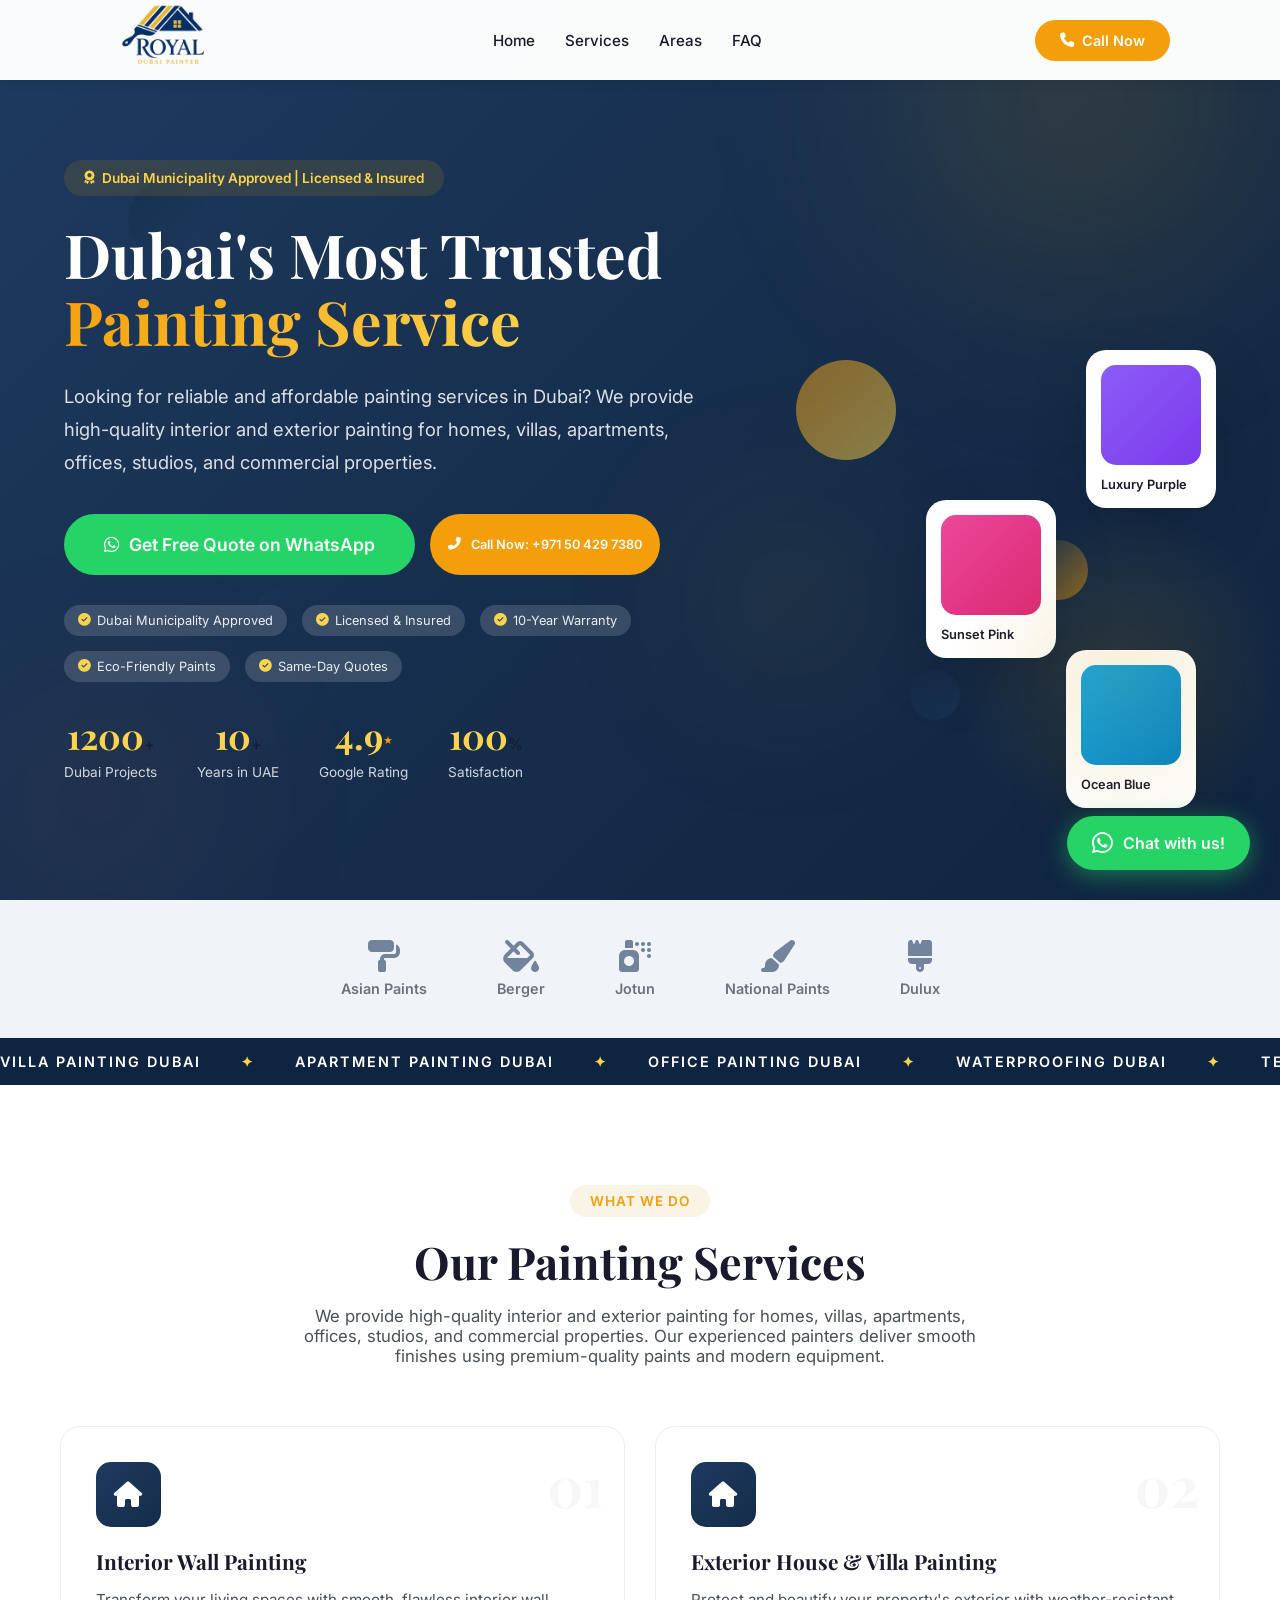
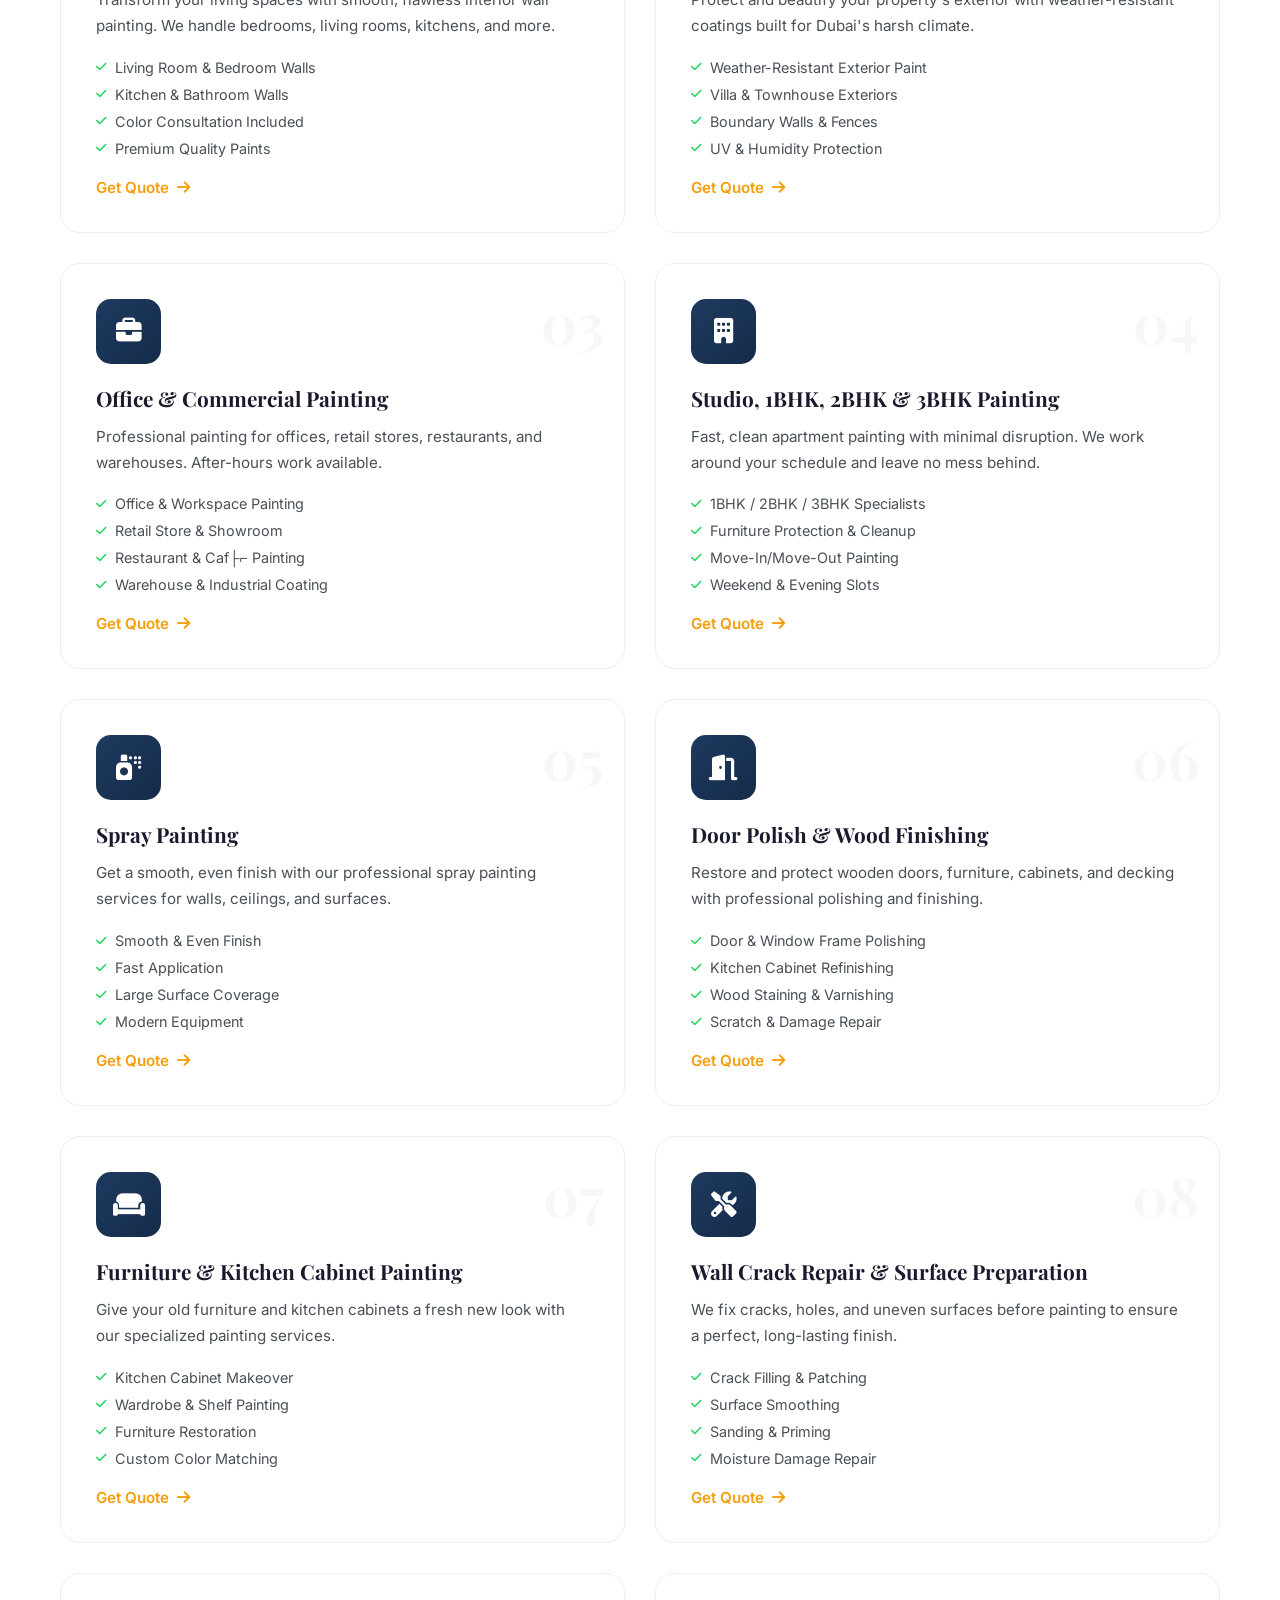
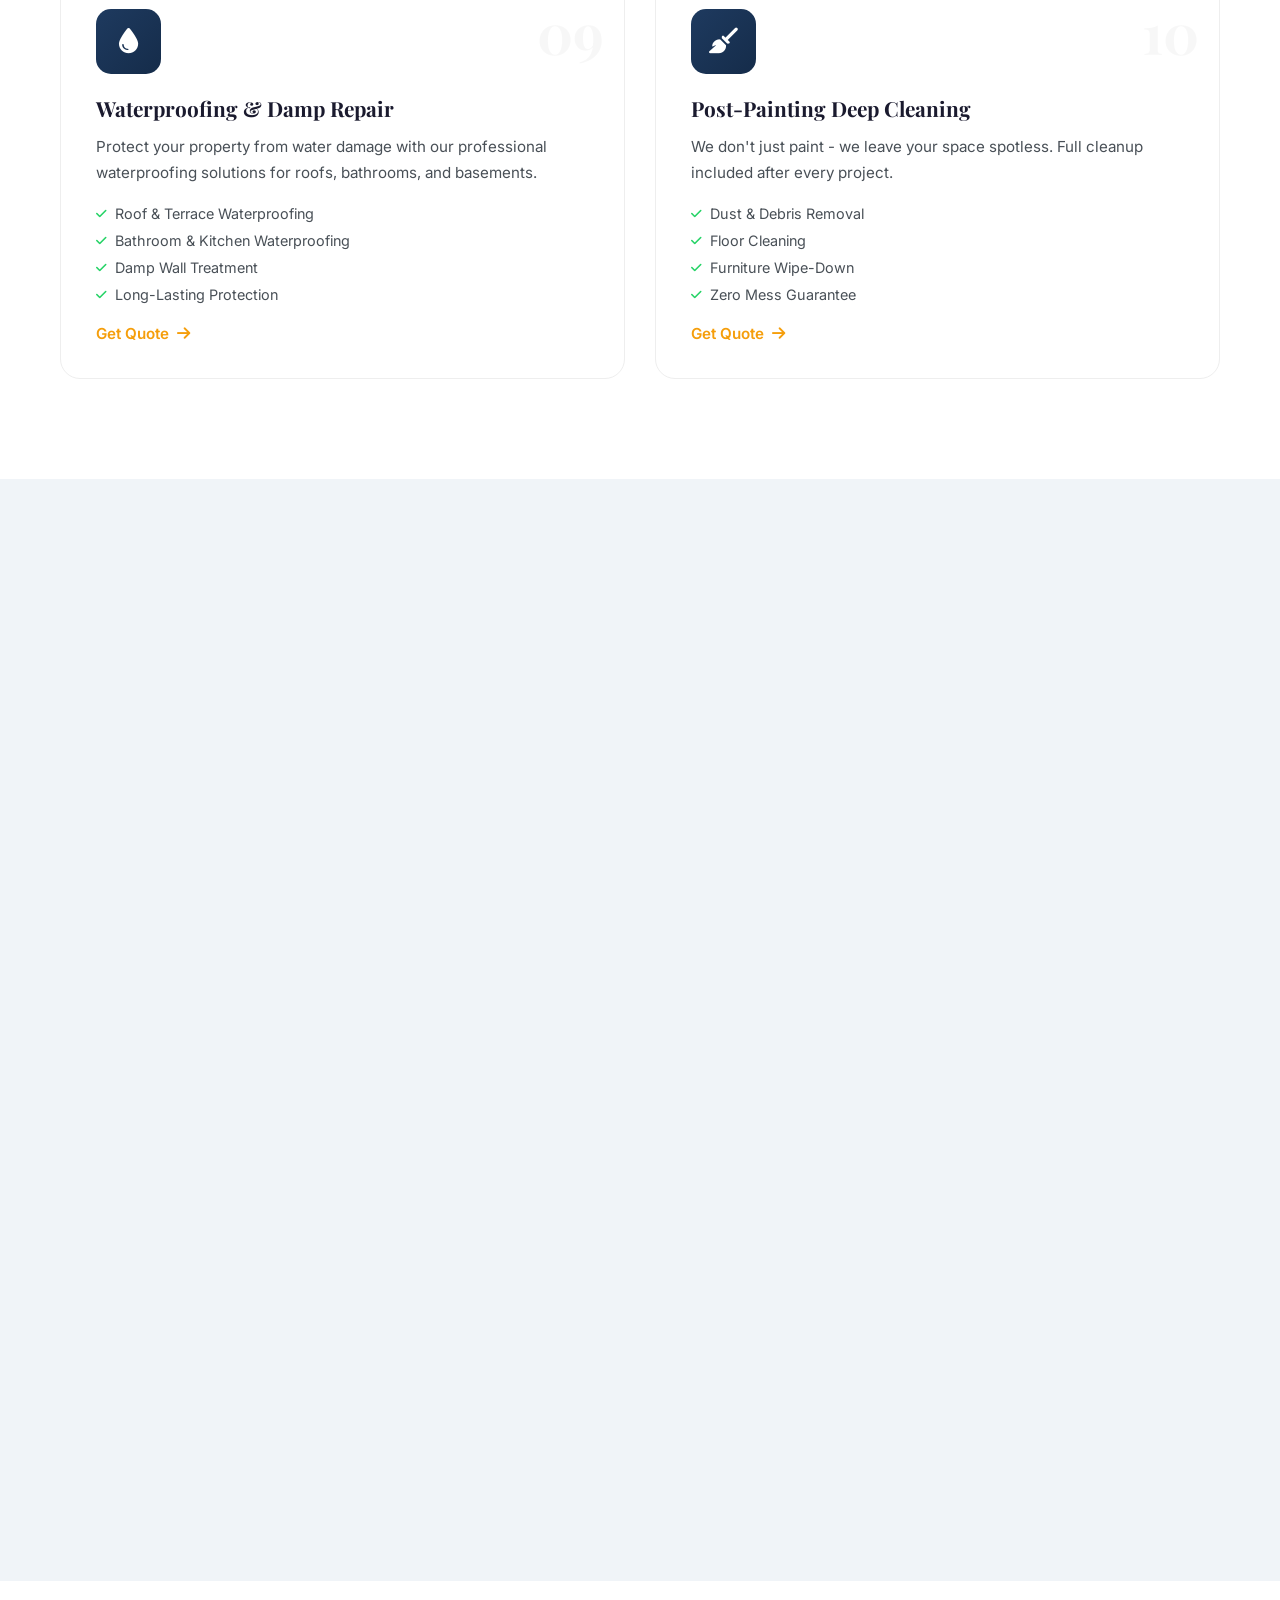
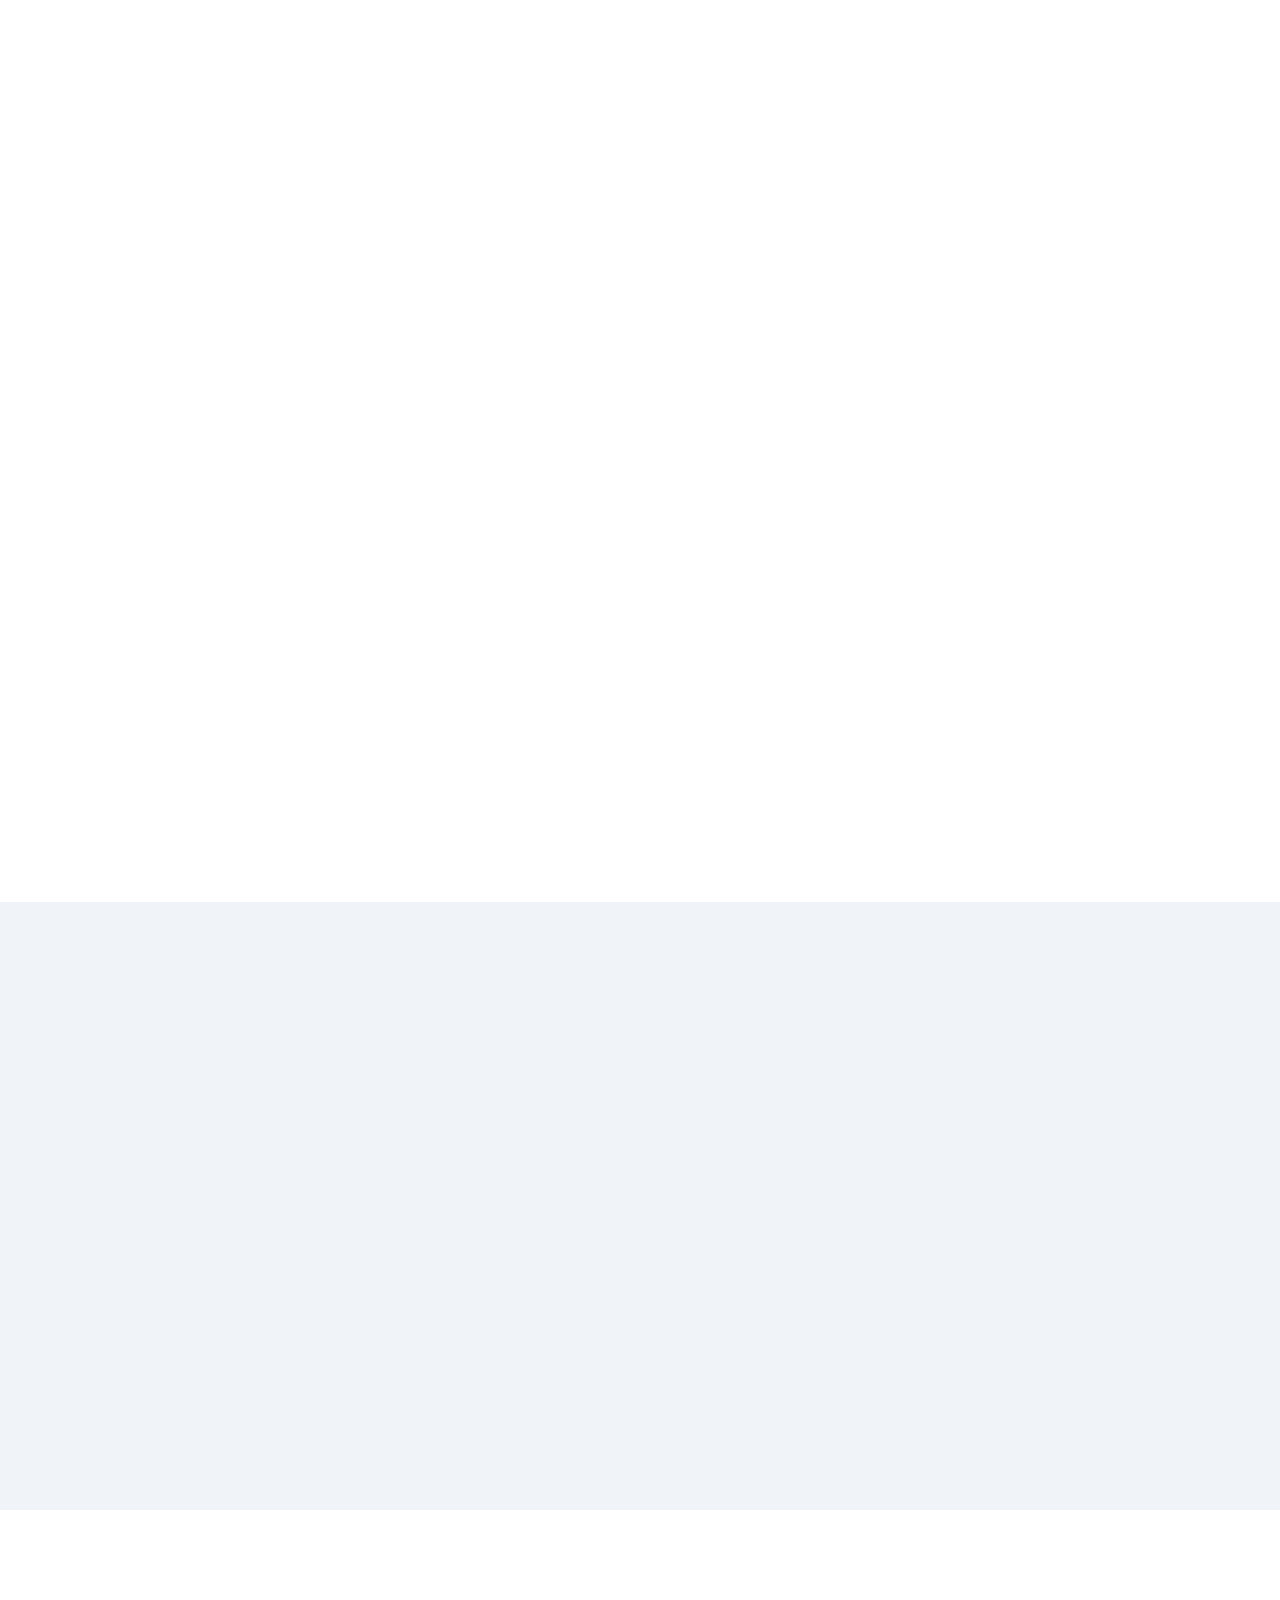
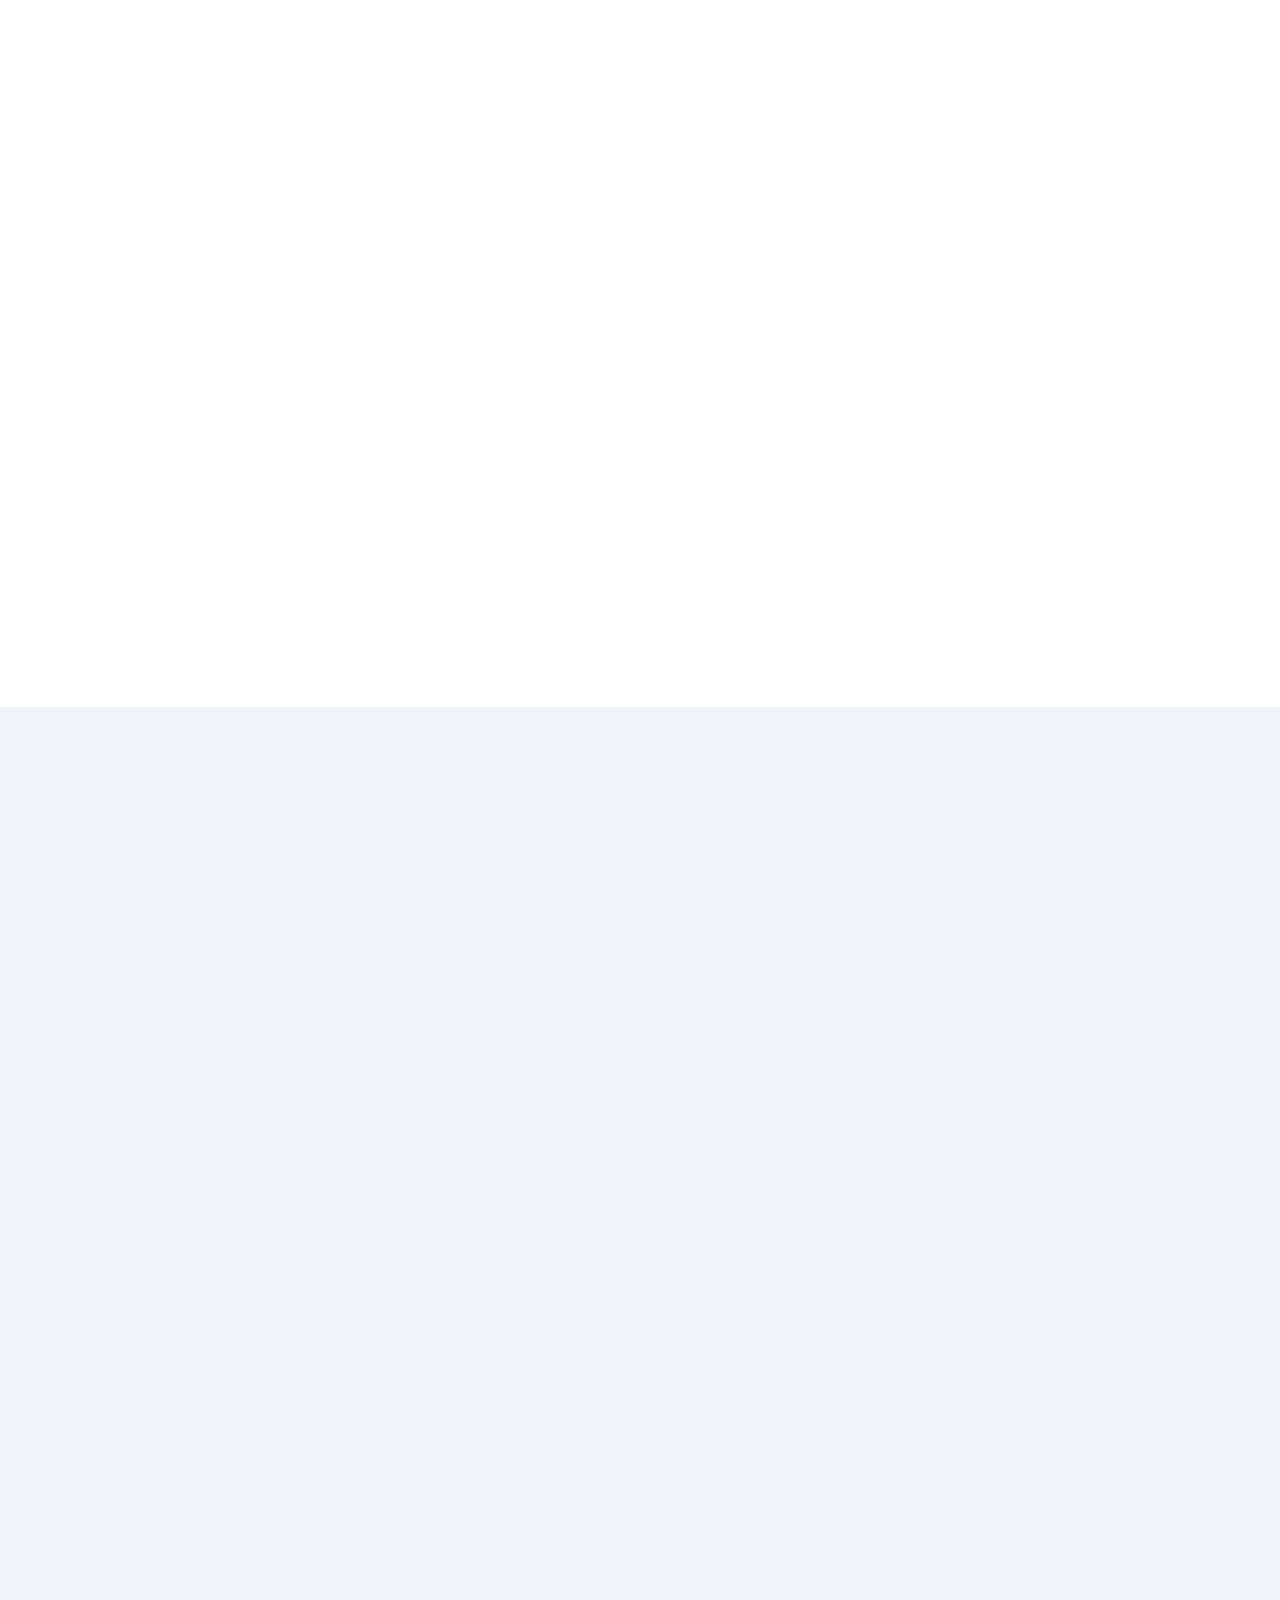
<file: index.html>
﻿<!DOCTYPE html>
<html lang="en">
<head>
    <meta charset="UTF-8">
    <meta name="viewport" content="width=device-width, initial-scale=1.0">
    <meta name="description" content="Premium Painting Services in Dubai | Villa, Apartment & Office Painting | Free Quote in 30 Minutes | Dubai Municipality Approved">
    <meta name="keywords" content="painting services dubai, villa painting dubai, apartment painters dubai, office painting dubai, painters in dubai">
    <meta name="robots" content="index, follow">
    <link rel="canonical" href="https://paint-services-three.vercel.app/">
    <meta property="og:title" content="Painting Services Dubai | Free Quote | Royal Dubai Painter">
    <meta property="og:description" content="Dubai's Most Trusted Painting Service. 1,200+ Properties Painted. Rated 4.9&#9733; on Google.">
    <meta property="og:type" content="website">
    <meta property="og:url" content="https://yourdomain.ae">
    <title>Painting Services Dubai | Free Quote | Villa, Apartment & Office Painters</title>
    <style>*{margin:0;padding:0;box-sizing:border-box}:root{--primary:#1E3A5F;--primary-dark:#152C4A;--secondary:#0F2440;--accent:#F59E0B;--accent-light:#FCD34D;--whatsapp:#25D366;--text-primary:#1a1a2e;--text-secondary:#495057;--bg-light:#f0f4f8;--white:#ffffff;--shadow-sm:0 2px 10px rgba(0,0,0,0.08);--transition:all 0.3s ease}body{font-family:Inter,sans-serif;color:var(--text-primary);overflow-x:hidden;background:var(--white)}.navbar{position:fixed;top:0;left:0;width:100%;height:80px;padding:0;z-index:1000;transition:var(--transition);overflow:hidden}.navbar,.navbar.scrolled{background:rgba(255,255,255,0.98);backdrop-filter:blur(20px);box-shadow:var(--shadow-sm)}.nav-container{display:flex;align-items:center;max-width:1100px;margin:0 auto;padding:0 20px;height:100%;justify-content:space-between}.logo{display:flex;align-items:center;gap:10px;text-decoration:none}.logo-img{height:110px;width:auto}.nav-links{display:flex;list-style:none;gap:30px}.nav-links a{color:var(--text-primary);font-weight:500;font-size:0.95rem;text-decoration:none;transition:var(--transition)}.btn-glow{display:inline-flex;align-items:center;gap:8px;padding:12px 25px;background:var(--accent);color:var(--white);border-radius:50px;font-size:0.9rem;text-decoration:none;transition:var(--transition)}.mobile-toggle{display:none;flex-direction:column;gap:5px;background:0 0;border:0;cursor:pointer;padding:5px}.mobile-toggle span{width:25px;height:3px;background:var(--text-primary);border-radius:3px;transition:var(--transition)}.mobile-menu{position:fixed;height:100vh;background:var(--white);z-index:9998;flex-direction:column;justify-content:center;gap:20px;opacity:0;visibility:hidden;transition:all 0.3s ease}.mobile-nav-links{list-style:none;text-align:center}.mobile-nav-links a{color:var(--text-primary);font-weight:600;font-size:1.4rem;text-decoration:none;transition:var(--transition)}.mobile-nav-links li{margin:15px 0}.sticky-cta-bar{display:none}.hero-v2{min-height:100vh;display:flex;align-items:center;position:relative;overflow:hidden;background:linear-gradient(135deg,#1e3a5f 0,#152c4a 60%,#0f2440 100%);padding:120px 0 80px;contain:layout style}.hero-content-v2{position:relative;z-index:2;max-width:700px;padding-left:5%}.hero-badge{display:inline-flex;align-items:center;gap:8px;background:rgba(200,150,12,0.15);color:var(--accent-light);padding:10px 20px;border-radius:50px;font-size:0.85rem;font-weight:600;margin-bottom:25px}.hero-title{font-family:"Playfair Display",serif;font-size:3.8rem;line-height:1.1;margin-bottom:25px;color:var(--white)}.gradient-text{background:linear-gradient(135deg,#F59E0B,#FCD34D);-webkit-background-clip:text;-webkit-text-fill-color:transparent;background-clip:text}.hero-subtitle{font-size:1.15rem;color:rgba(255,255,255,0.85);line-height:1.8;margin-bottom:35px}.hero-actions{display:flex;gap:15px;margin-bottom:30px;flex-wrap:wrap}.btn-primary-v2{background:var(--accent)}.btn-whatsapp-v2{display:inline-flex;align-items:center;gap:10px;padding:16px 30px;color:var(--white);border-radius:50px;text-decoration:none;font-weight:600;font-size:0.95rem;transition:var(--transition)}.trust-badges{display:flex;gap:15px;flex-wrap:wrap;margin-bottom:30px}.badge{display:flex;align-items:center;gap:6px;font-size:0.8rem;color:rgba(255,255,255,0.9);background:rgba(255,255,255,0.15);padding:8px 14px;border-radius:20px}.hero-stats{display:flex;gap:40px}.stat{text-align:center}.stat-number{font-family:"Playfair Display",serif}.stat-label{display:block;font-size:0.85rem;color:rgba(255,255,255,0.8);margin-top:5px}.hero-visual{position:absolute;right:5%;top:50%;transform:translateY(-50%);z-index:2}.trust-bar{padding:30px 0;background:var(--bg-light);border-bottom:1px solid #eee}.brands-grid{display:flex;justify-content:center;align-items:center;flex-wrap:wrap;gap:50px}.brand-item{padding:10px;opacity:0.6}.marquee-section{padding:15px 0;background:var(--secondary);overflow:hidden}.marquee{display:flex;overflow:hidden}.marquee-content{display:flex;gap:40px;animation:marquee 25s linear infinite;white-space:nowrap;will-change:transform}.marquee-content span{color:var(--white);font-size:0.9rem;font-weight:600;letter-spacing:2px}.exit-popup{position:fixed;top:0;left:0;width:100%;height:100%;z-index:9998;display:flex;align-items:center;justify-content:center;opacity:0;visibility:hidden;padding:20px}.container-v2{max-width:1200px;margin:0 auto;padding:0 20px}.whatsapp-float-v2{position:fixed;bottom:30px;right:30px;background:var(--whatsapp);border-radius:50px;padding:15px 25px;display:flex;align-items:center;gap:10px;color:var(--white);text-decoration:none;font-weight:600;box-shadow:0 5px 25px rgba(37,211,102,0.5);z-index:1000}.back-to-top{position:fixed;bottom:100px;right:30px;width:50px;height:50px;background:var(--white);border:none;border-radius:50%;cursor:pointer;display:flex;align-items:center;justify-content:center;box-shadow:var(--shadow-sm);opacity:0;visibility:hidden;z-index:999}@keyframes marquee{0%{transform:translateX(0)}100%{transform:translateX(-50%)}}</style>
    
    
    
    
    <link rel="preconnect" href="https://fonts.googleapis.com">
    <link rel="preconnect" href="https://fonts.gstatic.com" crossorigin>
    <link rel="dns-prefetch" href="https://cdnjs.cloudflare.com">
    <link rel="preload" href="logo.webp" as="image" type="image/webp" fetchpriority="high">
    <link rel="stylesheet" href="https://fonts.googleapis.com/css2?family=Playfair+Display:wght@400;500;600;700&family=Inter:wght@300;400;500;600;700&display=optional" media="print" onload="this.media='all'">
    <noscript><link rel="stylesheet" href="https://fonts.googleapis.com/css2?family=Playfair+Display:wght@400;500;600;700&family=Inter:wght@300;400;500;600;700&display=optional"></noscript>
    <link rel="stylesheet" href="https://cdnjs.cloudflare.com/ajax/libs/font-awesome/6.4.0/css/all.min.css" media="print" onload="this.media='all'">
    <noscript><link rel="stylesheet" href="https://cdnjs.cloudflare.com/ajax/libs/font-awesome/6.4.0/css/all.min.css"></noscript>
    <link rel="stylesheet" href="styles.min.css" media="print" onload="this.media='all'">
    <noscript><link rel="stylesheet" href="styles.min.css"></noscript>
    <style>
    .faq-answer{max-height:0!important;overflow:hidden!important;padding:0 25px!important;transition:max-height .3s ease,padding .3s ease}
    .faq-item.active .faq-answer{max-height:500px!important;padding:0 25px 20px!important}
    .faq-item.active .faq-question i{transform:rotate(180deg)}
    .trust-bar,.marquee-section,.services-v2,.why-us-v2,.transformation-section,.process-section,.testimonials-v2,.areas-section,.faq-section,.final-cta,.footer-v2{content-visibility:auto;contain-intrinsic-size:auto 800px}
    .hero-v2 .gradient-orb,.hero-v2 .floating-shapes .shape,.hero-v2 .paint-card,.hero-v2 .paint-splash{will-change:transform}
    @media(prefers-reduced-motion:reduce){.hero-v2 .gradient-orb,.hero-v2 .floating-shapes .shape,.hero-v2 .paint-card,.hero-v2 .paint-splash,.marquee-content,.whatsapp-float-v2,.urgency-badge{animation:none!important;transition:none!important}}
    @media(max-width:768px){.sticky-cta-bar{display:flex}body{padding-bottom:80px}.nav-cta,.nav-links{display:none}.mobile-toggle{display:flex}.mobile-menu{top:0;left:0;width:100%;display:flex;align-items:center}.mobile-menu.active{opacity:1;visibility:visible}.mobile-toggle.active span:nth-child(1){transform:rotate(45deg) translate(5px,5px)}.mobile-toggle.active span:nth-child(2){opacity:0}.mobile-toggle.active span:nth-child(3){transform:rotate(-45deg) translate(5px,-5px)}.container-v2{padding:0 15px}.hero-v2{padding:100px 0 60px;min-height:auto}.hero-content-v2{padding:0 15px;text-align:center}.hero-title{font-size:2.3rem;line-height:1.2}.hero-subtitle{font-size:1rem;line-height:1.6}.section-header h2{font-size:2rem}.section-header p,.step-content h3{font-size:.95rem}.section-header{margin-bottom:40px}.hero-actions{flex-direction:column;align-items:center;gap:10px}.cta-buttons a,.hero-actions .btn-outline-v2,.hero-actions .btn-primary-v2,.hero-actions .btn-whatsapp-v2{width:100%;max-width:320px;justify-content:center}.hero-actions .hero-btn-whatsapp{width:100%;padding:18px 30px;font-size:1.05rem;text-align:center}.hero-actions .hero-btn-call{width:auto;padding:10px 24px;font-size:.8rem;margin:0 auto}.trust-badges{gap:10px}.badge{font-size:.7rem;padding:6px 10px}.hero-stats{display:grid;grid-template-columns:repeat(2,1fr);gap:20px;width:100%;max-width:400px;margin:0 auto}.stat-number{font-size:1.8rem}.stat-label{font-size:.75rem}.features-grid{grid-template-columns:1fr;gap:20px}.feature{padding:25px 15px}.feature-icon{width:60px;height:60px}.gallery-grid{grid-template-columns:repeat(2,1fr);gap:10px}.gallery-item img{height:180px}.process-timeline{grid-template-columns:1fr;gap:25px}.process-step{display:flex;align-items:flex-start;gap:15px;text-align:left}.step-icon{min-width:60px;width:60px;height:60px;margin:0}.step-content p{font-size:.85rem}.testimonials-grid{gap:20px}.testimonial-card{padding:25px}.testimonial-text{font-size:.9rem;line-height:1.6}.areas-grid{grid-template-columns:repeat(2,1fr);gap:10px}.area-item{padding:12px 10px;font-size:.85rem}.cta-content h2{font-size:2rem}.cta-buttons{flex-direction:column;align-items:center;gap:12px}.urgency-badge{font-size:.85rem;padding:12px 20px}.footer-grid{grid-template-columns:1fr;text-align:left;gap:20px}.footer-brand .logo,.social-links{justify-content:flex-start}.footer-contact h3,.footer-links h3{margin-top:15px;margin-bottom:10px}.whatsapp-float-v2{display:none!important}.back-to-top{bottom:90px;right:20px;width:45px;height:45px}.marquee-content span{font-size:.75rem;letter-spacing:1px}.brands-grid{gap:30px}.brand-item i{font-size:1.5rem}.brand-item span{font-size:.8rem}.faq-question{padding:15px 20px}.faq-answer p,.faq-question h3{font-size:.9rem}.faq-answer{padding:0 20px 15px}.hero-v2 .floating-shapes .shape,.hero-v2 .paint-splash{display:none}.hero-v2 .paint-card{display:none}}
    </style>
    <!-- Structured Data -->
    <script type="application/ld+json">
    {
        "@context": "https://schema.org",
        "@type": "LocalBusiness",
        "name": "Royal Dubai Painter",
        "description": "Premium Painting Services in Dubai - Villa, Apartment & Office Painting with Free Quote in 30 Minutes",
        "url": "https://paint-services-three.vercel.app",
        "telephone": "+971504297380",
        "email": "fasthomefix90@gmail.com",
        "address": {
            "@type": "PostalAddress",
            "addressLocality": "Dubai",
            "addressCountry": "AE"
        },
        "geo": {
            "@type": "GeoCoordinates",
            "latitude": "25.2048",
            "longitude": "55.2708"
        },
        "areaServed": ["Dubai", "Sharjah", "Ajman"],
        "aggregateRating": {
            "@type": "AggregateRating",
            "ratingValue": "4.9",
            "reviewCount": "230"
        },
        "priceRange": "$$",
        "openingHours": "Mo-Su 00:00-23:59",
        "hasOfferCatalog": {
            "@type": "OfferCatalog",
            "name": "Painting Services",
            "itemListElement": [
                {"@type": "Offer", "itemOffered": {"@type": "Service", "name": "Interior Wall Painting"}},
                {"@type": "Offer", "itemOffered": {"@type": "Service", "name": "Exterior House & Villa Painting"}},
                {"@type": "Offer", "itemOffered": {"@type": "Service", "name": "Office & Commercial Painting"}},
                {"@type": "Offer", "itemOffered": {"@type": "Service", "name": "Apartment Painting"}},
                {"@type": "Offer", "itemOffered": {"@type": "Service", "name": "Spray Painting"}},
                {"@type": "Offer", "itemOffered": {"@type": "Service", "name": "Door Polish & Wood Finishing"}},
                {"@type": "Offer", "itemOffered": {"@type": "Service", "name": "Furniture & Kitchen Cabinet Painting"}},
                {"@type": "Offer", "itemOffered": {"@type": "Service", "name": "Wall Crack Repair"}},
                {"@type": "Offer", "itemOffered": {"@type": "Service", "name": "Waterproofing & Damp Repair"}},
                {"@type": "Offer", "itemOffered": {"@type": "Service", "name": "Post-Painting Deep Cleaning"}}
            ]
        }
    }
    </script>
    <script type="application/ld+json">
    {
        "@context": "https://schema.org",
        "@type": "FAQPage",
        "mainEntity": [
            {
                "@type": "Question",
                "name": "Do you provide free quotes?",
                "acceptedAnswer": {
                    "@type": "Answer",
                    "text": "Yes! We provide 100% free quotes. Call us or WhatsApp, and we'll either give you an estimate over the phone or schedule a free site visit within 24 hours."
                }
            },
            {
                "@type": "Question",
                "name": "How long does it take to paint an apartment?",
                "acceptedAnswer": {
                    "@type": "Answer",
                    "text": "A standard 1-2 BHK apartment is completed quickly. Larger apartments and villas depend on the scope of work."
                }
            },
            {
                "@type": "Question",
                "name": "Do I need to empty my apartment before painting?",
                "acceptedAnswer": {
                    "@type": "Answer",
                    "text": "No! We move and cover all your furniture. You just need to remove small valuables and personal items from the rooms being painted."
                }
            },
            {
                "@type": "Question",
                "name": "What paint brands do you use?",
                "acceptedAnswer": {
                    "@type": "Answer",
                    "text": "We exclusively use premium brands - Asian Paints, Berger, Jotun, and National Paints. We never use cheap or unbranded paints."
                }
            },
            {
                "@type": "Question",
                "name": "Do you offer a warranty?",
                "acceptedAnswer": {
                    "@type": "Answer",
                    "text": "Yes! We provide a 10-year workmanship warranty on all projects. If anything peels or cracks due to our work, we fix it absolutely free."
                }
            },
            {
                "@type": "Question",
                "name": "Can you work on weekends or after hours?",
                "acceptedAnswer": {
                    "@type": "Answer",
                    "text": "Absolutely. We offer flexible scheduling including weekends and after-hours work for commercial properties."
                }
            },
            {
                "@type": "Question",
                "name": "Are you licensed and insured?",
                "acceptedAnswer": {
                    "@type": "Answer",
                    "text": "Yes. We are fully licensed (Dubai Trade License) and carry comprehensive liability insurance for your complete peace of mind."
                }
            },
            {
                "@type": "Question",
                "name": "Do you serve areas outside Dubai?",
                "acceptedAnswer": {
                    "@type": "Answer",
                    "text": "Yes! We also serve Sharjah, Ajman, and other emirates. Contact us for availability in your area."
                }
            }
        ]
    }
    </script>
</head>
<body>
    <!-- Sticky CTA Bar (Mobile) -->
    <div class="sticky-cta-bar">
        <a href="https://wa.me/971504297380?text=Hi%20I%20need%20painting%20services%20in%20Dubai" class="sticky-whatsapp" target="_blank" rel="noopener noreferrer" aria-label="Contact us on WhatsApp">
            <i class="fab fa-whatsapp"></i> WhatsApp
        </a>
        <a href="tel:+971504297380" class="sticky-call">
            <i class="fas fa-phone"></i> Call Now
        </a>
    </div>

    <!-- Navigation -->
    <nav class="navbar">
        <div class="nav-container">
            <a href="#home" class="logo">
                <img src="logo.webp" alt="Royal Dubai Painter" class="logo-img" width="172" height="110">
            </a>
            <ul class="nav-links">
                <li><a href="#home">Home</a></li>
                <li><a href="#services">Services</a></li>
                <li><a href="#areas">Areas</a></li>
                <li><a href="#faq">FAQ</a></li>
            </ul>
            <div class="nav-cta">
                <a href="tel:+971504297380" class="btn-glow">
                    <i class="fas fa-phone"></i> Call Now
                </a>
            </div>
            <button class="mobile-toggle" aria-label="Open mobile menu">
                <span></span>
                <span></span>
                <span></span>
            </button>
        </div>
    </nav>

    <!-- Mobile Menu Overlay -->
    <div class="mobile-menu" id="mobileMenu">
        <div class="mobile-menu-header">
            <a href="#home" class="logo">
                <img src="logo.webp" alt="Royal Dubai Painter" class="logo-img" width="172" height="110">
            </a>
            <button class="mobile-close" id="mobileClose" aria-label="Close mobile menu"><i class="fas fa-times"></i></button>
        </div>
        <ul class="mobile-nav-links">
            <li><a href="#home">Home</a></li>
            <li><a href="#services">Services</a></li>
            <li><a href="#areas">Areas</a></li>
            <li><a href="#faq">FAQ</a></li>
        </ul>
        <a href="tel:+971504297380" class="btn-glow" style="margin-top: 20px;"><i class="fas fa-phone"></i> Call Now</a>
    </div>

    <!-- Hero Section -->
    <section id="home" class="hero-v2" fetchpriority="high">
        <div class="hero-bg">
            <div class="gradient-orb orb-1"></div>
            <div class="gradient-orb orb-2"></div>
            <div class="gradient-orb orb-3"></div>
            <div class="floating-shapes">
                <div class="shape shape-1"></div>
                <div class="shape shape-2"></div>
                <div class="shape shape-3"></div>
                <div class="shape shape-4"></div>
                <div class="shape shape-5"></div>
            </div>
        </div>
        <div class="hero-content-v2">
            <div class="hero-badge">
                <i class="fas fa-award"></i> Dubai Municipality Approved | Licensed & Insured
            </div>
            <h1 class="hero-title">
                <span class="line-1">Dubai's Most Trusted</span>
                <span class="line-2"><span class="gradient-text">Painting Service</span></span>
            </h1>
            <p class="hero-subtitle">
                Looking for reliable and affordable painting services in Dubai? We provide high-quality interior and exterior painting for homes, villas, apartments, offices, studios, and commercial properties.
            </p>
            <div class="hero-actions">
                <a href="https://wa.me/971504297380?text=Hi%20I%20need%20painting%20services%20in%20Dubai" class="btn-whatsapp-v2 hero-btn-whatsapp" target="_blank" rel="noopener noreferrer" aria-label="Get free painting quote on WhatsApp">
                    <i class="fab fa-whatsapp"></i>
                    <span>Get Free Quote on WhatsApp</span>
                </a>
                <a href="tel:+971504297380" class="btn-primary-v2 hero-btn-call">
                    <i class="fas fa-phone-alt"></i>
                    <span>Call Now: +971 50 429 7380</span>
                </a>
            </div>
            <div class="trust-badges">
                <div class="badge"><i class="fas fa-check-circle"></i> Dubai Municipality Approved</div>
                <div class="badge"><i class="fas fa-check-circle"></i> Licensed & Insured</div>
                <div class="badge"><i class="fas fa-check-circle"></i> 10-Year Warranty</div>
                <div class="badge"><i class="fas fa-check-circle"></i> Eco-Friendly Paints</div>
                <div class="badge"><i class="fas fa-check-circle"></i> Same-Day Quotes</div>
            </div>
            <div class="hero-stats">
                <div class="stat">
                    <span class="stat-number" data-count="1200">1200</span>+
                    <span class="stat-label">Dubai Projects</span>
                </div>
                <div class="stat">
                    <span class="stat-number" data-count="10">10</span>+
                    <span class="stat-label">Years in UAE</span>
                </div>
                <div class="stat">
                    <span class="stat-number" data-count="4.9">4.9</span><span style="color:#F59E0B;font-size:0.6em;vertical-align:super">&#9733;</span>
                    <span class="stat-label">Google Rating</span>
                </div>
                <div class="stat">
                    <span class="stat-number" data-count="100">100</span>%
                    <span class="stat-label">Satisfaction</span>
                </div>
            </div>
        </div>
        <div class="hero-visual">
            <div class="paint-card card-1">
                <div class="card-color" style="background: linear-gradient(135deg, #8B5CF6 0%, #7C3AED 100%)"></div>
                <span>Luxury Purple</span>
            </div>
            <div class="paint-card card-2">
                <div class="card-color" style="background: linear-gradient(135deg, #EC4899 0%, #DB2777 100%)"></div>
                <span>Sunset Pink</span>
            </div>
            <div class="paint-card card-3">
                <div class="card-color" style="background: linear-gradient(135deg, #0EA5E9 0%, #0284C7 100%)"></div>
                <span>Ocean Blue</span>
            </div>
            <div class="paint-splash"></div>
        </div>
    </section>

    <!-- Trust Bar (Scrolling Logos) -->
    <section class="trust-bar">
        <div class="container-v2">
            <div class="brands-grid">
                <div class="brand-item"><i class="fas fa-paint-roller"></i><span>Asian Paints</span></div>
                <div class="brand-item"><i class="fas fa-fill-drip"></i><span>Berger</span></div>
                <div class="brand-item"><i class="fas fa-spray-can"></i><span>Jotun</span></div>
                <div class="brand-item"><i class="fas fa-paint-brush"></i><span>National Paints</span></div>
                <div class="brand-item"><i class="fas fa-brush"></i><span>Dulux</span></div>
            </div>
        </div>
    </section>

    <!-- Marquee Section -->
    <section class="marquee-section">
        <div class="marquee">
            <div class="marquee-content">
                <span>VILLA PAINTING DUBAI</span>
                <span class="dot">&#10022;</span>
                <span>APARTMENT PAINTING DUBAI</span>
                <span class="dot">&#10022;</span>
                <span>OFFICE PAINTING DUBAI</span>
                <span class="dot">&#10022;</span>
                <span>WATERPROOFING DUBAI</span>
                <span class="dot">&#10022;</span>
                <span>TEXTURE PAINTING DUBAI</span>
                <span class="dot">&#10022;</span>
                <span>WOOD POLISHING DUBAI</span>
                <span class="dot">&#10022;</span>
                <span>DUBAI MARINA</span>
                <span class="dot">&#10022;</span>
                <span>DOWNTOWN DUBAI</span>
                <span class="dot">&#10022;</span>
            </div>
        </div>
    </section>

    <!-- Services Section -->
    <section id="services" class="services-v2">
        <div class="container-v2">
            <div class="section-header">
                <span class="section-tag">What We Do</span>
                <h2>Our Painting Services</h2>
                <p>We provide high-quality interior and exterior painting for homes, villas, apartments, offices, studios, and commercial properties. Our experienced painters deliver smooth finishes using premium-quality paints and modern equipment.</p>
            </div>
            <div class="services-showcase">
                <div class="service-item" data-service="1">
                    <div class="service-icon-wrap"><i class="fas fa-home"></i></div>
                    <div class="service-content">
                        <h3>Interior Wall Painting</h3>
                        <p>Transform your living spaces with smooth, flawless interior wall painting. We handle bedrooms, living rooms, kitchens, and more.</p>
                        <ul class="service-features">
                            <li><i class="fas fa-check"></i> Living Room & Bedroom Walls</li>
                            <li><i class="fas fa-check"></i> Kitchen & Bathroom Walls</li>
                            <li><i class="fas fa-check"></i> Color Consultation Included</li>
                            <li><i class="fas fa-check"></i> Premium Quality Paints</li>
                        </ul>
                        <a href="https://wa.me/971504297380?text=Hi%20I%20need%20interior%20wall%20painting" class="card-link" target="_blank" rel="noopener noreferrer" aria-label="Get interior painting quote on WhatsApp">Get Quote <i class="fas fa-arrow-right"></i></a>
                    </div>
                    <div class="service-number">01</div>
                </div>

                <div class="service-item" data-service="2">
                    <div class="service-icon-wrap"><i class="fas fa-home"></i></div>
                    <div class="service-content">
                        <h3>Exterior House & Villa Painting</h3>
                        <p>Protect and beautify your property's exterior with weather-resistant coatings built for Dubai's harsh climate.</p>
                        <ul class="service-features">
                            <li><i class="fas fa-check"></i> Weather-Resistant Exterior Paint</li>
                            <li><i class="fas fa-check"></i> Villa & Townhouse Exteriors</li>
                            <li><i class="fas fa-check"></i> Boundary Walls & Fences</li>
                            <li><i class="fas fa-check"></i> UV & Humidity Protection</li>
                        </ul>
                        <a href="https://wa.me/971504297380?text=Hi%20I%20need%20exterior%20painting" class="card-link" target="_blank" rel="noopener noreferrer" aria-label="Get exterior painting quote on WhatsApp">Get Quote <i class="fas fa-arrow-right"></i></a>
                    </div>
                    <div class="service-number">02</div>
                </div>

                <div class="service-item" data-service="3">
                    <div class="service-icon-wrap"><i class="fas fa-briefcase"></i></div>
                    <div class="service-content">
                        <h3>Office & Commercial Painting</h3>
                        <p>Professional painting for offices, retail stores, restaurants, and warehouses. After-hours work available.</p>
                        <ul class="service-features">
                            <li><i class="fas fa-check"></i> Office & Workspace Painting</li>
                            <li><i class="fas fa-check"></i> Retail Store & Showroom</li>
                            <li><i class="fas fa-check"></i> Restaurant & Caf├⌐ Painting</li>
                            <li><i class="fas fa-check"></i> Warehouse & Industrial Coating</li>
                        </ul>
                        <a href="https://wa.me/971504297380?text=Hi%20I%20need%20commercial%20painting" class="card-link" target="_blank" rel="noopener noreferrer" aria-label="Get commercial painting quote on WhatsApp">Get Quote <i class="fas fa-arrow-right"></i></a>
                    </div>
                    <div class="service-number">03</div>
                </div>

                <div class="service-item" data-service="4">
                    <div class="service-icon-wrap"><i class="fas fa-building"></i></div>
                    <div class="service-content">
                        <h3>Studio, 1BHK, 2BHK & 3BHK Painting</h3>
                        <p>Fast, clean apartment painting with minimal disruption. We work around your schedule and leave no mess behind.</p>
                        <ul class="service-features">
                            <li><i class="fas fa-check"></i> 1BHK / 2BHK / 3BHK Specialists</li>
                            <li><i class="fas fa-check"></i> Furniture Protection & Cleanup</li>
                            <li><i class="fas fa-check"></i> Move-In/Move-Out Painting</li>
                            <li><i class="fas fa-check"></i> Weekend & Evening Slots</li>
                        </ul>
                        <a href="https://wa.me/971504297380?text=Hi%20I%20need%20apartment%20painting" class="card-link" target="_blank" rel="noopener noreferrer" aria-label="Get apartment painting quote on WhatsApp">Get Quote <i class="fas fa-arrow-right"></i></a>
                    </div>
                    <div class="service-number">04</div>
                </div>

                <div class="service-item" data-service="5">
                    <div class="service-icon-wrap"><i class="fas fa-spray-can"></i></div>
                    <div class="service-content">
                        <h3>Spray Painting</h3>
                        <p>Get a smooth, even finish with our professional spray painting services for walls, ceilings, and surfaces.</p>
                        <ul class="service-features">
                            <li><i class="fas fa-check"></i> Smooth & Even Finish</li>
                            <li><i class="fas fa-check"></i> Fast Application</li>
                            <li><i class="fas fa-check"></i> Large Surface Coverage</li>
                            <li><i class="fas fa-check"></i> Modern Equipment</li>
                        </ul>
                        <a href="https://wa.me/971504297380?text=Hi%20I%20need%20spray%20painting" class="card-link" target="_blank" rel="noopener noreferrer" aria-label="Get spray painting quote on WhatsApp">Get Quote <i class="fas fa-arrow-right"></i></a>
                    </div>
                    <div class="service-number">05</div>
                </div>

                <div class="service-item" data-service="6">
                    <div class="service-icon-wrap"><i class="fas fa-door-open"></i></div>
                    <div class="service-content">
                        <h3>Door Polish & Wood Finishing</h3>
                        <p>Restore and protect wooden doors, furniture, cabinets, and decking with professional polishing and finishing.</p>
                        <ul class="service-features">
                            <li><i class="fas fa-check"></i> Door & Window Frame Polishing</li>
                            <li><i class="fas fa-check"></i> Kitchen Cabinet Refinishing</li>
                            <li><i class="fas fa-check"></i> Wood Staining & Varnishing</li>
                            <li><i class="fas fa-check"></i> Scratch & Damage Repair</li>
                        </ul>
                        <a href="https://wa.me/971504297380?text=Hi%20I%20need%20door%20polish" class="card-link" target="_blank" rel="noopener noreferrer" aria-label="Get door polishing quote on WhatsApp">Get Quote <i class="fas fa-arrow-right"></i></a>
                    </div>
                    <div class="service-number">06</div>
                </div>

                <div class="service-item" data-service="7">
                    <div class="service-icon-wrap"><i class="fas fa-couch"></i></div>
                    <div class="service-content">
                        <h3>Furniture & Kitchen Cabinet Painting</h3>
                        <p>Give your old furniture and kitchen cabinets a fresh new look with our specialized painting services.</p>
                        <ul class="service-features">
                            <li><i class="fas fa-check"></i> Kitchen Cabinet Makeover</li>
                            <li><i class="fas fa-check"></i> Wardrobe & Shelf Painting</li>
                            <li><i class="fas fa-check"></i> Furniture Restoration</li>
                            <li><i class="fas fa-check"></i> Custom Color Matching</li>
                        </ul>
                        <a href="https://wa.me/971504297380?text=Hi%20I%20need%20furniture%20painting" class="card-link" target="_blank" rel="noopener noreferrer" aria-label="Get furniture painting quote on WhatsApp">Get Quote <i class="fas fa-arrow-right"></i></a>
                    </div>
                    <div class="service-number">07</div>
                </div>

                <div class="service-item" data-service="8">
                    <div class="service-icon-wrap"><i class="fas fa-tools"></i></div>
                    <div class="service-content">
                        <h3>Wall Crack Repair & Surface Preparation</h3>
                        <p>We fix cracks, holes, and uneven surfaces before painting to ensure a perfect, long-lasting finish.</p>
                        <ul class="service-features">
                            <li><i class="fas fa-check"></i> Crack Filling & Patching</li>
                            <li><i class="fas fa-check"></i> Surface Smoothing</li>
                            <li><i class="fas fa-check"></i> Sanding & Priming</li>
                            <li><i class="fas fa-check"></i> Moisture Damage Repair</li>
                        </ul>
                        <a href="https://wa.me/971504297380?text=Hi%20I%20need%20wall%20repair" class="card-link" target="_blank" rel="noopener noreferrer" aria-label="Get wall repair quote on WhatsApp">Get Quote <i class="fas fa-arrow-right"></i></a>
                    </div>
                    <div class="service-number">08</div>
                </div>

                <div class="service-item" data-service="9">
                    <div class="service-icon-wrap"><i class="fas fa-tint"></i></div>
                    <div class="service-content">
                        <h3>Waterproofing & Damp Repair</h3>
                        <p>Protect your property from water damage with our professional waterproofing solutions for roofs, bathrooms, and basements.</p>
                        <ul class="service-features">
                            <li><i class="fas fa-check"></i> Roof & Terrace Waterproofing</li>
                            <li><i class="fas fa-check"></i> Bathroom & Kitchen Waterproofing</li>
                            <li><i class="fas fa-check"></i> Damp Wall Treatment</li>
                            <li><i class="fas fa-check"></i> Long-Lasting Protection</li>
                        </ul>
                        <a href="https://wa.me/971504297380?text=Hi%20I%20need%20waterproofing" class="card-link" target="_blank" rel="noopener noreferrer" aria-label="Get waterproofing quote on WhatsApp">Get Quote <i class="fas fa-arrow-right"></i></a>
                    </div>
                    <div class="service-number">09</div>
                </div>

                <div class="service-item" data-service="10">
                    <div class="service-icon-wrap"><i class="fas fa-broom"></i></div>
                    <div class="service-content">
                        <h3>Post-Painting Deep Cleaning</h3>
                        <p>We don't just paint - we leave your space spotless. Full cleanup included after every project.</p>
                        <ul class="service-features">
                            <li><i class="fas fa-check"></i> Dust & Debris Removal</li>
                            <li><i class="fas fa-check"></i> Floor Cleaning</li>
                            <li><i class="fas fa-check"></i> Furniture Wipe-Down</li>
                            <li><i class="fas fa-check"></i> Zero Mess Guarantee</li>
                        </ul>
                        <a href="https://wa.me/971504297380?text=Hi%20I%20need%20painting%20services" class="card-link" target="_blank" rel="noopener noreferrer" aria-label="Get painting services quote on WhatsApp">Get Quote <i class="fas fa-arrow-right"></i></a>
                    </div>
                    <div class="service-number">10</div>
                </div>
            </div>
        </div>
    </section>

    <!-- Why Choose Us -->
    <section class="why-us-v2">
        <div class="container-v2">
            <div class="section-header">
                <span class="section-tag">Why Us</span>
                <h2>Why Choose Us</h2>
            </div>
            <div class="features-grid">
                <div class="feature">
                    <div class="feature-icon"><i class="fas fa-user-tie"></i></div>
                    <h3>Professional & Experienced Painters</h3>
                    <p>Our skilled team has years of experience delivering top-quality painting results across Dubai.</p>
                </div>
                <div class="feature">
                    <div class="feature-icon"><i class="fas fa-medal"></i></div>
                    <h3>Premium Quality Paints</h3>
                    <p>We use only trusted brands like Asian Paints, Berger, Jotun, and National Paints - never cheap alternatives.</p>
                </div>
                <div class="feature">
                    <div class="feature-icon"><i class="fas fa-wand-magic-sparkles"></i></div>
                    <h3>Clean & Smooth Finish</h3>
                    <p>Every project is completed with precision for a flawless, smooth finish every time.</p>
                </div>
                <div class="feature">
                    <div class="feature-icon"><i class="fas fa-clock"></i></div>
                    <h3>Fast & On-Time Service</h3>
                    <p>We respect your time. Our team arrives on schedule and completes work efficiently.</p>
                </div>
                <div class="feature">
                    <div class="feature-icon"><i class="fas fa-tag"></i></div>
                    <h3>Affordable Prices</h3>
                    <p>Competitive rates with no hidden charges. Get the best value for your money.</p>
                </div>
                <div class="feature">
                    <div class="feature-icon"><i class="fas fa-search"></i></div>
                    <h3>Free Site Inspection & Quotation</h3>
                    <p>We inspect your property and provide a detailed quote at no cost.</p>
                </div>
                <div class="feature">
                    <div class="feature-icon"><i class="fas fa-map-marker-alt"></i></div>
                    <h3>Available Across Dubai</h3>
                    <p>We serve all areas across Dubai, Sharjah, and Ajman.</p>
                </div>
                <div class="feature">
                    <div class="feature-icon"><i class="fas fa-headset"></i></div>
                    <h3>24/7 Customer Support</h3>
                    <p>Reach us anytime via call or WhatsApp. We respond within 30 minutes.</p>
                </div>
            </div>
        </div>
    </section>

    <!-- Our Work Section -->
    <section class="transformation-section">
        <div class="container-v2">
            <div class="section-header">
                <span class="section-tag">Our Work</span>
                <h2>Our <span class="gradient-text">Projects</span></h2>
                <p>Real Dubai projects, real results</p>
            </div>
            <div class="gallery-grid">
                <div class="gallery-item">
                    <img src="images/exterior-house-villa-painting.webp" alt="Exterior House & Villa Painting Dubai" loading="lazy" decoding="async" width="400" height="250">
                    <div class="gallery-caption">
                        <h3>Exterior House & Villa Painting</h3>
                    </div>
                </div>
                <div class="gallery-item">
                    <img src="images/interior-wall-painting.webp" alt="Interior Wall Painting Dubai" loading="lazy" decoding="async" width="400" height="250">
                    <div class="gallery-caption">
                        <h3>Interior Wall Painting</h3>
                    </div>
                </div>
                <div class="gallery-item">
                    <img src="images/office-commercial-painting.webp" alt="Office & Commercial Painting Dubai" loading="lazy" decoding="async" width="400" height="250">
                    <div class="gallery-caption">
                        <h3>Office & Commercial Painting</h3>
                    </div>
                </div>
                <div class="gallery-item">
                    <img src="images/studio-apartment-painting.webp" alt="Studio & Apartment Painting Dubai" loading="lazy" decoding="async" width="400" height="250">
                    <div class="gallery-caption">
                        <h3>Studio & Apartment Painting</h3>
                    </div>
                </div>
                <div class="gallery-item">
                    <img src="images/spray-painting.webp" alt="Spray Painting Dubai" loading="lazy" decoding="async" width="400" height="250">
                    <div class="gallery-caption">
                        <h3>Spray Painting</h3>
                    </div>
                </div>
                <div class="gallery-item">
                    <img src="images/furniture-cabinet-painting.webp" alt="Room Wall Painting Dubai" loading="lazy" decoding="async" width="400" height="250">
                    <div class="gallery-caption">
                        <h3>Room Wall Painting</h3>
                    </div>
                </div>
                <div class="gallery-item">
                    <img src="images/post-painting-deep-cleaning.webp" alt="Post-Painting Deep Cleaning Dubai" loading="lazy" decoding="async" width="400" height="250">
                    <div class="gallery-caption">
                        <h3>Post-Painting Deep Cleaning</h3>
                    </div>
                </div>
            </div>
        </div>
    </section>

    <!-- Process Section -->
    <section id="process" class="process-section">
        <div class="container-v2">
            <div class="section-header">
                <span class="section-tag">How It Works</span>
                <h2>Simple <span class="gradient-text">4-Step Process</span></h2>
            </div>
            <div class="process-timeline">
                <div class="process-step">
                    <div class="step-icon"><i class="fas fa-phone-alt"></i></div>
                    <div class="step-content">
                        <h3>Step 1: Free Consultation</h3>
                        <p>Call or WhatsApp us. We'll discuss your requirements, suggest colors, and schedule a free site visit.</p>
                        <a href="tel:+971504297380" class="step-link">+971 50 429 7380</a>
                    </div>
                </div>
                <div class="process-step">
                    <div class="step-icon"><i class="fas fa-file-invoice-dollar"></i></div>
                    <div class="step-content">
                        <h3>Step 2: Detailed Quote</h3>
                        <p>Get a transparent, itemized quote within 24 hours. No hidden charges. We'll match any genuine competitor's price.</p>
                    </div>
                </div>
                <div class="process-step">
                    <div class="step-icon"><i class="fas fa-paint-roller"></i></div>
                    <div class="step-content">
                        <h3>Step 3: Professional Execution</h3>
                        <p>Our trained team arrives on time, covers your furniture, and completes the work with precision. Daily cleanup included.</p>
                    </div>
                </div>
                <div class="process-step">
                    <div class="step-icon"><i class="fas fa-check-double"></i></div>
                    <div class="step-content">
                        <h3>Step 4: Final Inspection & Handover</h3>
                        <p>Walk through with our supervisor. We don't leave until you're 100% satisfied. Plus, get your 10-year warranty certificate.</p>
                    </div>
                </div>
            </div>
        </div>
    </section>

    <!-- Testimonials Section -->
    <section class="testimonials-v2">
        <div class="container-v2">
            <div class="section-header">
                <span class="section-tag">Reviews</span>
                <h2>What Dubai Property Owners <span class="gradient-text">Say</span></h2>
            </div>
            <div class="testimonials-grid">
                <div class="testimonial-card">
                    <div class="testimonial-rating">
                        <i class="fas fa-star"></i><i class="fas fa-star"></i><i class="fas fa-star"></i><i class="fas fa-star"></i><i class="fas fa-star"></i>
                    </div>
                    <p class="testimonial-text">"They painted our 4BHK villa in Arabian Ranches. The team was incredibly professional and the finish is absolutely flawless. Best painters in Dubai!"</p>
                    <div class="testimonial-author">
                        <div class="author-avatar"><i class="fas fa-user"></i></div>
                        <div class="author-info">
                            <p class="author-name">Sarah Al Maktoum</p>
                            <span>Villa Owner, Arabian Ranches</span>
                        </div>
                    </div>
                </div>
                <div class="testimonial-card">
                    <div class="testimonial-rating">
                        <i class="fas fa-star"></i><i class="fas fa-star"></i><i class="fas fa-star"></i><i class="fas fa-star"></i><i class="fas fa-star"></i>
                    </div>
                    <p class="testimonial-text">"Got 3 apartments painted in Dubai Marina before renting them out. Fast, clean, and very affordable. They even helped with color selection for maximum rental appeal."</p>
                    <div class="testimonial-author">
                        <div class="author-avatar"><i class="fas fa-user"></i></div>
                        <div class="author-info">
                            <p class="author-name">Ahmed Khan</p>
                            <span>Property Investor, Dubai Marina</span>
                        </div>
                    </div>
                </div>
                <div class="testimonial-card">
                    <div class="testimonial-rating">
                        <i class="fas fa-star"></i><i class="fas fa-star"></i><i class="fas fa-star"></i><i class="fas fa-star"></i><i class="fas fa-star"></i>
                    </div>
                    <p class="testimonial-text">"We hired them for our restaurant in JBR. They worked after hours so we didn't lose any business. The decorative texture finish looks amazing. Highly recommended!"</p>
                    <div class="testimonial-author">
                        <div class="author-avatar"><i class="fas fa-user"></i></div>
                        <div class="author-info">
                            <p class="author-name">Priya Nair</p>
                            <span>Restaurant Owner, JBR</span>
                        </div>
                    </div>
                </div>
            </div>
            <div class="google-reviews">
                <div class="reviews-score">4.9/5 on Google</div>
                <p>Based on 230+ Reviews</p>
                <a href="https://g.page/r/your-google-review-link/review" class="reviews-link" target="_blank" rel="noopener noreferrer">Read All Reviews <i class="fas fa-external-link-alt"></i></a>
            </div>
        </div>
    </section>

    <!-- Areas We Serve -->
    <section id="areas" class="areas-section">
        <div class="container-v2">
            <div class="section-header">
                <span class="section-tag">Coverage</span>
                <h2>Painting Services Across <span class="gradient-text">All Dubai</span></h2>
            </div>
            <div class="areas-grid">
                <div class="area-item">Dubai Marina</div>
                <div class="area-item">Downtown Dubai</div>
                <div class="area-item">JLT</div>
                <div class="area-item">Jumeirah</div>
                <div class="area-item">Business Bay</div>
                <div class="area-item">DIFC</div>
                <div class="area-item">Arabian Ranches</div>
                <div class="area-item">Dubai Hills</div>
                <div class="area-item">Palm Jumeirah</div>
                <div class="area-item">JBR</div>
                <div class="area-item">Al Barsha</div>
                <div class="area-item">Deira</div>
                <div class="area-item">Mirdif</div>
                <div class="area-item">Silicon Oasis</div>
                <div class="area-item">Discovery Gardens</div>
                <div class="area-item">Dubai Creek</div>
                <div class="area-item">Emirates Hills</div>
                <div class="area-item">Al Quoz</div>
                <div class="area-item">International City</div>
                <div class="area-item">DAMAC Hills</div>
                <div class="area-item">Town Square</div>
            </div>
            <p class="areas-note">Don't see your area? We cover ALL of Dubai, Sharjah & Ajman!</p>
            <a href="tel:+971504297380" class="areas-cta"><i class="fas fa-phone"></i> Call to Confirm: +971 50 429 7380</a>
        </div>
    </section>

    <!-- FAQ Section -->
    <section id="faq" class="faq-section">
        <div class="container-v2">
            <div class="section-header">
                <span class="section-tag">FAQ</span>
                <h2>Frequently Asked <span class="gradient-text">Questions</span></h2>
            </div>
            <div class="faq-grid">
                <div class="faq-item">
                    <div class="faq-question">
                        <h3>Do you provide free quotes?</h3>
                        <i class="fas fa-chevron-down"></i>
                    </div>
                    <div class="faq-answer">
                        <p>Yes! We provide 100% free quotes. Call us or WhatsApp, and we'll either give you an estimate over the phone or schedule a free site visit within 24 hours.</p>
                    </div>
                </div>
                <div class="faq-item">
                    <div class="faq-question">
                        <h3>How long does it take to paint an apartment?</h3>
                        <i class="fas fa-chevron-down"></i>
                    </div>
                    <div class="faq-answer">
                        <p>A standard 1-2 BHK apartment is completed quickly. Larger apartments and villas depend on the scope of work.</p>
                    </div>
                </div>
                <div class="faq-item">
                    <div class="faq-question">
                        <h3>Do I need to empty my apartment before painting?</h3>
                        <i class="fas fa-chevron-down"></i>
                    </div>
                    <div class="faq-answer">
                        <p>No! We move and cover all your furniture. You just need to remove small valuables and personal items from the rooms being painted.</p>
                    </div>
                </div>
                <div class="faq-item">
                    <div class="faq-question">
                        <h3>What paint brands do you use?</h3>
                        <i class="fas fa-chevron-down"></i>
                    </div>
                    <div class="faq-answer">
                        <p>We exclusively use premium brands - Asian Paints, Berger, Jotun, and National Paints. We never use cheap or unbranded paints.</p>
                    </div>
                </div>
                <div class="faq-item">
                    <div class="faq-question">
                        <h3>Do you offer a warranty?</h3>
                        <i class="fas fa-chevron-down"></i>
                    </div>
                    <div class="faq-answer">
                        <p>Yes! We provide a 10-year workmanship warranty on all projects. If anything peels or cracks due to our work, we fix it absolutely free.</p>
                    </div>
                </div>
                <div class="faq-item">
                    <div class="faq-question">
                        <h3>Can you work on weekends or after hours?</h3>
                        <i class="fas fa-chevron-down"></i>
                    </div>
                    <div class="faq-answer">
                        <p>Absolutely. We offer flexible scheduling including weekends and after-hours work for commercial properties.</p>
                    </div>
                </div>
                <div class="faq-item">
                    <div class="faq-question">
                        <h3>Are you licensed and insured?</h3>
                        <i class="fas fa-chevron-down"></i>
                    </div>
                    <div class="faq-answer">
                        <p>Yes. We are fully licensed (Dubai Trade License #XXXXX) and carry comprehensive liability insurance for your complete peace of mind.</p>
                    </div>
                </div>
                <div class="faq-item">
                    <div class="faq-question">
                        <h3>Do you serve areas outside Dubai?</h3>
                        <i class="fas fa-chevron-down"></i>
                    </div>
                    <div class="faq-answer">
                        <p>Yes! We also serve Sharjah, Ajman, and other emirates. Contact us for availability in your area.</p>
                    </div>
                </div>
            </div>
        </div>
    </section>

    <!-- Final CTA -->
    <section class="final-cta">
        <div class="container-v2">
            <div class="cta-content">
                <h2>Ready to Transform Your <span class="gradient-text">Dubai Property</span>?</h2>
                <p>Join 1,200+ happy property owners. Get your free quote today - no obligations, no pressure.</p>
                <div class="cta-buttons">
                    <a href="https://wa.me/971504297380?text=Hi%20I%20need%20painting%20services" class="btn-whatsapp-v2" target="_blank" rel="noopener noreferrer" aria-label="Get free painting quote via WhatsApp"><i class="fab fa-whatsapp"></i> Get Free Quote on WhatsApp</a>
                    <a href="tel:+971504297380" class="btn-primary-v2 cta-btn-call"><i class="fas fa-phone-alt"></i> Call Now: +971 50 429 7380</a>
                </div>
                <div class="urgency-badge">
                    <i class="fas fa-fire"></i> This Month's Special: 15% OFF on Villa Painting - Limited Slots Available!
                </div>
            </div>
        </div>
    </section>

    <!-- Footer -->
    <footer class="footer-v2">
        <div class="container-v2">
            <div class="footer-grid">
                <div class="footer-brand">
                    <div class="footer-info">
                        <p class="footer-tagline">Dubai Municipality Approved</p>
                        <p class="footer-address"><i class="fas fa-map-marker-alt"></i> Business Bay, Dubai, UAE</p>
                        <p class="footer-hours"><i class="fas fa-clock"></i> 24/7 Available</p>
                        <p class="footer-areas-served"><i class="fas fa-map"></i> Areas Served: All Dubai, Sharjah, Ajman</p>
                    </div>
                    <div class="social-links">
                        <a href="https://instagram.com/yourprofile" aria-label="Follow us on Instagram" target="_blank" rel="noopener noreferrer"><i class="fab fa-instagram"></i></a>
                        <a href="https://facebook.com/yourpage" aria-label="Follow us on Facebook" target="_blank" rel="noopener noreferrer"><i class="fab fa-facebook-f"></i></a>
                        <a href="https://g.page/r/your-google-review-link/review" aria-label="View Google Reviews" target="_blank" rel="noopener noreferrer"><i class="fab fa-google"></i></a>
                        <a href="https://tiktok.com/@yourprofile" aria-label="Follow us on TikTok" target="_blank" rel="noopener noreferrer"><i class="fab fa-tiktok"></i></a>
                    </div>
                </div>
                <div class="footer-links">
                    <h3>Quick Links</h3>
                    <a href="#home">Home</a>
                    <a href="#services">Services</a>
                    <a href="#areas">Areas We Serve</a>
                    <a href="#faq">FAQ</a>
                    <a href="https://wa.me/971504297380" target="_blank" rel="noopener noreferrer" aria-label="Contact us on WhatsApp">Contact Us</a>
                </div>
                <div class="footer-links">
                    <h3>Legal</h3>
                    <a href="#privacy-policy">Privacy Policy</a>
                    <a href="#terms-of-service">Terms of Service</a>
                    <a href="#sitemap">Sitemap</a>
                    <a href="#about">About Us</a>
                </div>
                <div class="footer-contact">
                    <h3>Contact Us</h3>
                    <a href="tel:+971504297380"><i class="fas fa-phone"></i> +971 50 429 7380</a>
                    <a href="https://wa.me/971504297380" aria-label="WhatsApp us at +971 50 429 7380"><i class="fab fa-whatsapp"></i> +971 50 429 7380</a>
                    <a href="mailto:fasthomefix90@gmail.com"><i class="fas fa-envelope"></i> fasthomefix90@gmail.com</a>
                    <p><i class="fas fa-building"></i> Royal Dubai Painter</p>
                </div>
            </div>
            <div class="footer-bottom">
                <p>&copy; 2026 Royal Dubai Painter. All Rights Reserved.</p>
                <div class="footer-bottom-links">
                    <a href="#privacy-policy">Privacy Policy</a>
                    <a href="#terms-of-service">Terms of Service</a>
                    <a href="#sitemap">Sitemap</a>
                    <a href="#about">About Us</a>
                    <a href="#contact">Contact Us</a>
                </div>
            </div>
        </div>
    </footer>


    <!-- WhatsApp Float -->
    <a href="https://wa.me/971504297380?text=Hi%20I%20need%20painting%20services%20in%20Dubai" class="whatsapp-float-v2" target="_blank" rel="noopener noreferrer" aria-label="Chat with us on WhatsApp for painting services">
        <i class="fab fa-whatsapp"></i>
        <span class="chat-text">Chat with us!</span>
    </a>

    <!-- Back to Top -->
    <button class="back-to-top" id="backToTop" aria-label="Scroll to top">
        <i class="fas fa-arrow-up"></i>
    </button>

    <script src="script.min.js" defer></script>
</body>
</html>
</file>
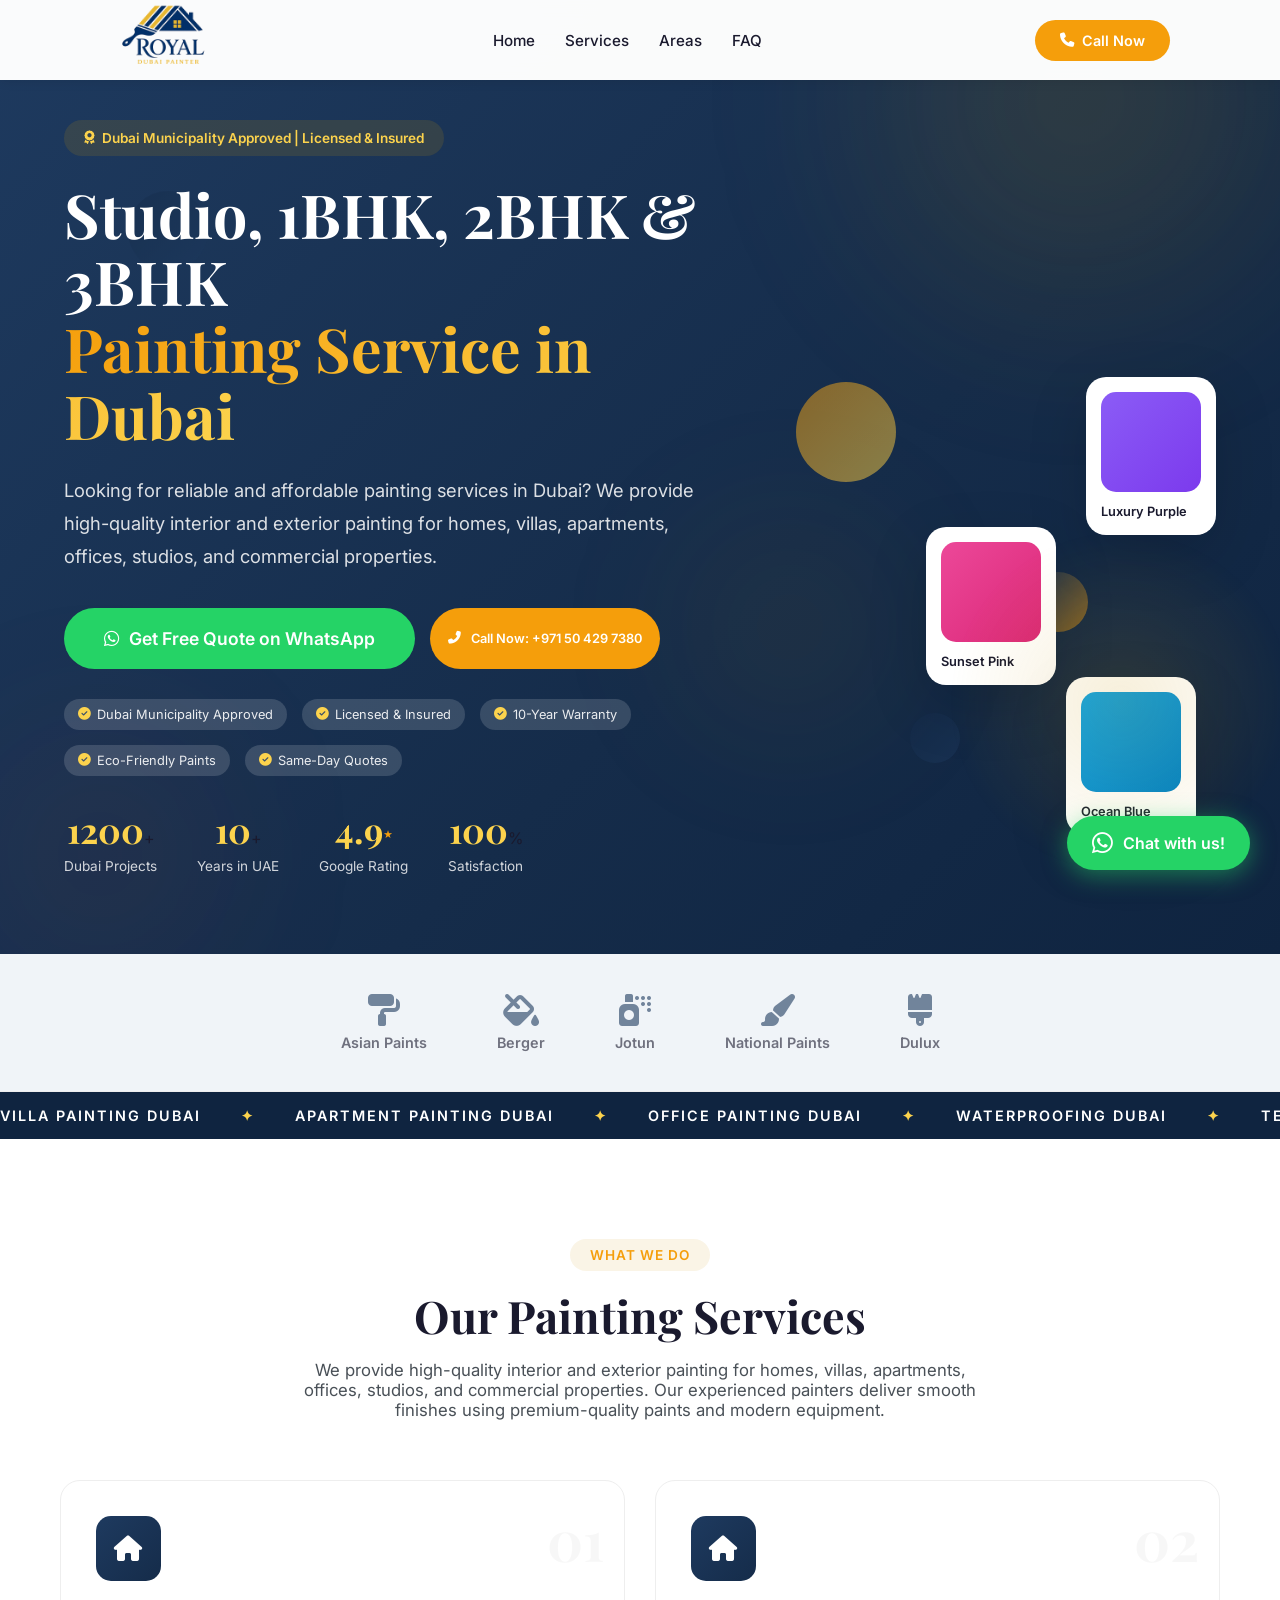
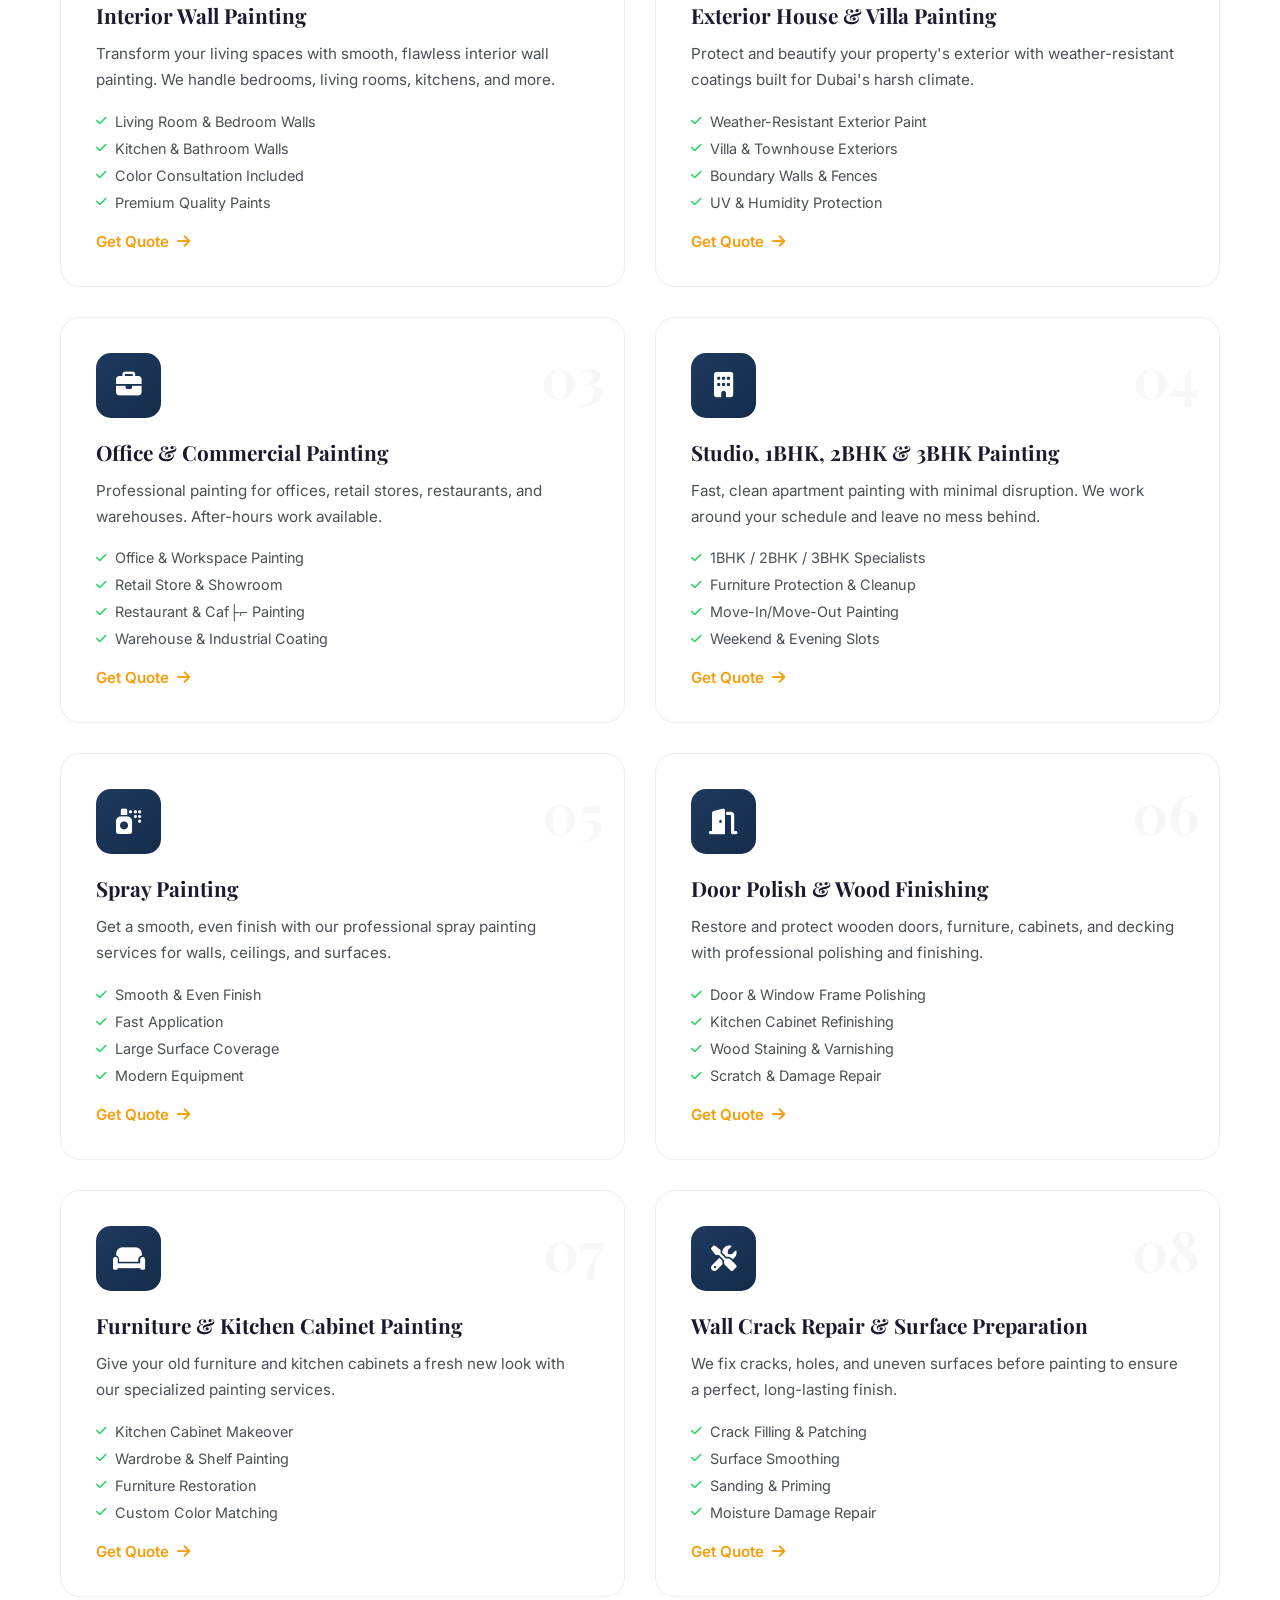
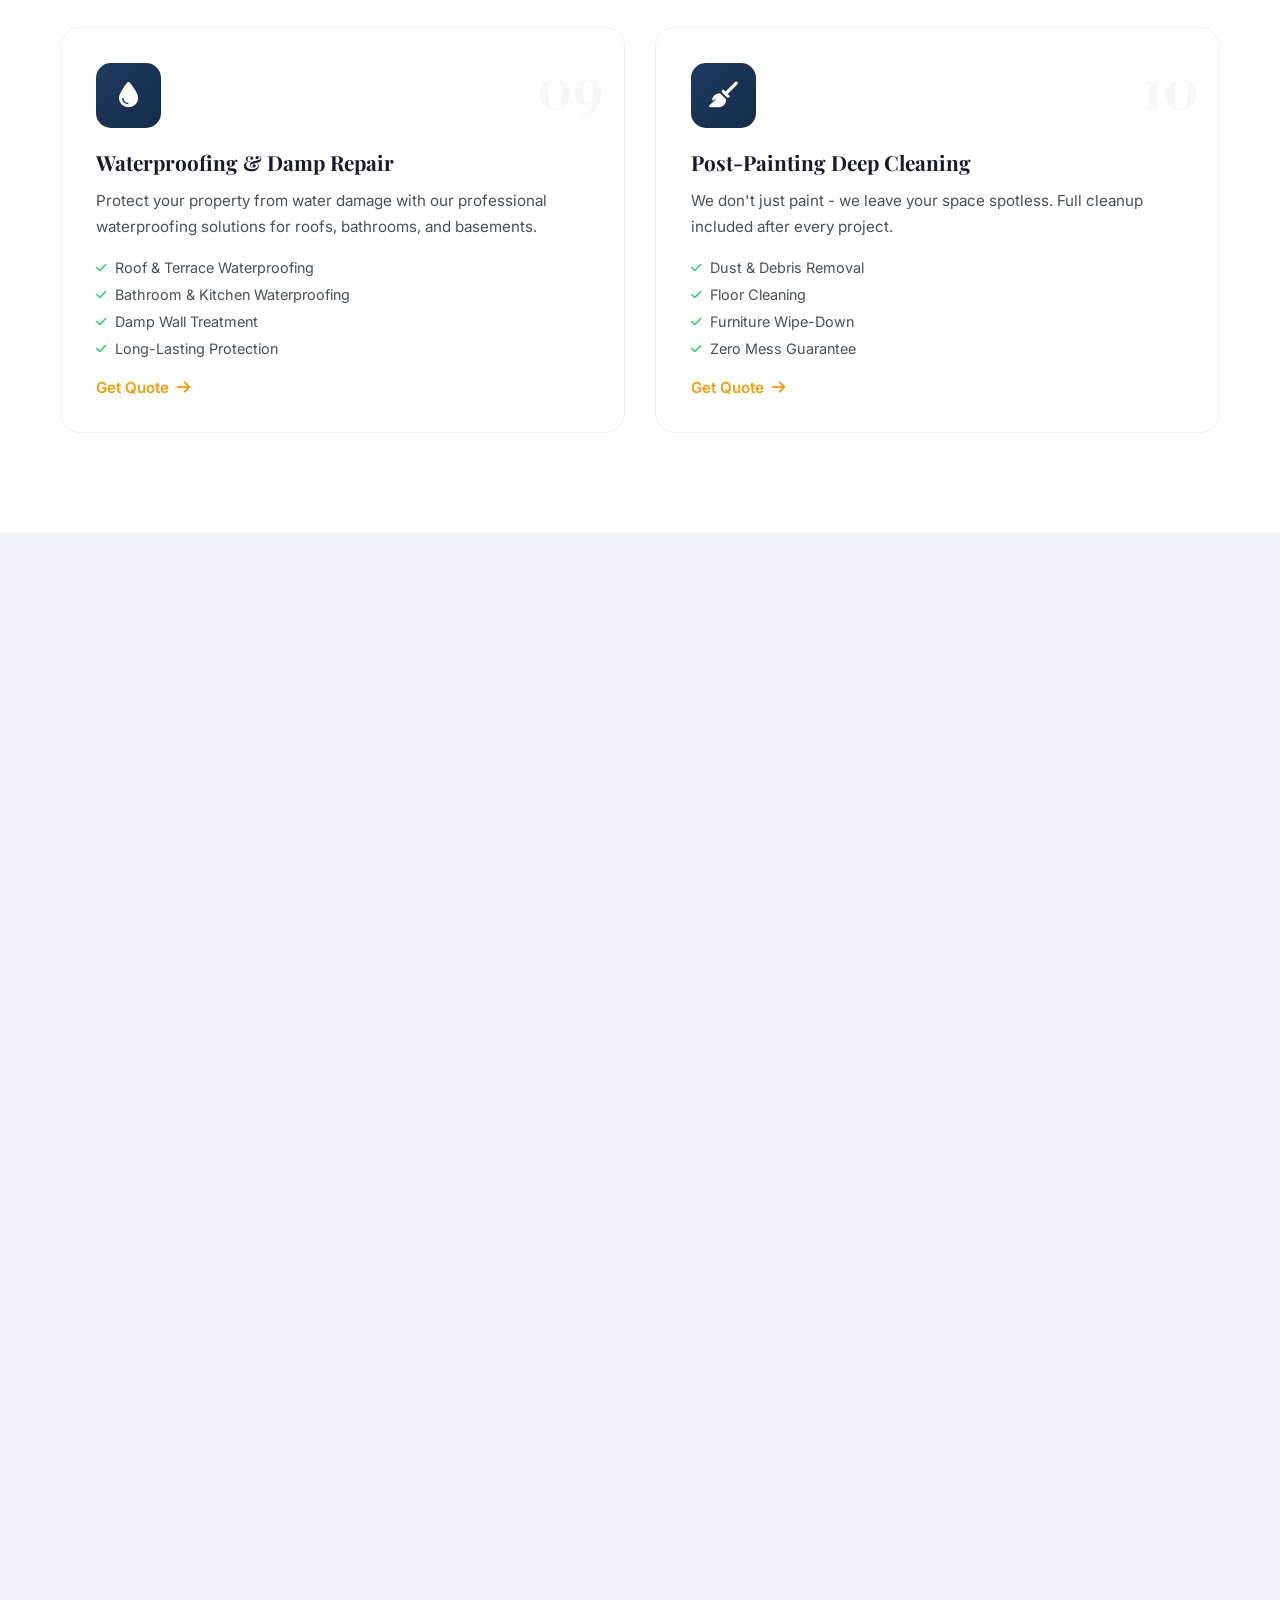
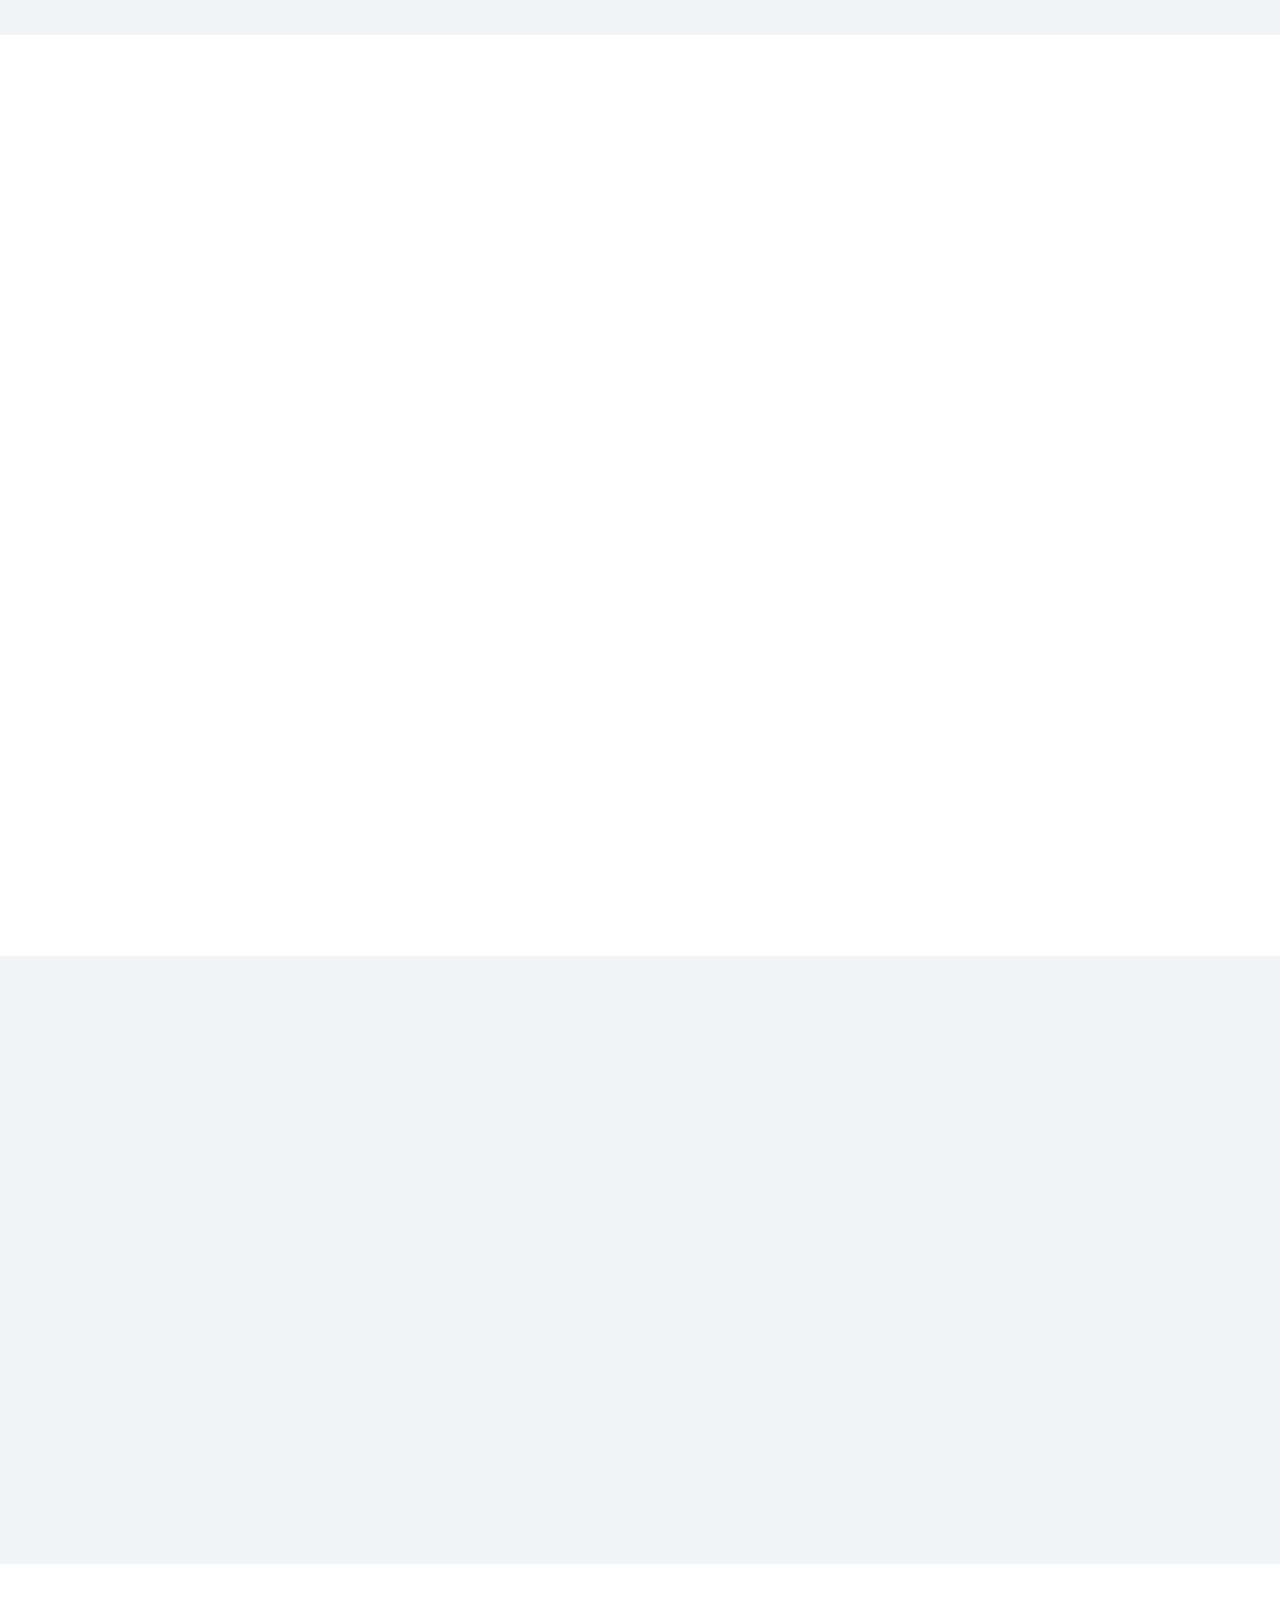
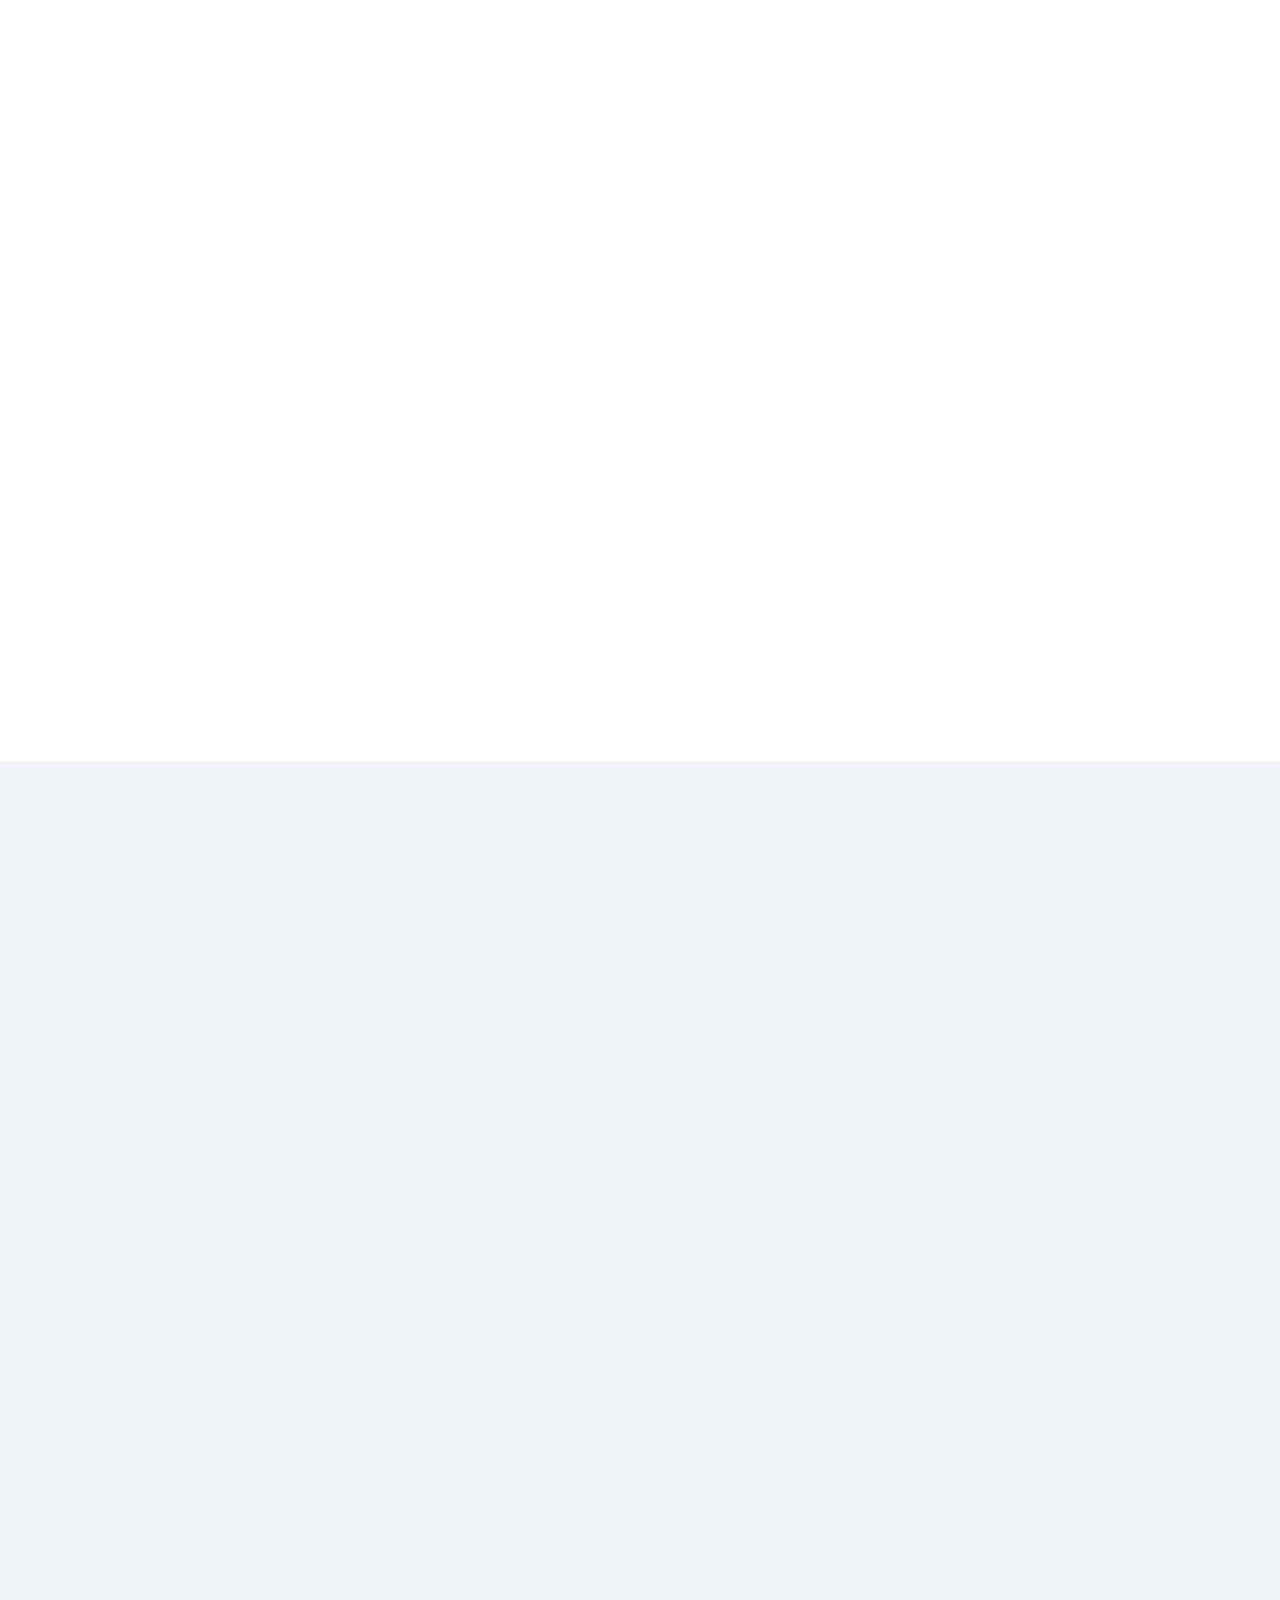
<file: apartment.html>
﻿<!DOCTYPE html>
<html lang="en">
<head>
    <meta charset="UTF-8">
    <meta name="viewport" content="width=device-width, initial-scale=1.0">
    <meta name="description" content="Studio, 1BHK, 2BHK & 3BHK Painting Service in Dubai | Free Quote in 30 Minutes | Dubai Municipality Approved | Licensed & Insured">
    <meta name="keywords" content="painting services dubai, villa painting dubai, apartment painters dubai, office painting dubai, painters in dubai">
    <meta name="robots" content="index, follow">
    <link rel="canonical" href="https://paint-services-three.vercel.app/">
    <meta property="og:title" content="Painting Services Dubai | Free Quote | Royal Dubai Painter">
    <meta property="og:description" content="Dubai's Most Trusted Painting Service. 1,200+ Properties Painted. Rated 4.9&#9733; on Google.">
    <meta property="og:type" content="website">
    <meta property="og:url" content="https://yourdomain.ae">
    <title>Studio, 1BHK, 2BHK & 3BHK Painting Service in Dubai | Free Quote | Royal Dubai Painter</title>
    <style>*{margin:0;padding:0;box-sizing:border-box}:root{--primary:#1E3A5F;--primary-dark:#152C4A;--secondary:#0F2440;--accent:#F59E0B;--accent-light:#FCD34D;--whatsapp:#25D366;--text-primary:#1a1a2e;--text-secondary:#495057;--bg-light:#f0f4f8;--white:#ffffff;--shadow-sm:0 2px 10px rgba(0,0,0,0.08);--transition:all 0.3s ease}body{font-family:Inter,sans-serif;color:var(--text-primary);overflow-x:hidden;background:var(--white)}.navbar{position:fixed;top:0;left:0;width:100%;height:80px;padding:0;z-index:1000;transition:var(--transition);overflow:hidden}.navbar,.navbar.scrolled{background:rgba(255,255,255,0.98);backdrop-filter:blur(20px);box-shadow:var(--shadow-sm)}.nav-container{display:flex;align-items:center;max-width:1100px;margin:0 auto;padding:0 20px;height:100%;justify-content:space-between}.logo{display:flex;align-items:center;gap:10px;text-decoration:none}.logo-img{height:110px;width:auto}.nav-links{display:flex;list-style:none;gap:30px}.nav-links a{color:var(--text-primary);font-weight:500;font-size:0.95rem;text-decoration:none;transition:var(--transition)}.btn-glow{display:inline-flex;align-items:center;gap:8px;padding:12px 25px;background:var(--accent);color:var(--white);border-radius:50px;font-size:0.9rem;text-decoration:none;transition:var(--transition)}.mobile-toggle{display:none;flex-direction:column;gap:5px;background:0 0;border:0;cursor:pointer;padding:5px}.mobile-toggle span{width:25px;height:3px;background:var(--text-primary);border-radius:3px;transition:var(--transition)}.mobile-menu{position:fixed;height:100vh;background:var(--white);z-index:9998;flex-direction:column;justify-content:center;gap:20px;opacity:0;visibility:hidden;transition:all 0.3s ease}.mobile-nav-links{list-style:none;text-align:center}.mobile-nav-links a{color:var(--text-primary);font-weight:600;font-size:1.4rem;text-decoration:none;transition:var(--transition)}.mobile-nav-links li{margin:15px 0}.sticky-cta-bar{display:none}.hero-v2{min-height:100vh;display:flex;align-items:center;position:relative;overflow:hidden;background:linear-gradient(135deg,#1e3a5f 0,#152c4a 60%,#0f2440 100%);padding:120px 0 80px}.hero-content-v2{position:relative;z-index:2;max-width:700px;padding-left:5%}.hero-badge{display:inline-flex;align-items:center;gap:8px;background:rgba(200,150,12,0.15);color:var(--accent-light);padding:10px 20px;border-radius:50px;font-size:0.85rem;font-weight:600;margin-bottom:25px}.hero-title{font-family:"Playfair Display",serif;font-size:3.8rem;line-height:1.1;margin-bottom:25px;color:var(--white)}.gradient-text{background:linear-gradient(135deg,#F59E0B,#FCD34D);-webkit-background-clip:text;-webkit-text-fill-color:transparent;background-clip:text}.hero-subtitle{font-size:1.15rem;color:rgba(255,255,255,0.85);line-height:1.8;margin-bottom:35px}.hero-actions{display:flex;gap:15px;margin-bottom:30px;flex-wrap:wrap}.btn-primary-v2{background:var(--accent)}.btn-whatsapp-v2{display:inline-flex;align-items:center;gap:10px;padding:16px 30px;color:var(--white);border-radius:50px;text-decoration:none;font-weight:600;font-size:0.95rem;transition:var(--transition)}.trust-badges{display:flex;gap:15px;flex-wrap:wrap;margin-bottom:30px}.badge{display:flex;align-items:center;gap:6px;font-size:0.8rem;color:rgba(255,255,255,0.9);background:rgba(255,255,255,0.15);padding:8px 14px;border-radius:20px}.hero-stats{display:flex;gap:40px}.stat{text-align:center}.stat-number{font-family:"Playfair Display",serif}.stat-label{display:block;font-size:0.85rem;color:rgba(255,255,255,0.8);margin-top:5px}.hero-visual{position:absolute;right:5%;top:50%;transform:translateY(-50%);z-index:2}.trust-bar{padding:30px 0;background:var(--bg-light);border-bottom:1px solid #eee}.brands-grid{display:flex;justify-content:center;align-items:center;flex-wrap:wrap;gap:50px}.brand-item{padding:10px;opacity:0.6}.marquee-section{padding:15px 0;background:var(--secondary);overflow:hidden}.marquee{display:flex;overflow:hidden}.marquee-content{display:flex;gap:40px;animation:marquee 25s linear infinite;white-space:nowrap}.marquee-content span{color:var(--white);font-size:0.9rem;font-weight:600;letter-spacing:2px}.container-v2{max-width:1200px;margin:0 auto;padding:0 20px}.whatsapp-float-v2{position:fixed;bottom:30px;right:30px;background:var(--whatsapp);border-radius:50px;padding:15px 25px;display:flex;align-items:center;gap:10px;color:var(--white);text-decoration:none;font-weight:600;box-shadow:0 5px 25px rgba(37,211,102,0.5);z-index:1000}.back-to-top{position:fixed;bottom:100px;right:30px;width:50px;height:50px;background:var(--white);border:none;border-radius:50%;cursor:pointer;display:flex;align-items:center;justify-content:center;box-shadow:var(--shadow-sm);opacity:0;visibility:hidden;z-index:999}@keyframes marquee{0%{transform:translateX(0)}100%{transform:translateX(-50%)}}</style>
    
    
    
    
    <link rel="preconnect" href="https://fonts.googleapis.com">
    <link rel="preconnect" href="https://fonts.gstatic.com" crossorigin>
    <link rel="dns-prefetch" href="https://cdnjs.cloudflare.com">
    <link rel="preload" href="logo.webp" as="image" type="image/webp" fetchpriority="high">
    <link rel="stylesheet" href="https://fonts.googleapis.com/css2?family=Playfair+Display:wght@400;500;600;700&family=Inter:wght@300;400;500;600;700&display=swap" media="print" onload="this.media='all'">
    <noscript><link rel="stylesheet" href="https://fonts.googleapis.com/css2?family=Playfair+Display:wght@400;500;600;700&family=Inter:wght@300;400;500;600;700&display=swap"></noscript>
    <link rel="preload" href="https://cdnjs.cloudflare.com/ajax/libs/font-awesome/6.4.0/css/all.min.css" as="style" onload="this.onload=null;this.rel='stylesheet'">
    <noscript><link rel="stylesheet" href="https://cdnjs.cloudflare.com/ajax/libs/font-awesome/6.4.0/css/all.min.css"></noscript>
    <link rel="stylesheet" href="styles.min.css" media="print" onload="this.media='all'">
    <noscript><link rel="stylesheet" href="styles.min.css"></noscript>
    <style>
    .faq-answer{max-height:0!important;overflow:hidden!important;padding:0 25px!important;transition:max-height .3s ease,padding .3s ease}
    .faq-item.active .faq-answer{max-height:500px!important;padding:0 25px 20px!important}
    .faq-item.active .faq-question i{transform:rotate(180deg)}
    .trust-bar,.marquee-section,.services-v2,.why-us-v2,.transformation-section,.process-section,.testimonials-v2,.areas-section,.faq-section,.final-cta,.footer-v2{content-visibility:auto;contain-intrinsic-size:auto 800px}
    .hero-v2 .gradient-orb,.hero-v2 .floating-shapes .shape,.hero-v2 .paint-card,.hero-v2 .paint-splash{will-change:transform}
    @media(prefers-reduced-motion:reduce){.hero-v2 .gradient-orb,.hero-v2 .floating-shapes .shape,.hero-v2 .paint-card,.hero-v2 .paint-splash,.marquee-content,.whatsapp-float-v2,.urgency-badge{animation:none!important;transition:none!important}}
    @media(max-width:768px){.sticky-cta-bar{display:flex}body{padding-bottom:80px}.nav-cta,.nav-links{display:none}.mobile-toggle{display:flex}.mobile-menu{top:0;left:0;width:100%;display:flex;align-items:center}.mobile-menu.active{opacity:1;visibility:visible}.mobile-toggle.active span:nth-child(1){transform:rotate(45deg) translate(5px,5px)}.mobile-toggle.active span:nth-child(2){opacity:0}.mobile-toggle.active span:nth-child(3){transform:rotate(-45deg) translate(5px,-5px)}.container-v2{padding:0 15px}.hero-v2{padding:100px 0 60px;min-height:auto}.hero-content-v2{padding:0 15px;text-align:center}.hero-title{font-size:2.3rem;line-height:1.2}.hero-subtitle{font-size:1rem;line-height:1.6}.section-header h2{font-size:2rem}.section-header p,.step-content h3{font-size:.95rem}.section-header{margin-bottom:40px}.hero-actions{flex-direction:column;align-items:center;gap:10px}.cta-buttons a,.hero-actions .btn-outline-v2,.hero-actions .btn-primary-v2,.hero-actions .btn-whatsapp-v2{width:100%;max-width:320px;justify-content:center}.hero-actions .hero-btn-whatsapp{width:100%;padding:18px 30px;font-size:1.05rem;text-align:center}.hero-actions .hero-btn-call{width:auto;padding:10px 24px;font-size:.8rem;margin:0 auto}.trust-badges{gap:10px}.badge{font-size:.7rem;padding:6px 10px}.hero-stats{display:grid;grid-template-columns:repeat(2,1fr);gap:20px;width:100%;max-width:400px;margin:0 auto}.stat-number{font-size:1.8rem}.stat-label{font-size:.75rem}.features-grid{grid-template-columns:1fr;gap:20px}.feature{padding:25px 15px}.feature-icon{width:60px;height:60px}.gallery-grid{grid-template-columns:repeat(2,1fr);gap:10px}.gallery-item img{height:180px}.process-timeline{grid-template-columns:1fr;gap:25px}.process-step{display:flex;align-items:flex-start;gap:15px;text-align:left}.step-icon{min-width:60px;width:60px;height:60px;margin:0}.step-content p{font-size:.85rem}.testimonials-grid{gap:20px}.testimonial-card{padding:25px}.testimonial-text{font-size:.9rem;line-height:1.6}.areas-grid{grid-template-columns:repeat(2,1fr);gap:10px}.area-item{padding:12px 10px;font-size:.85rem}.cta-content h2{font-size:2rem}.cta-buttons{flex-direction:column;align-items:center;gap:12px}.urgency-badge{font-size:.85rem;padding:12px 20px}.footer-grid{grid-template-columns:1fr;text-align:left;gap:20px}.footer-brand .logo,.social-links{justify-content:flex-start}.footer-contact h3,.footer-links h3{margin-top:15px;margin-bottom:10px}.whatsapp-float-v2{display:none!important}.back-to-top{bottom:90px;right:20px;width:45px;height:45px}.marquee-content span{font-size:.75rem;letter-spacing:1px}.brands-grid{gap:30px}.brand-item i{font-size:1.5rem}.brand-item span{font-size:.8rem}.faq-question{padding:15px 20px}.faq-answer p,.faq-question h3{font-size:.9rem}.faq-answer{padding:0 20px 15px}.hero-v2 .floating-shapes .shape,.hero-v2 .paint-splash{display:none}.hero-v2 .paint-card{display:none}}
    </style>
    <!-- Structured Data -->
    <script type="application/ld+json">
    {
        "@context": "https://schema.org",
        "@type": "LocalBusiness",
        "name": "Royal Dubai Painter",
        "description": "Premium Painting Services in Dubai - Villa, Apartment & Office Painting with Free Quote in 30 Minutes",
        "url": "https://paint-services-three.vercel.app",
        "telephone": "+971504297380",
        "email": "fasthomefix90@gmail.com",
        "address": {
            "@type": "PostalAddress",
            "addressLocality": "Dubai",
            "addressCountry": "AE"
        },
        "geo": {
            "@type": "GeoCoordinates",
            "latitude": "25.2048",
            "longitude": "55.2708"
        },
        "areaServed": ["Dubai", "Sharjah", "Ajman"],
        "aggregateRating": {
            "@type": "AggregateRating",
            "ratingValue": "4.9",
            "reviewCount": "230"
        },
        "priceRange": "$$",
        "openingHours": "Mo-Su 00:00-23:59",
        "hasOfferCatalog": {
            "@type": "OfferCatalog",
            "name": "Painting Services",
            "itemListElement": [
                {"@type": "Offer", "itemOffered": {"@type": "Service", "name": "Interior Wall Painting"}},
                {"@type": "Offer", "itemOffered": {"@type": "Service", "name": "Exterior House & Villa Painting"}},
                {"@type": "Offer", "itemOffered": {"@type": "Service", "name": "Office & Commercial Painting"}},
                {"@type": "Offer", "itemOffered": {"@type": "Service", "name": "Apartment Painting"}},
                {"@type": "Offer", "itemOffered": {"@type": "Service", "name": "Spray Painting"}},
                {"@type": "Offer", "itemOffered": {"@type": "Service", "name": "Door Polish & Wood Finishing"}},
                {"@type": "Offer", "itemOffered": {"@type": "Service", "name": "Furniture & Kitchen Cabinet Painting"}},
                {"@type": "Offer", "itemOffered": {"@type": "Service", "name": "Wall Crack Repair"}},
                {"@type": "Offer", "itemOffered": {"@type": "Service", "name": "Waterproofing & Damp Repair"}},
                {"@type": "Offer", "itemOffered": {"@type": "Service", "name": "Post-Painting Deep Cleaning"}}
            ]
        }
    }
    </script>
    <script type="application/ld+json">
    {
        "@context": "https://schema.org",
        "@type": "FAQPage",
        "mainEntity": [
            {
                "@type": "Question",
                "name": "Do you provide free quotes?",
                "acceptedAnswer": {
                    "@type": "Answer",
                    "text": "Yes! We provide 100% free quotes. Call us or WhatsApp, and we'll either give you an estimate over the phone or schedule a free site visit within 24 hours."
                }
            },
            {
                "@type": "Question",
                "name": "How long does it take to paint an apartment?",
                "acceptedAnswer": {
                    "@type": "Answer",
                    "text": "A standard 1-2 BHK apartment is completed quickly. Larger apartments and villas depend on the scope of work."
                }
            },
            {
                "@type": "Question",
                "name": "Do I need to empty my apartment before painting?",
                "acceptedAnswer": {
                    "@type": "Answer",
                    "text": "No! We move and cover all your furniture. You just need to remove small valuables and personal items from the rooms being painted."
                }
            },
            {
                "@type": "Question",
                "name": "What paint brands do you use?",
                "acceptedAnswer": {
                    "@type": "Answer",
                    "text": "We exclusively use premium brands - Asian Paints, Berger, Jotun, and National Paints. We never use cheap or unbranded paints."
                }
            },
            {
                "@type": "Question",
                "name": "Do you offer a warranty?",
                "acceptedAnswer": {
                    "@type": "Answer",
                    "text": "Yes! We provide a 10-year workmanship warranty on all projects. If anything peels or cracks due to our work, we fix it absolutely free."
                }
            },
            {
                "@type": "Question",
                "name": "Can you work on weekends or after hours?",
                "acceptedAnswer": {
                    "@type": "Answer",
                    "text": "Absolutely. We offer flexible scheduling including weekends and after-hours work for commercial properties."
                }
            },
            {
                "@type": "Question",
                "name": "Are you licensed and insured?",
                "acceptedAnswer": {
                    "@type": "Answer",
                    "text": "Yes. We are fully licensed (Dubai Trade License) and carry comprehensive liability insurance for your complete peace of mind."
                }
            },
            {
                "@type": "Question",
                "name": "Do you serve areas outside Dubai?",
                "acceptedAnswer": {
                    "@type": "Answer",
                    "text": "Yes! We also serve Sharjah, Ajman, and other emirates. Contact us for availability in your area."
                }
            }
        ]
    }
    </script>
</head>
<body>
    <!-- Sticky CTA Bar (Mobile) -->
    <div class="sticky-cta-bar">
        <a href="https://wa.me/971504297380?text=Hi%20I%20need%20painting%20services%20in%20Dubai" class="sticky-whatsapp" target="_blank" rel="noopener noreferrer" aria-label="Contact us on WhatsApp">
            <i class="fab fa-whatsapp"></i> WhatsApp
        </a>
        <a href="tel:+971504297380" class="sticky-call">
            <i class="fas fa-phone"></i> Call Now
        </a>
    </div>

    <!-- Navigation -->
    <nav class="navbar">
        <div class="nav-container">
            <a href="#home" class="logo">
                <img src="logo.webp" alt="Royal Dubai Painter" class="logo-img" width="110" height="70">
            </a>
            <ul class="nav-links">
                <li><a href="#home">Home</a></li>
                <li><a href="#services">Services</a></li>
                <li><a href="#areas">Areas</a></li>
                <li><a href="#faq">FAQ</a></li>
            </ul>
            <div class="nav-cta">
                <a href="tel:+971504297380" class="btn-glow">
                    <i class="fas fa-phone"></i> Call Now
                </a>
            </div>
            <button class="mobile-toggle" aria-label="Open mobile menu">
                <span></span>
                <span></span>
                <span></span>
            </button>
        </div>
    </nav>

    <!-- Mobile Menu Overlay -->
    <div class="mobile-menu" id="mobileMenu">
        <div class="mobile-menu-header">
            <a href="#home" class="logo">
                <img src="logo.webp" alt="Royal Dubai Painter" class="logo-img" width="110" height="70">
            </a>
            <button class="mobile-close" id="mobileClose" aria-label="Close mobile menu"><i class="fas fa-times"></i></button>
        </div>
        <ul class="mobile-nav-links">
            <li><a href="#home">Home</a></li>
            <li><a href="#services">Services</a></li>
            <li><a href="#areas">Areas</a></li>
            <li><a href="#faq">FAQ</a></li>
        </ul>
        <a href="tel:+971504297380" class="btn-glow" style="margin-top: 20px;"><i class="fas fa-phone"></i> Call Now</a>
    </div>

    <!-- Hero Section -->
    <section id="home" class="hero-v2">
        <div class="hero-bg">
            <div class="gradient-orb orb-1"></div>
            <div class="gradient-orb orb-2"></div>
            <div class="gradient-orb orb-3"></div>
            <div class="floating-shapes">
                <div class="shape shape-1"></div>
                <div class="shape shape-2"></div>
                <div class="shape shape-3"></div>
                <div class="shape shape-4"></div>
                <div class="shape shape-5"></div>
            </div>
        </div>
        <div class="hero-content-v2">
            <div class="hero-badge">
                <i class="fas fa-award"></i> Dubai Municipality Approved | Licensed & Insured
            </div>
            <h1 class="hero-title">
                <span class="line-1">Studio, 1BHK, 2BHK & 3BHK</span>
                <span class="line-2"><span class="gradient-text">Painting Service in Dubai</span></span>
            </h1>
            <p class="hero-subtitle">
                Looking for reliable and affordable painting services in Dubai? We provide high-quality interior and exterior painting for homes, villas, apartments, offices, studios, and commercial properties.
            </p>
            <div class="hero-actions">
                <a href="https://wa.me/971504297380?text=Hi%20I%20need%20painting%20services%20in%20Dubai" class="btn-whatsapp-v2 hero-btn-whatsapp" target="_blank" rel="noopener noreferrer" aria-label="Get free painting quote on WhatsApp">
                    <i class="fab fa-whatsapp"></i>
                    <span>Get Free Quote on WhatsApp</span>
                </a>
                <a href="tel:+971504297380" class="btn-primary-v2 hero-btn-call">
                    <i class="fas fa-phone-alt"></i>
                    <span>Call Now: +971 50 429 7380</span>
                </a>
            </div>
            <div class="trust-badges">
                <div class="badge"><i class="fas fa-check-circle"></i> Dubai Municipality Approved</div>
                <div class="badge"><i class="fas fa-check-circle"></i> Licensed & Insured</div>
                <div class="badge"><i class="fas fa-check-circle"></i> 10-Year Warranty</div>
                <div class="badge"><i class="fas fa-check-circle"></i> Eco-Friendly Paints</div>
                <div class="badge"><i class="fas fa-check-circle"></i> Same-Day Quotes</div>
            </div>
            <div class="hero-stats">
                <div class="stat">
                    <span class="stat-number" data-count="1200">1200</span>+
                    <span class="stat-label">Dubai Projects</span>
                </div>
                <div class="stat">
                    <span class="stat-number" data-count="10">10</span>+
                    <span class="stat-label">Years in UAE</span>
                </div>
                <div class="stat">
                    <span class="stat-number" data-count="4.9">4.9</span><span style="color:#F59E0B;font-size:0.6em;vertical-align:super">&#9733;</span>
                    <span class="stat-label">Google Rating</span>
                </div>
                <div class="stat">
                    <span class="stat-number" data-count="100">100</span>%
                    <span class="stat-label">Satisfaction</span>
                </div>
            </div>
        </div>
        <div class="hero-visual">
            <div class="paint-card card-1">
                <div class="card-color" style="background: linear-gradient(135deg, #8B5CF6 0%, #7C3AED 100%)"></div>
                <span>Luxury Purple</span>
            </div>
            <div class="paint-card card-2">
                <div class="card-color" style="background: linear-gradient(135deg, #EC4899 0%, #DB2777 100%)"></div>
                <span>Sunset Pink</span>
            </div>
            <div class="paint-card card-3">
                <div class="card-color" style="background: linear-gradient(135deg, #0EA5E9 0%, #0284C7 100%)"></div>
                <span>Ocean Blue</span>
            </div>
            <div class="paint-splash"></div>
        </div>
    </section>

    <!-- Trust Bar (Scrolling Logos) -->
    <section class="trust-bar">
        <div class="container-v2">
            <div class="brands-grid">
                <div class="brand-item"><i class="fas fa-paint-roller"></i><span>Asian Paints</span></div>
                <div class="brand-item"><i class="fas fa-fill-drip"></i><span>Berger</span></div>
                <div class="brand-item"><i class="fas fa-spray-can"></i><span>Jotun</span></div>
                <div class="brand-item"><i class="fas fa-paint-brush"></i><span>National Paints</span></div>
                <div class="brand-item"><i class="fas fa-brush"></i><span>Dulux</span></div>
            </div>
        </div>
    </section>

    <!-- Marquee Section -->
    <section class="marquee-section">
        <div class="marquee">
            <div class="marquee-content">
                <span>VILLA PAINTING DUBAI</span>
                <span class="dot">&#10022;</span>
                <span>APARTMENT PAINTING DUBAI</span>
                <span class="dot">&#10022;</span>
                <span>OFFICE PAINTING DUBAI</span>
                <span class="dot">&#10022;</span>
                <span>WATERPROOFING DUBAI</span>
                <span class="dot">&#10022;</span>
                <span>TEXTURE PAINTING DUBAI</span>
                <span class="dot">&#10022;</span>
                <span>WOOD POLISHING DUBAI</span>
                <span class="dot">&#10022;</span>
                <span>DUBAI MARINA</span>
                <span class="dot">&#10022;</span>
                <span>DOWNTOWN DUBAI</span>
                <span class="dot">&#10022;</span>
            </div>
        </div>
    </section>

    <!-- Services Section -->
    <section id="services" class="services-v2">
        <div class="container-v2">
            <div class="section-header">
                <span class="section-tag">What We Do</span>
                <h2>Our Painting Services</h2>
                <p>We provide high-quality interior and exterior painting for homes, villas, apartments, offices, studios, and commercial properties. Our experienced painters deliver smooth finishes using premium-quality paints and modern equipment.</p>
            </div>
            <div class="services-showcase">
                <div class="service-item" data-service="1">
                    <div class="service-icon-wrap"><i class="fas fa-home"></i></div>
                    <div class="service-content">
                        <h3>Interior Wall Painting</h3>
                        <p>Transform your living spaces with smooth, flawless interior wall painting. We handle bedrooms, living rooms, kitchens, and more.</p>
                        <ul class="service-features">
                            <li><i class="fas fa-check"></i> Living Room & Bedroom Walls</li>
                            <li><i class="fas fa-check"></i> Kitchen & Bathroom Walls</li>
                            <li><i class="fas fa-check"></i> Color Consultation Included</li>
                            <li><i class="fas fa-check"></i> Premium Quality Paints</li>
                        </ul>
                        <a href="https://wa.me/971504297380?text=Hi%20I%20need%20interior%20wall%20painting" class="card-link" target="_blank" rel="noopener noreferrer" aria-label="Get interior painting quote on WhatsApp">Get Quote <i class="fas fa-arrow-right"></i></a>
                    </div>
                    <div class="service-number">01</div>
                </div>

                <div class="service-item" data-service="2">
                    <div class="service-icon-wrap"><i class="fas fa-home"></i></div>
                    <div class="service-content">
                        <h3>Exterior House & Villa Painting</h3>
                        <p>Protect and beautify your property's exterior with weather-resistant coatings built for Dubai's harsh climate.</p>
                        <ul class="service-features">
                            <li><i class="fas fa-check"></i> Weather-Resistant Exterior Paint</li>
                            <li><i class="fas fa-check"></i> Villa & Townhouse Exteriors</li>
                            <li><i class="fas fa-check"></i> Boundary Walls & Fences</li>
                            <li><i class="fas fa-check"></i> UV & Humidity Protection</li>
                        </ul>
                        <a href="https://wa.me/971504297380?text=Hi%20I%20need%20exterior%20painting" class="card-link" target="_blank" rel="noopener noreferrer" aria-label="Get exterior painting quote on WhatsApp">Get Quote <i class="fas fa-arrow-right"></i></a>
                    </div>
                    <div class="service-number">02</div>
                </div>

                <div class="service-item" data-service="3">
                    <div class="service-icon-wrap"><i class="fas fa-briefcase"></i></div>
                    <div class="service-content">
                        <h3>Office & Commercial Painting</h3>
                        <p>Professional painting for offices, retail stores, restaurants, and warehouses. After-hours work available.</p>
                        <ul class="service-features">
                            <li><i class="fas fa-check"></i> Office & Workspace Painting</li>
                            <li><i class="fas fa-check"></i> Retail Store & Showroom</li>
                            <li><i class="fas fa-check"></i> Restaurant & Caf├⌐ Painting</li>
                            <li><i class="fas fa-check"></i> Warehouse & Industrial Coating</li>
                        </ul>
                        <a href="https://wa.me/971504297380?text=Hi%20I%20need%20commercial%20painting" class="card-link" target="_blank" rel="noopener noreferrer" aria-label="Get commercial painting quote on WhatsApp">Get Quote <i class="fas fa-arrow-right"></i></a>
                    </div>
                    <div class="service-number">03</div>
                </div>

                <div class="service-item" data-service="4">
                    <div class="service-icon-wrap"><i class="fas fa-building"></i></div>
                    <div class="service-content">
                        <h3>Studio, 1BHK, 2BHK & 3BHK Painting</h3>
                        <p>Fast, clean apartment painting with minimal disruption. We work around your schedule and leave no mess behind.</p>
                        <ul class="service-features">
                            <li><i class="fas fa-check"></i> 1BHK / 2BHK / 3BHK Specialists</li>
                            <li><i class="fas fa-check"></i> Furniture Protection & Cleanup</li>
                            <li><i class="fas fa-check"></i> Move-In/Move-Out Painting</li>
                            <li><i class="fas fa-check"></i> Weekend & Evening Slots</li>
                        </ul>
                        <a href="https://wa.me/971504297380?text=Hi%20I%20need%20apartment%20painting" class="card-link" target="_blank" rel="noopener noreferrer" aria-label="Get apartment painting quote on WhatsApp">Get Quote <i class="fas fa-arrow-right"></i></a>
                    </div>
                    <div class="service-number">04</div>
                </div>

                <div class="service-item" data-service="5">
                    <div class="service-icon-wrap"><i class="fas fa-spray-can"></i></div>
                    <div class="service-content">
                        <h3>Spray Painting</h3>
                        <p>Get a smooth, even finish with our professional spray painting services for walls, ceilings, and surfaces.</p>
                        <ul class="service-features">
                            <li><i class="fas fa-check"></i> Smooth & Even Finish</li>
                            <li><i class="fas fa-check"></i> Fast Application</li>
                            <li><i class="fas fa-check"></i> Large Surface Coverage</li>
                            <li><i class="fas fa-check"></i> Modern Equipment</li>
                        </ul>
                        <a href="https://wa.me/971504297380?text=Hi%20I%20need%20spray%20painting" class="card-link" target="_blank" rel="noopener noreferrer" aria-label="Get spray painting quote on WhatsApp">Get Quote <i class="fas fa-arrow-right"></i></a>
                    </div>
                    <div class="service-number">05</div>
                </div>

                <div class="service-item" data-service="6">
                    <div class="service-icon-wrap"><i class="fas fa-door-open"></i></div>
                    <div class="service-content">
                        <h3>Door Polish & Wood Finishing</h3>
                        <p>Restore and protect wooden doors, furniture, cabinets, and decking with professional polishing and finishing.</p>
                        <ul class="service-features">
                            <li><i class="fas fa-check"></i> Door & Window Frame Polishing</li>
                            <li><i class="fas fa-check"></i> Kitchen Cabinet Refinishing</li>
                            <li><i class="fas fa-check"></i> Wood Staining & Varnishing</li>
                            <li><i class="fas fa-check"></i> Scratch & Damage Repair</li>
                        </ul>
                        <a href="https://wa.me/971504297380?text=Hi%20I%20need%20door%20polish" class="card-link" target="_blank" rel="noopener noreferrer" aria-label="Get door polishing quote on WhatsApp">Get Quote <i class="fas fa-arrow-right"></i></a>
                    </div>
                    <div class="service-number">06</div>
                </div>

                <div class="service-item" data-service="7">
                    <div class="service-icon-wrap"><i class="fas fa-couch"></i></div>
                    <div class="service-content">
                        <h3>Furniture & Kitchen Cabinet Painting</h3>
                        <p>Give your old furniture and kitchen cabinets a fresh new look with our specialized painting services.</p>
                        <ul class="service-features">
                            <li><i class="fas fa-check"></i> Kitchen Cabinet Makeover</li>
                            <li><i class="fas fa-check"></i> Wardrobe & Shelf Painting</li>
                            <li><i class="fas fa-check"></i> Furniture Restoration</li>
                            <li><i class="fas fa-check"></i> Custom Color Matching</li>
                        </ul>
                        <a href="https://wa.me/971504297380?text=Hi%20I%20need%20furniture%20painting" class="card-link" target="_blank" rel="noopener noreferrer" aria-label="Get furniture painting quote on WhatsApp">Get Quote <i class="fas fa-arrow-right"></i></a>
                    </div>
                    <div class="service-number">07</div>
                </div>

                <div class="service-item" data-service="8">
                    <div class="service-icon-wrap"><i class="fas fa-tools"></i></div>
                    <div class="service-content">
                        <h3>Wall Crack Repair & Surface Preparation</h3>
                        <p>We fix cracks, holes, and uneven surfaces before painting to ensure a perfect, long-lasting finish.</p>
                        <ul class="service-features">
                            <li><i class="fas fa-check"></i> Crack Filling & Patching</li>
                            <li><i class="fas fa-check"></i> Surface Smoothing</li>
                            <li><i class="fas fa-check"></i> Sanding & Priming</li>
                            <li><i class="fas fa-check"></i> Moisture Damage Repair</li>
                        </ul>
                        <a href="https://wa.me/971504297380?text=Hi%20I%20need%20wall%20repair" class="card-link" target="_blank" rel="noopener noreferrer" aria-label="Get wall repair quote on WhatsApp">Get Quote <i class="fas fa-arrow-right"></i></a>
                    </div>
                    <div class="service-number">08</div>
                </div>

                <div class="service-item" data-service="9">
                    <div class="service-icon-wrap"><i class="fas fa-tint"></i></div>
                    <div class="service-content">
                        <h3>Waterproofing & Damp Repair</h3>
                        <p>Protect your property from water damage with our professional waterproofing solutions for roofs, bathrooms, and basements.</p>
                        <ul class="service-features">
                            <li><i class="fas fa-check"></i> Roof & Terrace Waterproofing</li>
                            <li><i class="fas fa-check"></i> Bathroom & Kitchen Waterproofing</li>
                            <li><i class="fas fa-check"></i> Damp Wall Treatment</li>
                            <li><i class="fas fa-check"></i> Long-Lasting Protection</li>
                        </ul>
                        <a href="https://wa.me/971504297380?text=Hi%20I%20need%20waterproofing" class="card-link" target="_blank" rel="noopener noreferrer" aria-label="Get waterproofing quote on WhatsApp">Get Quote <i class="fas fa-arrow-right"></i></a>
                    </div>
                    <div class="service-number">09</div>
                </div>

                <div class="service-item" data-service="10">
                    <div class="service-icon-wrap"><i class="fas fa-broom"></i></div>
                    <div class="service-content">
                        <h3>Post-Painting Deep Cleaning</h3>
                        <p>We don't just paint - we leave your space spotless. Full cleanup included after every project.</p>
                        <ul class="service-features">
                            <li><i class="fas fa-check"></i> Dust & Debris Removal</li>
                            <li><i class="fas fa-check"></i> Floor Cleaning</li>
                            <li><i class="fas fa-check"></i> Furniture Wipe-Down</li>
                            <li><i class="fas fa-check"></i> Zero Mess Guarantee</li>
                        </ul>
                        <a href="https://wa.me/971504297380?text=Hi%20I%20need%20painting%20services" class="card-link" target="_blank" rel="noopener noreferrer" aria-label="Get painting services quote on WhatsApp">Get Quote <i class="fas fa-arrow-right"></i></a>
                    </div>
                    <div class="service-number">10</div>
                </div>
            </div>
        </div>
    </section>

    <!-- Why Choose Us -->
    <section class="why-us-v2">
        <div class="container-v2">
            <div class="section-header">
                <span class="section-tag">Why Us</span>
                <h2>Why Choose Us</h2>
            </div>
            <div class="features-grid">
                <div class="feature">
                    <div class="feature-icon"><i class="fas fa-user-tie"></i></div>
                    <h3>Professional & Experienced Painters</h3>
                    <p>Our skilled team has years of experience delivering top-quality painting results across Dubai.</p>
                </div>
                <div class="feature">
                    <div class="feature-icon"><i class="fas fa-medal"></i></div>
                    <h3>Premium Quality Paints</h3>
                    <p>We use only trusted brands like Asian Paints, Berger, Jotun, and National Paints - never cheap alternatives.</p>
                </div>
                <div class="feature">
                    <div class="feature-icon"><i class="fas fa-wand-magic-sparkles"></i></div>
                    <h3>Clean & Smooth Finish</h3>
                    <p>Every project is completed with precision for a flawless, smooth finish every time.</p>
                </div>
                <div class="feature">
                    <div class="feature-icon"><i class="fas fa-clock"></i></div>
                    <h3>Fast & On-Time Service</h3>
                    <p>We respect your time. Our team arrives on schedule and completes work efficiently.</p>
                </div>
                <div class="feature">
                    <div class="feature-icon"><i class="fas fa-tag"></i></div>
                    <h3>Affordable Prices</h3>
                    <p>Competitive rates with no hidden charges. Get the best value for your money.</p>
                </div>
                <div class="feature">
                    <div class="feature-icon"><i class="fas fa-search"></i></div>
                    <h3>Free Site Inspection & Quotation</h3>
                    <p>We inspect your property and provide a detailed quote at no cost.</p>
                </div>
                <div class="feature">
                    <div class="feature-icon"><i class="fas fa-map-marker-alt"></i></div>
                    <h3>Available Across Dubai</h3>
                    <p>We serve all areas across Dubai, Sharjah, and Ajman.</p>
                </div>
                <div class="feature">
                    <div class="feature-icon"><i class="fas fa-headset"></i></div>
                    <h3>24/7 Customer Support</h3>
                    <p>Reach us anytime via call or WhatsApp. We respond within 30 minutes.</p>
                </div>
            </div>
        </div>
    </section>

    <!-- Our Work Section -->
    <section class="transformation-section">
        <div class="container-v2">
            <div class="section-header">
                <span class="section-tag">Our Work</span>
                <h2>Our <span class="gradient-text">Projects</span></h2>
                <p>Real Dubai projects, real results</p>
            </div>
            <div class="gallery-grid">
                <div class="gallery-item">
                    <img src="images/exterior-house-villa-painting.webp" alt="Exterior House & Villa Painting Dubai" loading="lazy" decoding="async" width="400" height="250">
                    <div class="gallery-caption">
                        <h3>Exterior House & Villa Painting</h3>
                    </div>
                </div>
                <div class="gallery-item">
                    <img src="images/interior-wall-painting.webp" alt="Interior Wall Painting Dubai" loading="lazy" decoding="async" width="400" height="250">
                    <div class="gallery-caption">
                        <h3>Interior Wall Painting</h3>
                    </div>
                </div>
                <div class="gallery-item">
                    <img src="images/office-commercial-painting.webp" alt="Office & Commercial Painting Dubai" loading="lazy" decoding="async" width="400" height="250">
                    <div class="gallery-caption">
                        <h3>Office & Commercial Painting</h3>
                    </div>
                </div>
                <div class="gallery-item">
                    <img src="images/studio-apartment-painting.webp" alt="Studio & Apartment Painting Dubai" loading="lazy" decoding="async" width="400" height="250">
                    <div class="gallery-caption">
                        <h3>Studio & Apartment Painting</h3>
                    </div>
                </div>
                <div class="gallery-item">
                    <img src="images/spray-painting.webp" alt="Spray Painting Dubai" loading="lazy" decoding="async" width="400" height="250">
                    <div class="gallery-caption">
                        <h3>Spray Painting</h3>
                    </div>
                </div>
                <div class="gallery-item">
                    <img src="images/furniture-cabinet-painting.webp" alt="Room Wall Painting Dubai" loading="lazy" decoding="async" width="400" height="250">
                    <div class="gallery-caption">
                        <h3>Room Wall Painting</h3>
                    </div>
                </div>
                <div class="gallery-item">
                    <img src="images/post-painting-deep-cleaning.webp" alt="Post-Painting Deep Cleaning Dubai" loading="lazy" decoding="async" width="400" height="250">
                    <div class="gallery-caption">
                        <h3>Post-Painting Deep Cleaning</h3>
                    </div>
                </div>
            </div>
        </div>
    </section>

    <!-- Process Section -->
    <section id="process" class="process-section">
        <div class="container-v2">
            <div class="section-header">
                <span class="section-tag">How It Works</span>
                <h2>Simple <span class="gradient-text">4-Step Process</span></h2>
            </div>
            <div class="process-timeline">
                <div class="process-step">
                    <div class="step-icon"><i class="fas fa-phone-alt"></i></div>
                    <div class="step-content">
                        <h3>Step 1: Free Consultation</h3>
                        <p>Call or WhatsApp us. We'll discuss your requirements, suggest colors, and schedule a free site visit.</p>
                        <a href="tel:+971504297380" class="step-link">+971 50 429 7380</a>
                    </div>
                </div>
                <div class="process-step">
                    <div class="step-icon"><i class="fas fa-file-invoice-dollar"></i></div>
                    <div class="step-content">
                        <h3>Step 2: Detailed Quote</h3>
                        <p>Get a transparent, itemized quote within 24 hours. No hidden charges. We'll match any genuine competitor's price.</p>
                    </div>
                </div>
                <div class="process-step">
                    <div class="step-icon"><i class="fas fa-paint-roller"></i></div>
                    <div class="step-content">
                        <h3>Step 3: Professional Execution</h3>
                        <p>Our trained team arrives on time, covers your furniture, and completes the work with precision. Daily cleanup included.</p>
                    </div>
                </div>
                <div class="process-step">
                    <div class="step-icon"><i class="fas fa-check-double"></i></div>
                    <div class="step-content">
                        <h3>Step 4: Final Inspection & Handover</h3>
                        <p>Walk through with our supervisor. We don't leave until you're 100% satisfied. Plus, get your 10-year warranty certificate.</p>
                    </div>
                </div>
            </div>
        </div>
    </section>

    <!-- Testimonials Section -->
    <section class="testimonials-v2">
        <div class="container-v2">
            <div class="section-header">
                <span class="section-tag">Reviews</span>
                <h2>What Dubai Property Owners <span class="gradient-text">Say</span></h2>
            </div>
            <div class="testimonials-grid">
                <div class="testimonial-card">
                    <div class="testimonial-rating">
                        <i class="fas fa-star"></i><i class="fas fa-star"></i><i class="fas fa-star"></i><i class="fas fa-star"></i><i class="fas fa-star"></i>
                    </div>
                    <p class="testimonial-text">"They painted our 4BHK villa in Arabian Ranches. The team was incredibly professional and the finish is absolutely flawless. Best painters in Dubai!"</p>
                    <div class="testimonial-author">
                        <div class="author-avatar"><i class="fas fa-user"></i></div>
                        <div class="author-info">
                            <p class="author-name">Sarah Al Maktoum</p>
                            <span>Villa Owner, Arabian Ranches</span>
                        </div>
                    </div>
                </div>
                <div class="testimonial-card">
                    <div class="testimonial-rating">
                        <i class="fas fa-star"></i><i class="fas fa-star"></i><i class="fas fa-star"></i><i class="fas fa-star"></i><i class="fas fa-star"></i>
                    </div>
                    <p class="testimonial-text">"Got 3 apartments painted in Dubai Marina before renting them out. Fast, clean, and very affordable. They even helped with color selection for maximum rental appeal."</p>
                    <div class="testimonial-author">
                        <div class="author-avatar"><i class="fas fa-user"></i></div>
                        <div class="author-info">
                            <p class="author-name">Ahmed Khan</p>
                            <span>Property Investor, Dubai Marina</span>
                        </div>
                    </div>
                </div>
                <div class="testimonial-card">
                    <div class="testimonial-rating">
                        <i class="fas fa-star"></i><i class="fas fa-star"></i><i class="fas fa-star"></i><i class="fas fa-star"></i><i class="fas fa-star"></i>
                    </div>
                    <p class="testimonial-text">"We hired them for our restaurant in JBR. They worked after hours so we didn't lose any business. The decorative texture finish looks amazing. Highly recommended!"</p>
                    <div class="testimonial-author">
                        <div class="author-avatar"><i class="fas fa-user"></i></div>
                        <div class="author-info">
                            <p class="author-name">Priya Nair</p>
                            <span>Restaurant Owner, JBR</span>
                        </div>
                    </div>
                </div>
            </div>
            <div class="google-reviews">
                <div class="reviews-score">4.9/5 on Google</div>
                <p>Based on 230+ Reviews</p>
                <a href="https://g.page/r/your-google-review-link/review" class="reviews-link" target="_blank" rel="noopener noreferrer">Read All Reviews <i class="fas fa-external-link-alt"></i></a>
            </div>
        </div>
    </section>

    <!-- Areas We Serve -->
    <section id="areas" class="areas-section">
        <div class="container-v2">
            <div class="section-header">
                <span class="section-tag">Coverage</span>
                <h2>Painting Services Across <span class="gradient-text">All Dubai</span></h2>
            </div>
            <div class="areas-grid">
                <div class="area-item">Dubai Marina</div>
                <div class="area-item">Downtown Dubai</div>
                <div class="area-item">JLT</div>
                <div class="area-item">Jumeirah</div>
                <div class="area-item">Business Bay</div>
                <div class="area-item">DIFC</div>
                <div class="area-item">Arabian Ranches</div>
                <div class="area-item">Dubai Hills</div>
                <div class="area-item">Palm Jumeirah</div>
                <div class="area-item">JBR</div>
                <div class="area-item">Al Barsha</div>
                <div class="area-item">Deira</div>
                <div class="area-item">Mirdif</div>
                <div class="area-item">Silicon Oasis</div>
                <div class="area-item">Discovery Gardens</div>
                <div class="area-item">Dubai Creek</div>
                <div class="area-item">Emirates Hills</div>
                <div class="area-item">Al Quoz</div>
                <div class="area-item">International City</div>
                <div class="area-item">DAMAC Hills</div>
                <div class="area-item">Town Square</div>
            </div>
            <p class="areas-note">Don't see your area? We cover ALL of Dubai, Sharjah & Ajman!</p>
            <a href="tel:+971504297380" class="areas-cta"><i class="fas fa-phone"></i> Call to Confirm: +971 50 429 7380</a>
        </div>
    </section>

    <!-- FAQ Section -->
    <section id="faq" class="faq-section">
        <div class="container-v2">
            <div class="section-header">
                <span class="section-tag">FAQ</span>
                <h2>Frequently Asked <span class="gradient-text">Questions</span></h2>
            </div>
            <div class="faq-grid">
                <div class="faq-item">
                    <div class="faq-question">
                        <h3>Do you provide free quotes?</h3>
                        <i class="fas fa-chevron-down"></i>
                    </div>
                    <div class="faq-answer">
                        <p>Yes! We provide 100% free quotes. Call us or WhatsApp, and we'll either give you an estimate over the phone or schedule a free site visit within 24 hours.</p>
                    </div>
                </div>
                <div class="faq-item">
                    <div class="faq-question">
                        <h3>How long does it take to paint an apartment?</h3>
                        <i class="fas fa-chevron-down"></i>
                    </div>
                    <div class="faq-answer">
                        <p>A standard 1-2 BHK apartment is completed quickly. Larger apartments and villas depend on the scope of work.</p>
                    </div>
                </div>
                <div class="faq-item">
                    <div class="faq-question">
                        <h3>Do I need to empty my apartment before painting?</h3>
                        <i class="fas fa-chevron-down"></i>
                    </div>
                    <div class="faq-answer">
                        <p>No! We move and cover all your furniture. You just need to remove small valuables and personal items from the rooms being painted.</p>
                    </div>
                </div>
                <div class="faq-item">
                    <div class="faq-question">
                        <h3>What paint brands do you use?</h3>
                        <i class="fas fa-chevron-down"></i>
                    </div>
                    <div class="faq-answer">
                        <p>We exclusively use premium brands - Asian Paints, Berger, Jotun, and National Paints. We never use cheap or unbranded paints.</p>
                    </div>
                </div>
                <div class="faq-item">
                    <div class="faq-question">
                        <h3>Do you offer a warranty?</h3>
                        <i class="fas fa-chevron-down"></i>
                    </div>
                    <div class="faq-answer">
                        <p>Yes! We provide a 10-year workmanship warranty on all projects. If anything peels or cracks due to our work, we fix it absolutely free.</p>
                    </div>
                </div>
                <div class="faq-item">
                    <div class="faq-question">
                        <h3>Can you work on weekends or after hours?</h3>
                        <i class="fas fa-chevron-down"></i>
                    </div>
                    <div class="faq-answer">
                        <p>Absolutely. We offer flexible scheduling including weekends and after-hours work for commercial properties.</p>
                    </div>
                </div>
                <div class="faq-item">
                    <div class="faq-question">
                        <h3>Are you licensed and insured?</h3>
                        <i class="fas fa-chevron-down"></i>
                    </div>
                    <div class="faq-answer">
                        <p>Yes. We are fully licensed (Dubai Trade License #XXXXX) and carry comprehensive liability insurance for your complete peace of mind.</p>
                    </div>
                </div>
                <div class="faq-item">
                    <div class="faq-question">
                        <h3>Do you serve areas outside Dubai?</h3>
                        <i class="fas fa-chevron-down"></i>
                    </div>
                    <div class="faq-answer">
                        <p>Yes! We also serve Sharjah, Ajman, and other emirates. Contact us for availability in your area.</p>
                    </div>
                </div>
            </div>
        </div>
    </section>

    <!-- Final CTA -->
    <section class="final-cta">
        <div class="container-v2">
            <div class="cta-content">
                <h2>Ready to Transform Your <span class="gradient-text">Dubai Property</span>?</h2>
                <p>Join 1,200+ happy property owners. Get your free quote today - no obligations, no pressure.</p>
                <div class="cta-buttons">
                    <a href="https://wa.me/971504297380?text=Hi%20I%20need%20painting%20services" class="btn-whatsapp-v2" target="_blank" rel="noopener noreferrer" aria-label="Get free painting quote via WhatsApp"><i class="fab fa-whatsapp"></i> Get Free Quote on WhatsApp</a>
                    <a href="tel:+971504297380" class="btn-primary-v2 cta-btn-call"><i class="fas fa-phone-alt"></i> Call Now: +971 50 429 7380</a>
                </div>
                <div class="urgency-badge">
                    <i class="fas fa-fire"></i> This Month's Special: 15% OFF on Villa Painting - Limited Slots Available!
                </div>
            </div>
        </div>
    </section>

    <!-- Footer -->
    <footer class="footer-v2">
        <div class="container-v2">
            <div class="footer-grid">
                <div class="footer-brand">
                    <div class="footer-info">
                        <p class="footer-tagline">Dubai Municipality Approved</p>
                        <p class="footer-address"><i class="fas fa-map-marker-alt"></i> Business Bay, Dubai, UAE</p>
                        <p class="footer-hours"><i class="fas fa-clock"></i> 24/7 Available</p>
                        <p class="footer-areas-served"><i class="fas fa-map"></i> Areas Served: All Dubai, Sharjah, Ajman</p>
                    </div>
                    <div class="social-links">
                        <a href="https://instagram.com/yourprofile" aria-label="Follow us on Instagram" target="_blank" rel="noopener noreferrer"><i class="fab fa-instagram"></i></a>
                        <a href="https://facebook.com/yourpage" aria-label="Follow us on Facebook" target="_blank" rel="noopener noreferrer"><i class="fab fa-facebook-f"></i></a>
                        <a href="https://g.page/r/your-google-review-link/review" aria-label="View Google Reviews" target="_blank" rel="noopener noreferrer"><i class="fab fa-google"></i></a>
                        <a href="https://tiktok.com/@yourprofile" aria-label="Follow us on TikTok" target="_blank" rel="noopener noreferrer"><i class="fab fa-tiktok"></i></a>
                    </div>
                </div>
                <div class="footer-links">
                    <h3>Quick Links</h3>
                    <a href="#home">Home</a>
                    <a href="#services">Services</a>
                    <a href="#areas">Areas We Serve</a>
                    <a href="#faq">FAQ</a>
                    <a href="https://wa.me/971504297380" target="_blank" rel="noopener noreferrer" aria-label="Contact us on WhatsApp">Contact Us</a>
                </div>
                <div class="footer-links">
                    <h3>Legal</h3>
                    <a href="#privacy-policy">Privacy Policy</a>
                    <a href="#terms-of-service">Terms of Service</a>
                    <a href="#sitemap">Sitemap</a>
                    <a href="#about">About Us</a>
                </div>
                <div class="footer-contact">
                    <h3>Contact Us</h3>
                    <a href="tel:+971504297380"><i class="fas fa-phone"></i> +971 50 429 7380</a>
                    <a href="https://wa.me/971504297380" aria-label="WhatsApp us at +971 50 429 7380"><i class="fab fa-whatsapp"></i> +971 50 429 7380</a>
                    <a href="mailto:fasthomefix90@gmail.com"><i class="fas fa-envelope"></i> fasthomefix90@gmail.com</a>
                    <p><i class="fas fa-building"></i> Royal Dubai Painter</p>
                </div>
            </div>
            <div class="footer-bottom">
                <p>&copy; 2026 Royal Dubai Painter. All Rights Reserved.</p>
                <div class="footer-bottom-links">
                    <a href="#privacy-policy">Privacy Policy</a>
                    <a href="#terms-of-service">Terms of Service</a>
                    <a href="#sitemap">Sitemap</a>
                    <a href="#about">About Us</a>
                    <a href="#contact">Contact Us</a>
                </div>
            </div>
        </div>
    </footer>

    <!-- WhatsApp Float -->
    <a href="https://wa.me/971504297380?text=Hi%20I%20need%20painting%20services%20in%20Dubai" class="whatsapp-float-v2" target="_blank" rel="noopener noreferrer" aria-label="Chat with us on WhatsApp for painting services">
        <i class="fab fa-whatsapp"></i>
        <span class="chat-text">Chat with us!</span>
    </a>

    <!-- Back to Top -->
    <button class="back-to-top" id="backToTop" aria-label="Scroll to top">
        <i class="fas fa-arrow-up"></i>
    </button>

    <script src="script.min.js" defer></script>
</body>
</html>
</file>
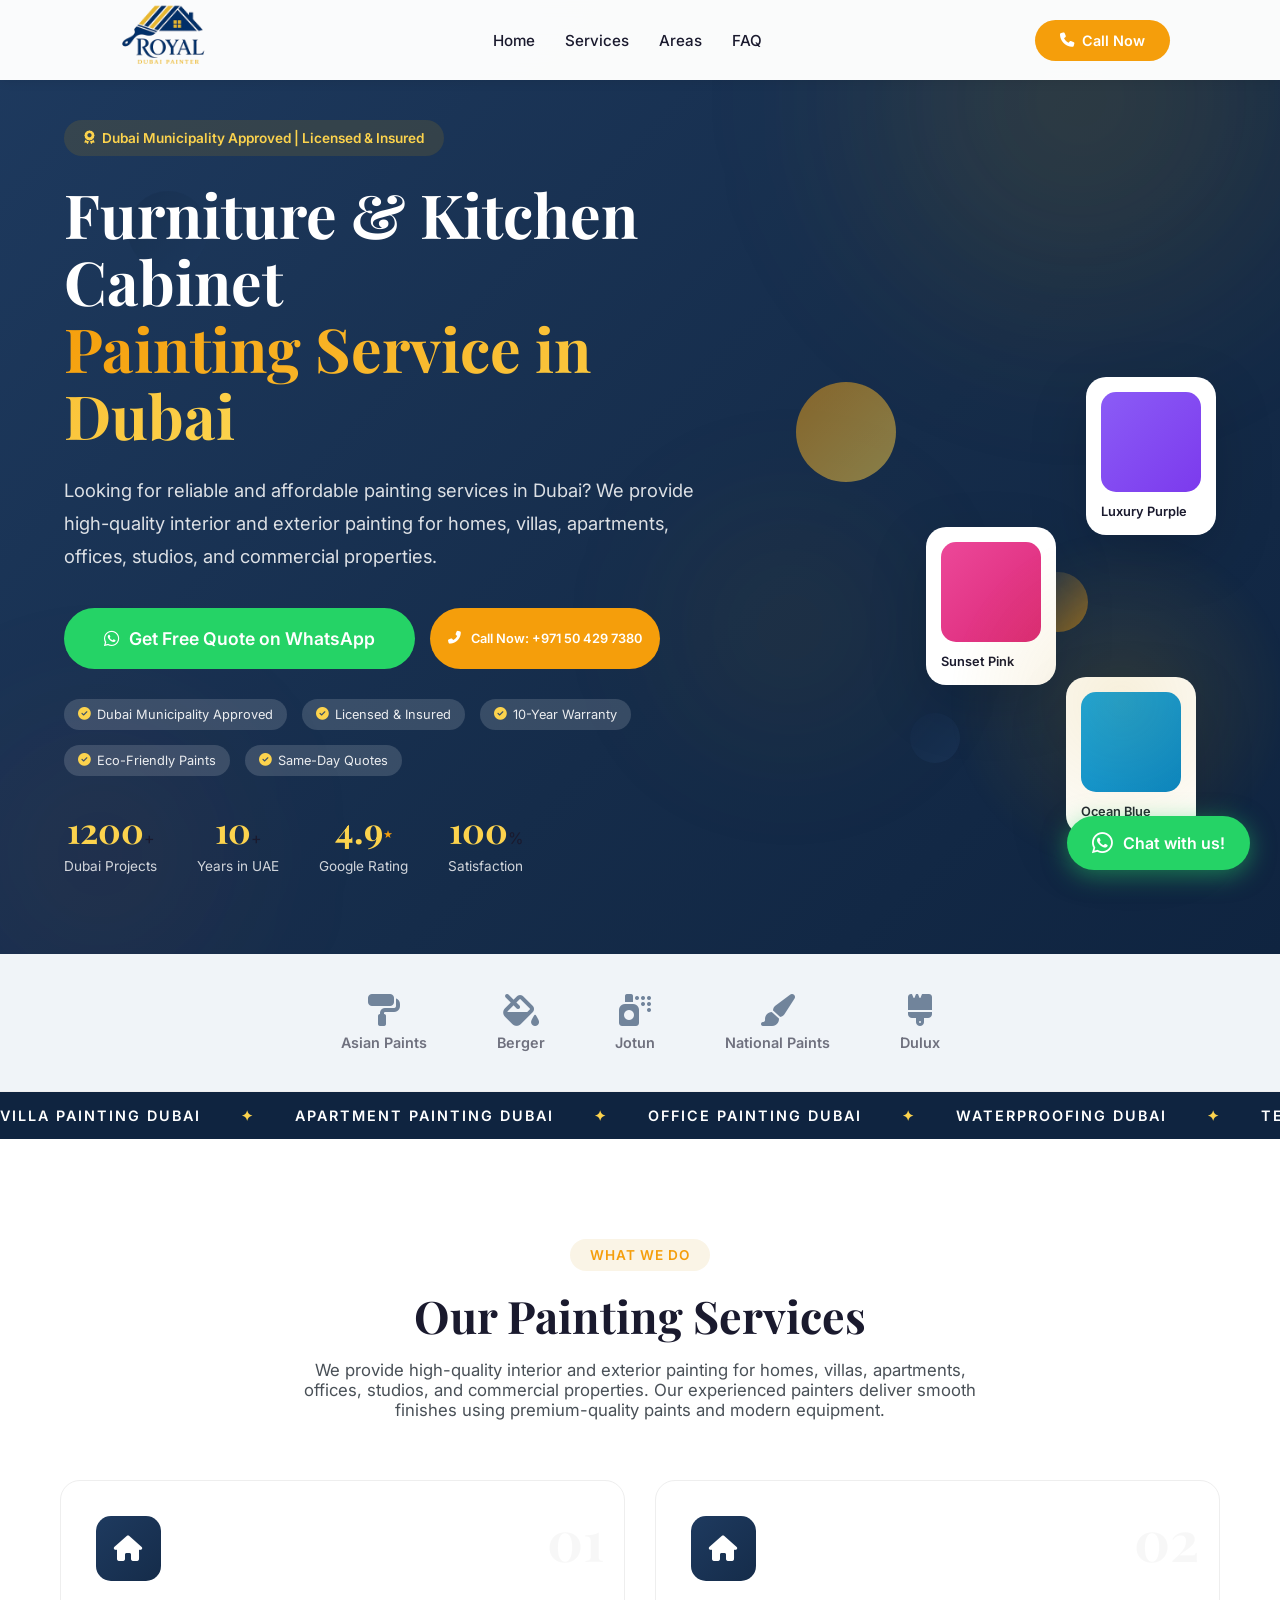
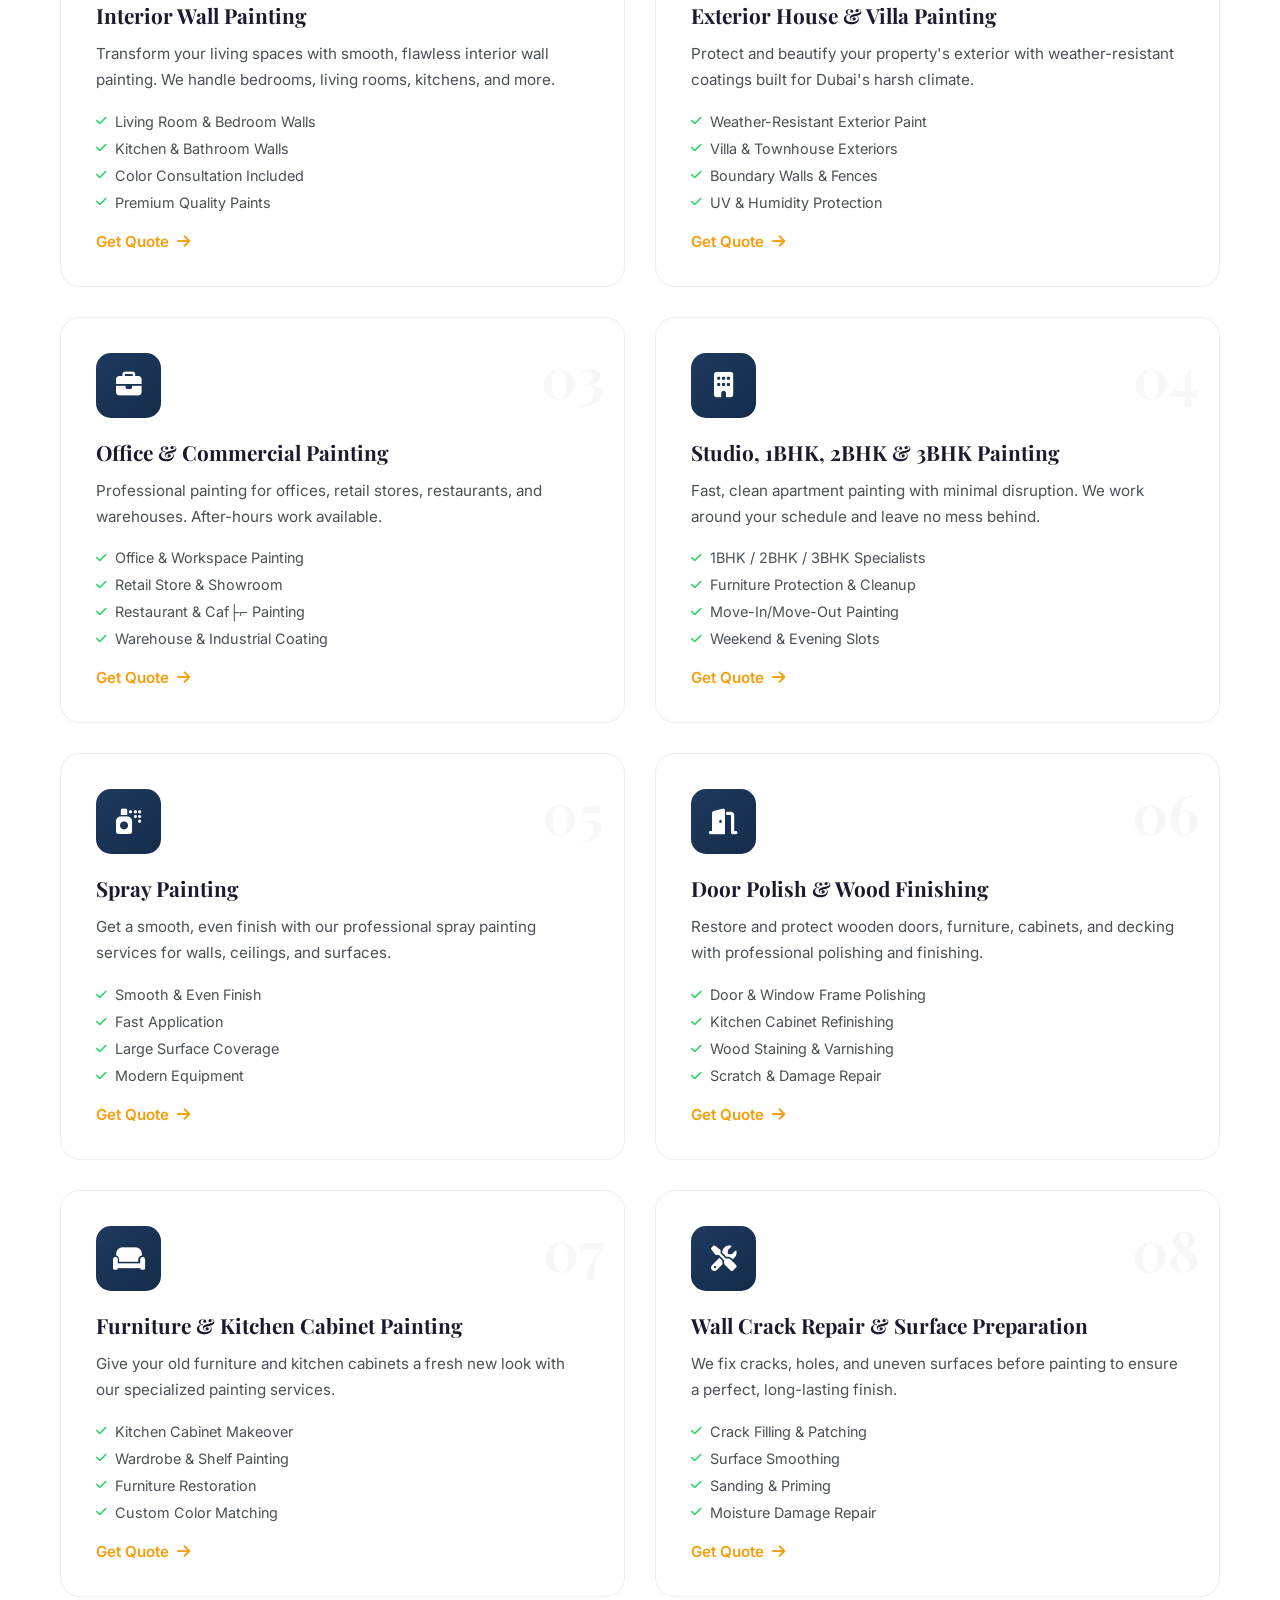
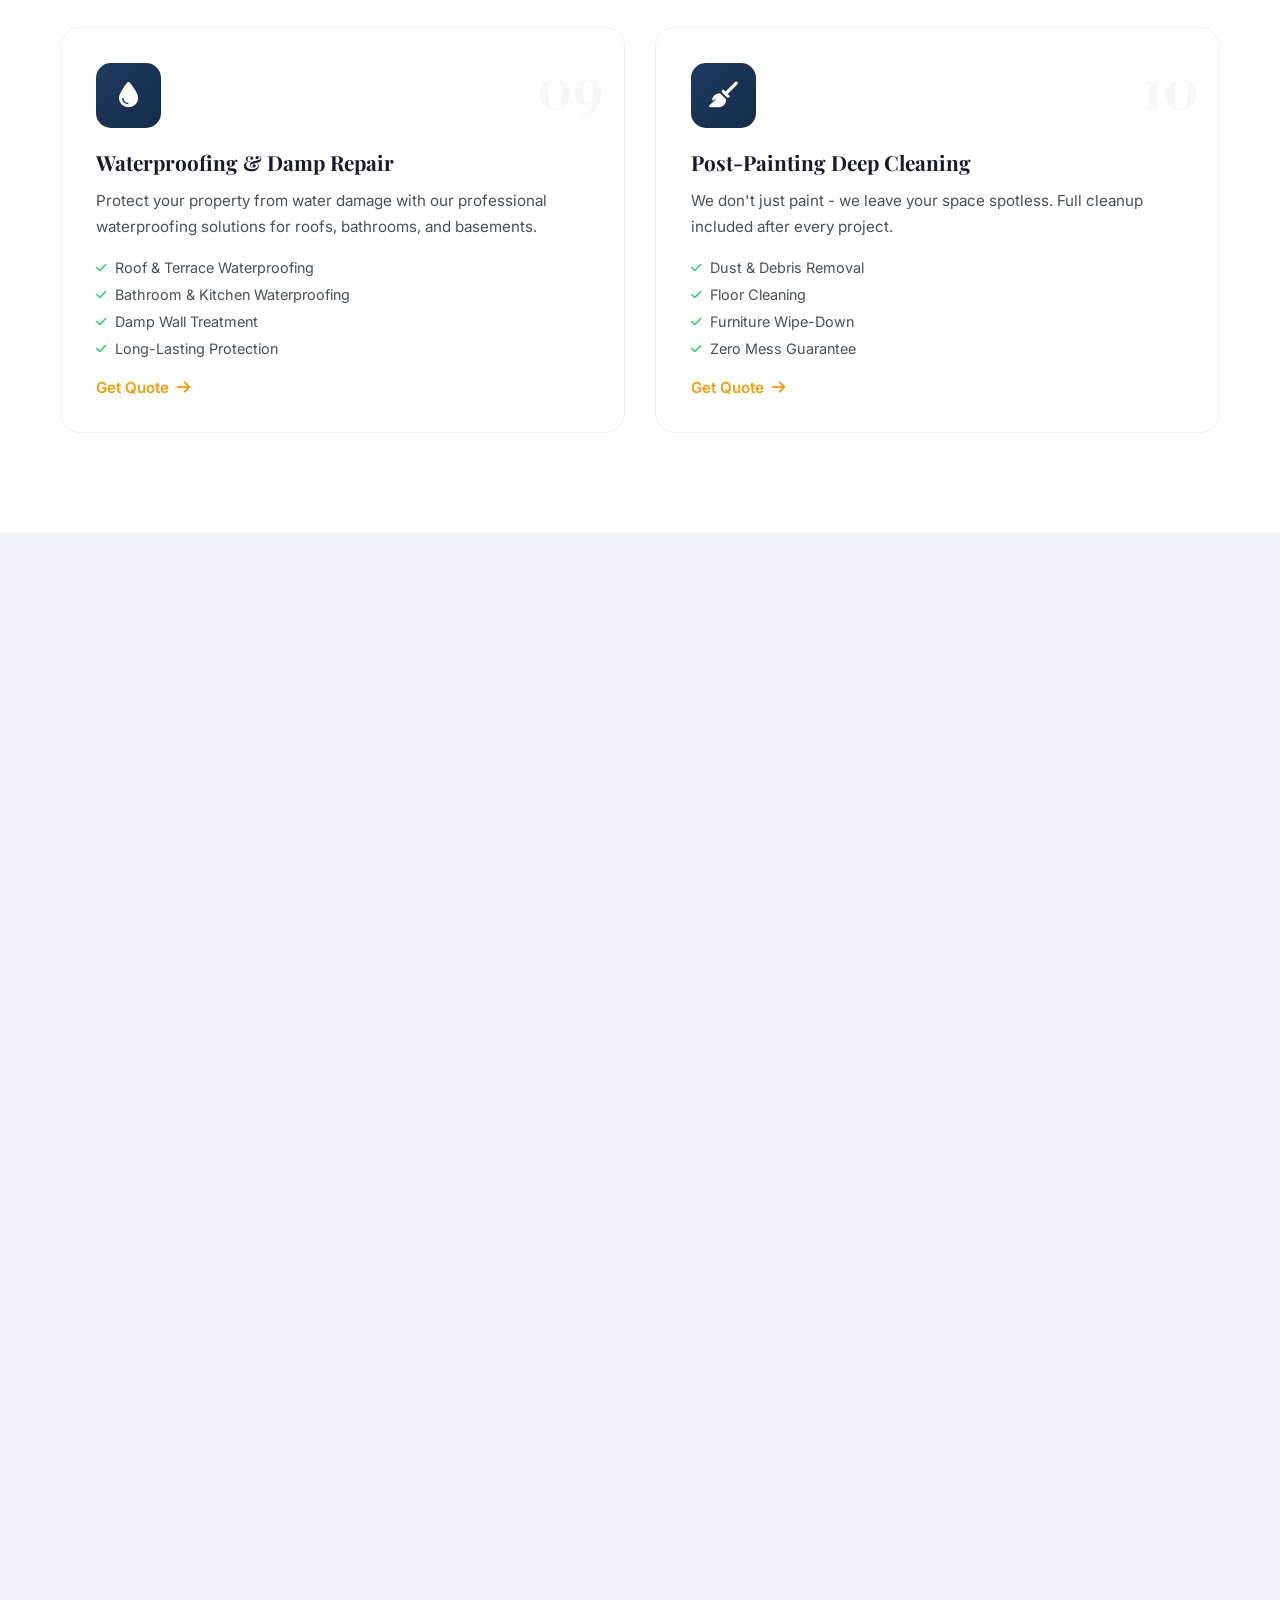
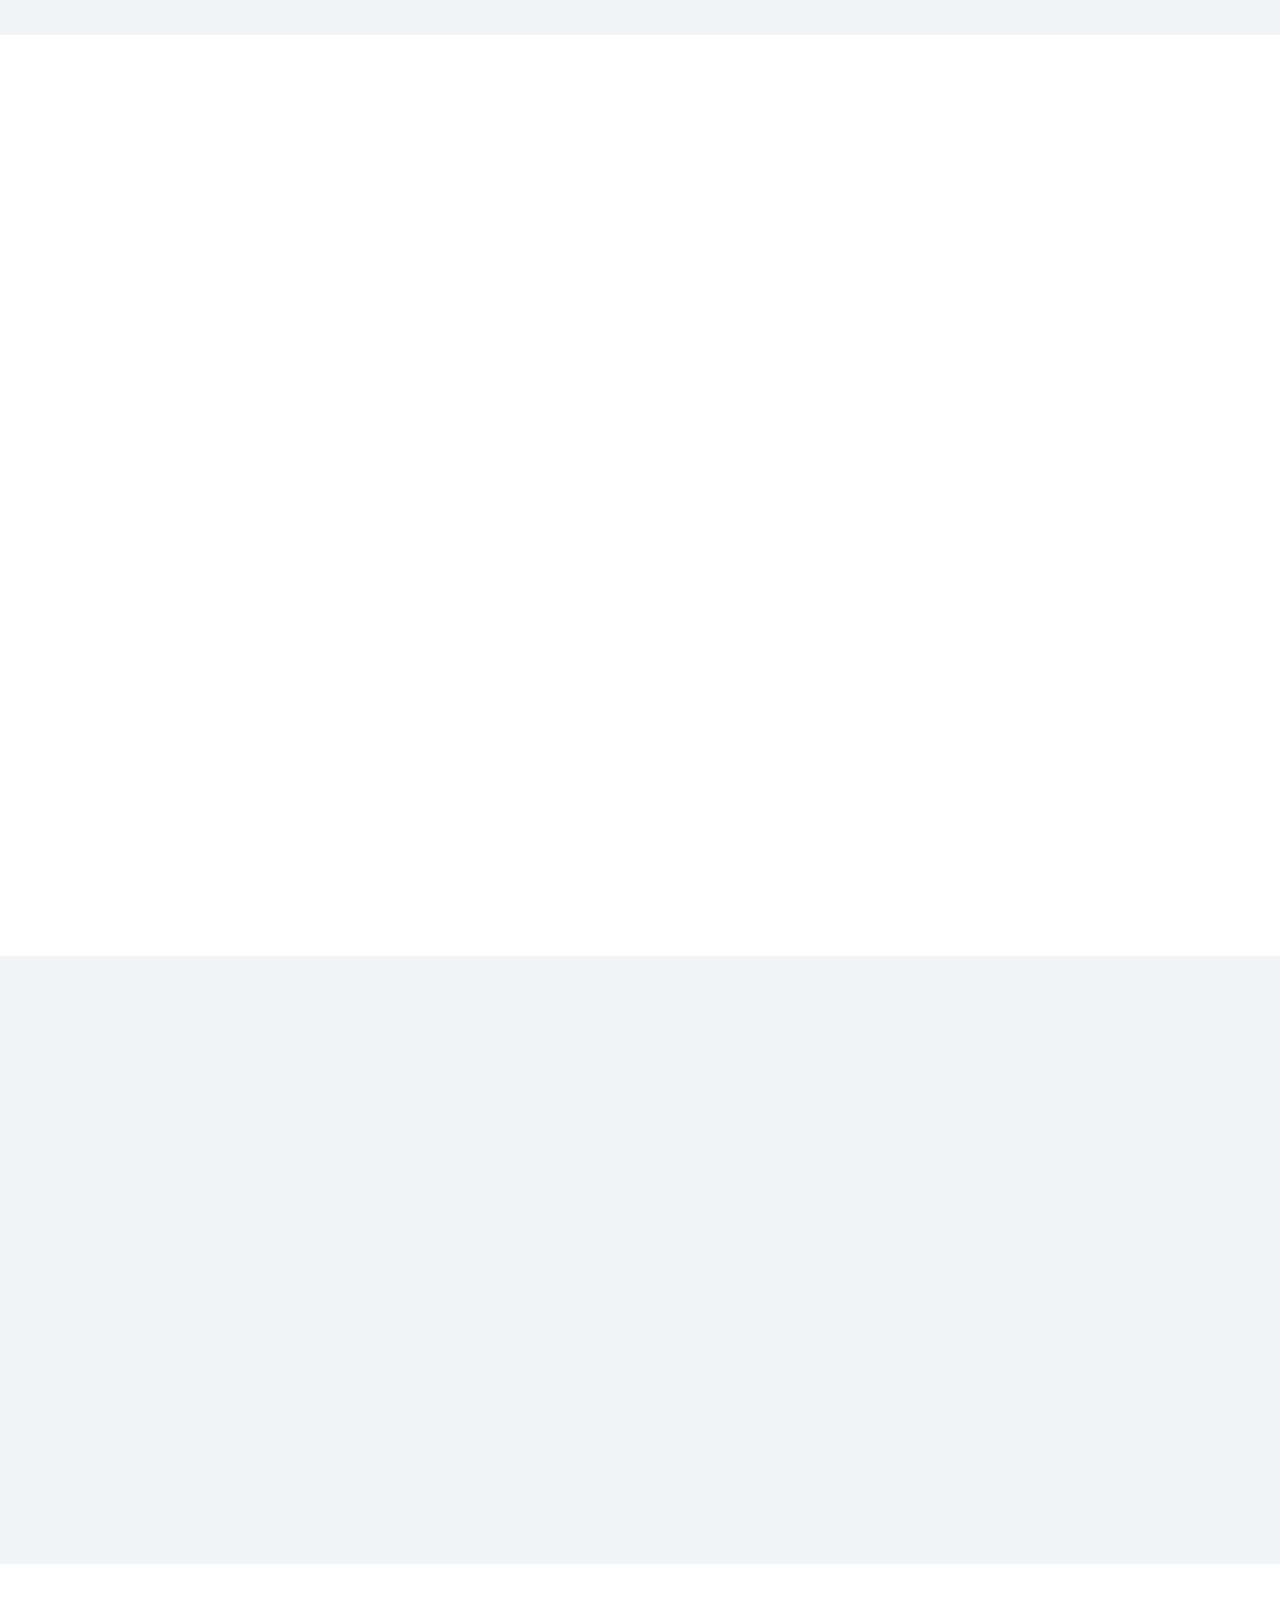
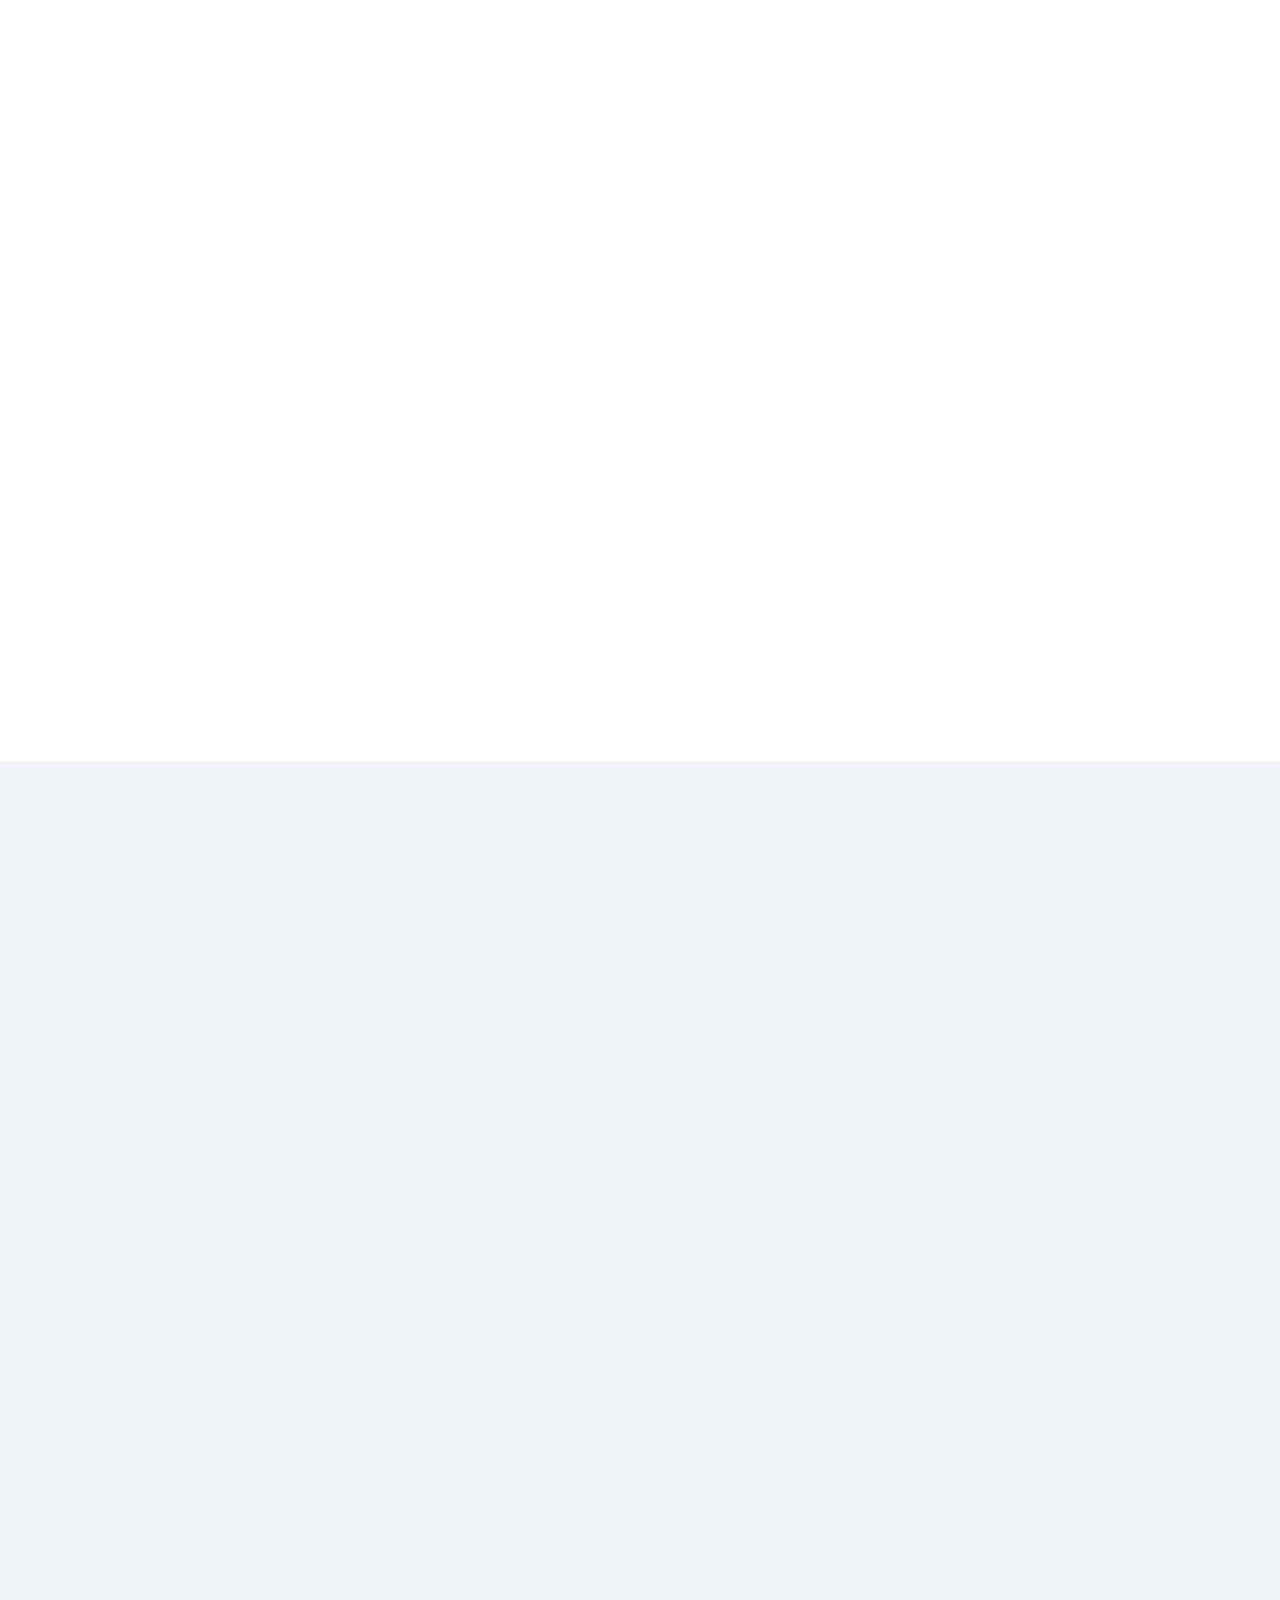
<file: furniture.html>
﻿<!DOCTYPE html>
<html lang="en">
<head>
    <meta charset="UTF-8">
    <meta name="viewport" content="width=device-width, initial-scale=1.0">
    <meta name="description" content="Furniture & Kitchen Cabinet Painting Service in Dubai | Free Quote in 30 Minutes | Dubai Municipality Approved | Licensed & Insured">
    <meta name="keywords" content="painting services dubai, villa painting dubai, apartment painters dubai, office painting dubai, painters in dubai">
    <meta name="robots" content="index, follow">
    <link rel="canonical" href="https://paint-services-three.vercel.app/">
    <meta property="og:title" content="Painting Services Dubai | Free Quote | Royal Dubai Painter">
    <meta property="og:description" content="Dubai's Most Trusted Painting Service. 1,200+ Properties Painted. Rated 4.9&#9733; on Google.">
    <meta property="og:type" content="website">
    <meta property="og:url" content="https://yourdomain.ae">
    <title>Furniture & Kitchen Cabinet Painting Service in Dubai | Free Quote | Royal Dubai Painter</title>
    <style>*{margin:0;padding:0;box-sizing:border-box}:root{--primary:#1E3A5F;--primary-dark:#152C4A;--secondary:#0F2440;--accent:#F59E0B;--accent-light:#FCD34D;--whatsapp:#25D366;--text-primary:#1a1a2e;--text-secondary:#495057;--bg-light:#f0f4f8;--white:#ffffff;--shadow-sm:0 2px 10px rgba(0,0,0,0.08);--transition:all 0.3s ease}body{font-family:Inter,sans-serif;color:var(--text-primary);overflow-x:hidden;background:var(--white)}.navbar{position:fixed;top:0;left:0;width:100%;height:80px;padding:0;z-index:1000;transition:var(--transition);overflow:hidden}.navbar,.navbar.scrolled{background:rgba(255,255,255,0.98);backdrop-filter:blur(20px);box-shadow:var(--shadow-sm)}.nav-container{display:flex;align-items:center;max-width:1100px;margin:0 auto;padding:0 20px;height:100%;justify-content:space-between}.logo{display:flex;align-items:center;gap:10px;text-decoration:none}.logo-img{height:110px;width:auto}.nav-links{display:flex;list-style:none;gap:30px}.nav-links a{color:var(--text-primary);font-weight:500;font-size:0.95rem;text-decoration:none;transition:var(--transition)}.btn-glow{display:inline-flex;align-items:center;gap:8px;padding:12px 25px;background:var(--accent);color:var(--white);border-radius:50px;font-size:0.9rem;text-decoration:none;transition:var(--transition)}.mobile-toggle{display:none;flex-direction:column;gap:5px;background:0 0;border:0;cursor:pointer;padding:5px}.mobile-toggle span{width:25px;height:3px;background:var(--text-primary);border-radius:3px;transition:var(--transition)}.mobile-menu{position:fixed;height:100vh;background:var(--white);z-index:9998;flex-direction:column;justify-content:center;gap:20px;opacity:0;visibility:hidden;transition:all 0.3s ease}.mobile-nav-links{list-style:none;text-align:center}.mobile-nav-links a{color:var(--text-primary);font-weight:600;font-size:1.4rem;text-decoration:none;transition:var(--transition)}.mobile-nav-links li{margin:15px 0}.sticky-cta-bar{display:none}.hero-v2{min-height:100vh;display:flex;align-items:center;position:relative;overflow:hidden;background:linear-gradient(135deg,#1e3a5f 0,#152c4a 60%,#0f2440 100%);padding:120px 0 80px}.hero-content-v2{position:relative;z-index:2;max-width:700px;padding-left:5%}.hero-badge{display:inline-flex;align-items:center;gap:8px;background:rgba(200,150,12,0.15);color:var(--accent-light);padding:10px 20px;border-radius:50px;font-size:0.85rem;font-weight:600;margin-bottom:25px}.hero-title{font-family:"Playfair Display",serif;font-size:3.8rem;line-height:1.1;margin-bottom:25px;color:var(--white)}.gradient-text{background:linear-gradient(135deg,#F59E0B,#FCD34D);-webkit-background-clip:text;-webkit-text-fill-color:transparent;background-clip:text}.hero-subtitle{font-size:1.15rem;color:rgba(255,255,255,0.85);line-height:1.8;margin-bottom:35px}.hero-actions{display:flex;gap:15px;margin-bottom:30px;flex-wrap:wrap}.btn-primary-v2{background:var(--accent)}.btn-whatsapp-v2{display:inline-flex;align-items:center;gap:10px;padding:16px 30px;color:var(--white);border-radius:50px;text-decoration:none;font-weight:600;font-size:0.95rem;transition:var(--transition)}.trust-badges{display:flex;gap:15px;flex-wrap:wrap;margin-bottom:30px}.badge{display:flex;align-items:center;gap:6px;font-size:0.8rem;color:rgba(255,255,255,0.9);background:rgba(255,255,255,0.15);padding:8px 14px;border-radius:20px}.hero-stats{display:flex;gap:40px}.stat{text-align:center}.stat-number{font-family:"Playfair Display",serif}.stat-label{display:block;font-size:0.85rem;color:rgba(255,255,255,0.8);margin-top:5px}.hero-visual{position:absolute;right:5%;top:50%;transform:translateY(-50%);z-index:2}.trust-bar{padding:30px 0;background:var(--bg-light);border-bottom:1px solid #eee}.brands-grid{display:flex;justify-content:center;align-items:center;flex-wrap:wrap;gap:50px}.brand-item{padding:10px;opacity:0.6}.marquee-section{padding:15px 0;background:var(--secondary);overflow:hidden}.marquee{display:flex;overflow:hidden}.marquee-content{display:flex;gap:40px;animation:marquee 25s linear infinite;white-space:nowrap}.marquee-content span{color:var(--white);font-size:0.9rem;font-weight:600;letter-spacing:2px}.container-v2{max-width:1200px;margin:0 auto;padding:0 20px}.whatsapp-float-v2{position:fixed;bottom:30px;right:30px;background:var(--whatsapp);border-radius:50px;padding:15px 25px;display:flex;align-items:center;gap:10px;color:var(--white);text-decoration:none;font-weight:600;box-shadow:0 5px 25px rgba(37,211,102,0.5);z-index:1000}.back-to-top{position:fixed;bottom:100px;right:30px;width:50px;height:50px;background:var(--white);border:none;border-radius:50%;cursor:pointer;display:flex;align-items:center;justify-content:center;box-shadow:var(--shadow-sm);opacity:0;visibility:hidden;z-index:999}@keyframes marquee{0%{transform:translateX(0)}100%{transform:translateX(-50%)}}</style>
    
    
    
    
    <link rel="preconnect" href="https://fonts.googleapis.com">
    <link rel="preconnect" href="https://fonts.gstatic.com" crossorigin>
    <link rel="dns-prefetch" href="https://cdnjs.cloudflare.com">
    <link rel="preload" href="logo.webp" as="image" type="image/webp" fetchpriority="high">
    <link rel="stylesheet" href="https://fonts.googleapis.com/css2?family=Playfair+Display:wght@400;500;600;700&family=Inter:wght@300;400;500;600;700&display=swap" media="print" onload="this.media='all'">
    <noscript><link rel="stylesheet" href="https://fonts.googleapis.com/css2?family=Playfair+Display:wght@400;500;600;700&family=Inter:wght@300;400;500;600;700&display=swap"></noscript>
    <link rel="preload" href="https://cdnjs.cloudflare.com/ajax/libs/font-awesome/6.4.0/css/all.min.css" as="style" onload="this.onload=null;this.rel='stylesheet'">
    <noscript><link rel="stylesheet" href="https://cdnjs.cloudflare.com/ajax/libs/font-awesome/6.4.0/css/all.min.css"></noscript>
    <link rel="stylesheet" href="styles.min.css" media="print" onload="this.media='all'">
    <noscript><link rel="stylesheet" href="styles.min.css"></noscript>
    <style>
    .faq-answer{max-height:0!important;overflow:hidden!important;padding:0 25px!important;transition:max-height .3s ease,padding .3s ease}
    .faq-item.active .faq-answer{max-height:500px!important;padding:0 25px 20px!important}
    .faq-item.active .faq-question i{transform:rotate(180deg)}
    .trust-bar,.marquee-section,.services-v2,.why-us-v2,.transformation-section,.process-section,.testimonials-v2,.areas-section,.faq-section,.final-cta,.footer-v2{content-visibility:auto;contain-intrinsic-size:auto 800px}
    .hero-v2 .gradient-orb,.hero-v2 .floating-shapes .shape,.hero-v2 .paint-card,.hero-v2 .paint-splash{will-change:transform}
    @media(prefers-reduced-motion:reduce){.hero-v2 .gradient-orb,.hero-v2 .floating-shapes .shape,.hero-v2 .paint-card,.hero-v2 .paint-splash,.marquee-content,.whatsapp-float-v2,.urgency-badge{animation:none!important;transition:none!important}}
    @media(max-width:768px){.sticky-cta-bar{display:flex}body{padding-bottom:80px}.nav-cta,.nav-links{display:none}.mobile-toggle{display:flex}.mobile-menu{top:0;left:0;width:100%;display:flex;align-items:center}.mobile-menu.active{opacity:1;visibility:visible}.mobile-toggle.active span:nth-child(1){transform:rotate(45deg) translate(5px,5px)}.mobile-toggle.active span:nth-child(2){opacity:0}.mobile-toggle.active span:nth-child(3){transform:rotate(-45deg) translate(5px,-5px)}.container-v2{padding:0 15px}.hero-v2{padding:100px 0 60px;min-height:auto}.hero-content-v2{padding:0 15px;text-align:center}.hero-title{font-size:2.3rem;line-height:1.2}.hero-subtitle{font-size:1rem;line-height:1.6}.section-header h2{font-size:2rem}.section-header p,.step-content h3{font-size:.95rem}.section-header{margin-bottom:40px}.hero-actions{flex-direction:column;align-items:center;gap:10px}.cta-buttons a,.hero-actions .btn-outline-v2,.hero-actions .btn-primary-v2,.hero-actions .btn-whatsapp-v2{width:100%;max-width:320px;justify-content:center}.hero-actions .hero-btn-whatsapp{width:100%;padding:18px 30px;font-size:1.05rem;text-align:center}.hero-actions .hero-btn-call{width:auto;padding:10px 24px;font-size:.8rem;margin:0 auto}.trust-badges{gap:10px}.badge{font-size:.7rem;padding:6px 10px}.hero-stats{display:grid;grid-template-columns:repeat(2,1fr);gap:20px;width:100%;max-width:400px;margin:0 auto}.stat-number{font-size:1.8rem}.stat-label{font-size:.75rem}.features-grid{grid-template-columns:1fr;gap:20px}.feature{padding:25px 15px}.feature-icon{width:60px;height:60px}.gallery-grid{grid-template-columns:repeat(2,1fr);gap:10px}.gallery-item img{height:180px}.process-timeline{grid-template-columns:1fr;gap:25px}.process-step{display:flex;align-items:flex-start;gap:15px;text-align:left}.step-icon{min-width:60px;width:60px;height:60px;margin:0}.step-content p{font-size:.85rem}.testimonials-grid{gap:20px}.testimonial-card{padding:25px}.testimonial-text{font-size:.9rem;line-height:1.6}.areas-grid{grid-template-columns:repeat(2,1fr);gap:10px}.area-item{padding:12px 10px;font-size:.85rem}.cta-content h2{font-size:2rem}.cta-buttons{flex-direction:column;align-items:center;gap:12px}.urgency-badge{font-size:.85rem;padding:12px 20px}.footer-grid{grid-template-columns:1fr;text-align:left;gap:20px}.footer-brand .logo,.social-links{justify-content:flex-start}.footer-contact h3,.footer-links h3{margin-top:15px;margin-bottom:10px}.whatsapp-float-v2{display:none!important}.back-to-top{bottom:90px;right:20px;width:45px;height:45px}.marquee-content span{font-size:.75rem;letter-spacing:1px}.brands-grid{gap:30px}.brand-item i{font-size:1.5rem}.brand-item span{font-size:.8rem}.faq-question{padding:15px 20px}.faq-answer p,.faq-question h3{font-size:.9rem}.faq-answer{padding:0 20px 15px}.hero-v2 .floating-shapes .shape,.hero-v2 .paint-splash{display:none}.hero-v2 .paint-card{display:none}}
    </style>
    <!-- Structured Data -->
    <script type="application/ld+json">
    {
        "@context": "https://schema.org",
        "@type": "LocalBusiness",
        "name": "Royal Dubai Painter",
        "description": "Premium Painting Services in Dubai - Villa, Apartment & Office Painting with Free Quote in 30 Minutes",
        "url": "https://paint-services-three.vercel.app",
        "telephone": "+971504297380",
        "email": "fasthomefix90@gmail.com",
        "address": {
            "@type": "PostalAddress",
            "addressLocality": "Dubai",
            "addressCountry": "AE"
        },
        "geo": {
            "@type": "GeoCoordinates",
            "latitude": "25.2048",
            "longitude": "55.2708"
        },
        "areaServed": ["Dubai", "Sharjah", "Ajman"],
        "aggregateRating": {
            "@type": "AggregateRating",
            "ratingValue": "4.9",
            "reviewCount": "230"
        },
        "priceRange": "$$",
        "openingHours": "Mo-Su 00:00-23:59",
        "hasOfferCatalog": {
            "@type": "OfferCatalog",
            "name": "Painting Services",
            "itemListElement": [
                {"@type": "Offer", "itemOffered": {"@type": "Service", "name": "Interior Wall Painting"}},
                {"@type": "Offer", "itemOffered": {"@type": "Service", "name": "Exterior House & Villa Painting"}},
                {"@type": "Offer", "itemOffered": {"@type": "Service", "name": "Office & Commercial Painting"}},
                {"@type": "Offer", "itemOffered": {"@type": "Service", "name": "Apartment Painting"}},
                {"@type": "Offer", "itemOffered": {"@type": "Service", "name": "Spray Painting"}},
                {"@type": "Offer", "itemOffered": {"@type": "Service", "name": "Door Polish & Wood Finishing"}},
                {"@type": "Offer", "itemOffered": {"@type": "Service", "name": "Furniture & Kitchen Cabinet Painting"}},
                {"@type": "Offer", "itemOffered": {"@type": "Service", "name": "Wall Crack Repair"}},
                {"@type": "Offer", "itemOffered": {"@type": "Service", "name": "Waterproofing & Damp Repair"}},
                {"@type": "Offer", "itemOffered": {"@type": "Service", "name": "Post-Painting Deep Cleaning"}}
            ]
        }
    }
    </script>
    <script type="application/ld+json">
    {
        "@context": "https://schema.org",
        "@type": "FAQPage",
        "mainEntity": [
            {
                "@type": "Question",
                "name": "Do you provide free quotes?",
                "acceptedAnswer": {
                    "@type": "Answer",
                    "text": "Yes! We provide 100% free quotes. Call us or WhatsApp, and we'll either give you an estimate over the phone or schedule a free site visit within 24 hours."
                }
            },
            {
                "@type": "Question",
                "name": "How long does it take to paint an apartment?",
                "acceptedAnswer": {
                    "@type": "Answer",
                    "text": "A standard 1-2 BHK apartment is completed quickly. Larger apartments and villas depend on the scope of work."
                }
            },
            {
                "@type": "Question",
                "name": "Do I need to empty my apartment before painting?",
                "acceptedAnswer": {
                    "@type": "Answer",
                    "text": "No! We move and cover all your furniture. You just need to remove small valuables and personal items from the rooms being painted."
                }
            },
            {
                "@type": "Question",
                "name": "What paint brands do you use?",
                "acceptedAnswer": {
                    "@type": "Answer",
                    "text": "We exclusively use premium brands - Asian Paints, Berger, Jotun, and National Paints. We never use cheap or unbranded paints."
                }
            },
            {
                "@type": "Question",
                "name": "Do you offer a warranty?",
                "acceptedAnswer": {
                    "@type": "Answer",
                    "text": "Yes! We provide a 10-year workmanship warranty on all projects. If anything peels or cracks due to our work, we fix it absolutely free."
                }
            },
            {
                "@type": "Question",
                "name": "Can you work on weekends or after hours?",
                "acceptedAnswer": {
                    "@type": "Answer",
                    "text": "Absolutely. We offer flexible scheduling including weekends and after-hours work for commercial properties."
                }
            },
            {
                "@type": "Question",
                "name": "Are you licensed and insured?",
                "acceptedAnswer": {
                    "@type": "Answer",
                    "text": "Yes. We are fully licensed (Dubai Trade License) and carry comprehensive liability insurance for your complete peace of mind."
                }
            },
            {
                "@type": "Question",
                "name": "Do you serve areas outside Dubai?",
                "acceptedAnswer": {
                    "@type": "Answer",
                    "text": "Yes! We also serve Sharjah, Ajman, and other emirates. Contact us for availability in your area."
                }
            }
        ]
    }
    </script>
</head>
<body>
    <!-- Sticky CTA Bar (Mobile) -->
    <div class="sticky-cta-bar">
        <a href="https://wa.me/971504297380?text=Hi%20I%20need%20painting%20services%20in%20Dubai" class="sticky-whatsapp" target="_blank" rel="noopener noreferrer" aria-label="Contact us on WhatsApp">
            <i class="fab fa-whatsapp"></i> WhatsApp
        </a>
        <a href="tel:+971504297380" class="sticky-call">
            <i class="fas fa-phone"></i> Call Now
        </a>
    </div>

    <!-- Navigation -->
    <nav class="navbar">
        <div class="nav-container">
            <a href="#home" class="logo">
                <img src="logo.webp" alt="Royal Dubai Painter" class="logo-img" width="110" height="70">
            </a>
            <ul class="nav-links">
                <li><a href="#home">Home</a></li>
                <li><a href="#services">Services</a></li>
                <li><a href="#areas">Areas</a></li>
                <li><a href="#faq">FAQ</a></li>
            </ul>
            <div class="nav-cta">
                <a href="tel:+971504297380" class="btn-glow">
                    <i class="fas fa-phone"></i> Call Now
                </a>
            </div>
            <button class="mobile-toggle" aria-label="Open mobile menu">
                <span></span>
                <span></span>
                <span></span>
            </button>
        </div>
    </nav>

    <!-- Mobile Menu Overlay -->
    <div class="mobile-menu" id="mobileMenu">
        <div class="mobile-menu-header">
            <a href="#home" class="logo">
                <img src="logo.webp" alt="Royal Dubai Painter" class="logo-img" width="110" height="70">
            </a>
            <button class="mobile-close" id="mobileClose" aria-label="Close mobile menu"><i class="fas fa-times"></i></button>
        </div>
        <ul class="mobile-nav-links">
            <li><a href="#home">Home</a></li>
            <li><a href="#services">Services</a></li>
            <li><a href="#areas">Areas</a></li>
            <li><a href="#faq">FAQ</a></li>
        </ul>
        <a href="tel:+971504297380" class="btn-glow" style="margin-top: 20px;"><i class="fas fa-phone"></i> Call Now</a>
    </div>

    <!-- Hero Section -->
    <section id="home" class="hero-v2">
        <div class="hero-bg">
            <div class="gradient-orb orb-1"></div>
            <div class="gradient-orb orb-2"></div>
            <div class="gradient-orb orb-3"></div>
            <div class="floating-shapes">
                <div class="shape shape-1"></div>
                <div class="shape shape-2"></div>
                <div class="shape shape-3"></div>
                <div class="shape shape-4"></div>
                <div class="shape shape-5"></div>
            </div>
        </div>
        <div class="hero-content-v2">
            <div class="hero-badge">
                <i class="fas fa-award"></i> Dubai Municipality Approved | Licensed & Insured
            </div>
            <h1 class="hero-title">
                <span class="line-1">Furniture & Kitchen Cabinet</span>
                <span class="line-2"><span class="gradient-text">Painting Service in Dubai</span></span>
            </h1>
            <p class="hero-subtitle">
                Looking for reliable and affordable painting services in Dubai? We provide high-quality interior and exterior painting for homes, villas, apartments, offices, studios, and commercial properties.
            </p>
            <div class="hero-actions">
                <a href="https://wa.me/971504297380?text=Hi%20I%20need%20painting%20services%20in%20Dubai" class="btn-whatsapp-v2 hero-btn-whatsapp" target="_blank" rel="noopener noreferrer" aria-label="Get free painting quote on WhatsApp">
                    <i class="fab fa-whatsapp"></i>
                    <span>Get Free Quote on WhatsApp</span>
                </a>
                <a href="tel:+971504297380" class="btn-primary-v2 hero-btn-call">
                    <i class="fas fa-phone-alt"></i>
                    <span>Call Now: +971 50 429 7380</span>
                </a>
            </div>
            <div class="trust-badges">
                <div class="badge"><i class="fas fa-check-circle"></i> Dubai Municipality Approved</div>
                <div class="badge"><i class="fas fa-check-circle"></i> Licensed & Insured</div>
                <div class="badge"><i class="fas fa-check-circle"></i> 10-Year Warranty</div>
                <div class="badge"><i class="fas fa-check-circle"></i> Eco-Friendly Paints</div>
                <div class="badge"><i class="fas fa-check-circle"></i> Same-Day Quotes</div>
            </div>
            <div class="hero-stats">
                <div class="stat">
                    <span class="stat-number" data-count="1200">1200</span>+
                    <span class="stat-label">Dubai Projects</span>
                </div>
                <div class="stat">
                    <span class="stat-number" data-count="10">10</span>+
                    <span class="stat-label">Years in UAE</span>
                </div>
                <div class="stat">
                    <span class="stat-number" data-count="4.9">4.9</span><span style="color:#F59E0B;font-size:0.6em;vertical-align:super">&#9733;</span>
                    <span class="stat-label">Google Rating</span>
                </div>
                <div class="stat">
                    <span class="stat-number" data-count="100">100</span>%
                    <span class="stat-label">Satisfaction</span>
                </div>
            </div>
        </div>
        <div class="hero-visual">
            <div class="paint-card card-1">
                <div class="card-color" style="background: linear-gradient(135deg, #8B5CF6 0%, #7C3AED 100%)"></div>
                <span>Luxury Purple</span>
            </div>
            <div class="paint-card card-2">
                <div class="card-color" style="background: linear-gradient(135deg, #EC4899 0%, #DB2777 100%)"></div>
                <span>Sunset Pink</span>
            </div>
            <div class="paint-card card-3">
                <div class="card-color" style="background: linear-gradient(135deg, #0EA5E9 0%, #0284C7 100%)"></div>
                <span>Ocean Blue</span>
            </div>
            <div class="paint-splash"></div>
        </div>
    </section>

    <!-- Trust Bar (Scrolling Logos) -->
    <section class="trust-bar">
        <div class="container-v2">
            <div class="brands-grid">
                <div class="brand-item"><i class="fas fa-paint-roller"></i><span>Asian Paints</span></div>
                <div class="brand-item"><i class="fas fa-fill-drip"></i><span>Berger</span></div>
                <div class="brand-item"><i class="fas fa-spray-can"></i><span>Jotun</span></div>
                <div class="brand-item"><i class="fas fa-paint-brush"></i><span>National Paints</span></div>
                <div class="brand-item"><i class="fas fa-brush"></i><span>Dulux</span></div>
            </div>
        </div>
    </section>

    <!-- Marquee Section -->
    <section class="marquee-section">
        <div class="marquee">
            <div class="marquee-content">
                <span>VILLA PAINTING DUBAI</span>
                <span class="dot">&#10022;</span>
                <span>APARTMENT PAINTING DUBAI</span>
                <span class="dot">&#10022;</span>
                <span>OFFICE PAINTING DUBAI</span>
                <span class="dot">&#10022;</span>
                <span>WATERPROOFING DUBAI</span>
                <span class="dot">&#10022;</span>
                <span>TEXTURE PAINTING DUBAI</span>
                <span class="dot">&#10022;</span>
                <span>WOOD POLISHING DUBAI</span>
                <span class="dot">&#10022;</span>
                <span>DUBAI MARINA</span>
                <span class="dot">&#10022;</span>
                <span>DOWNTOWN DUBAI</span>
                <span class="dot">&#10022;</span>
            </div>
        </div>
    </section>

    <!-- Services Section -->
    <section id="services" class="services-v2">
        <div class="container-v2">
            <div class="section-header">
                <span class="section-tag">What We Do</span>
                <h2>Our Painting Services</h2>
                <p>We provide high-quality interior and exterior painting for homes, villas, apartments, offices, studios, and commercial properties. Our experienced painters deliver smooth finishes using premium-quality paints and modern equipment.</p>
            </div>
            <div class="services-showcase">
                <div class="service-item" data-service="1">
                    <div class="service-icon-wrap"><i class="fas fa-home"></i></div>
                    <div class="service-content">
                        <h3>Interior Wall Painting</h3>
                        <p>Transform your living spaces with smooth, flawless interior wall painting. We handle bedrooms, living rooms, kitchens, and more.</p>
                        <ul class="service-features">
                            <li><i class="fas fa-check"></i> Living Room & Bedroom Walls</li>
                            <li><i class="fas fa-check"></i> Kitchen & Bathroom Walls</li>
                            <li><i class="fas fa-check"></i> Color Consultation Included</li>
                            <li><i class="fas fa-check"></i> Premium Quality Paints</li>
                        </ul>
                        <a href="https://wa.me/971504297380?text=Hi%20I%20need%20interior%20wall%20painting" class="card-link" target="_blank" rel="noopener noreferrer" aria-label="Get interior painting quote on WhatsApp">Get Quote <i class="fas fa-arrow-right"></i></a>
                    </div>
                    <div class="service-number">01</div>
                </div>

                <div class="service-item" data-service="2">
                    <div class="service-icon-wrap"><i class="fas fa-home"></i></div>
                    <div class="service-content">
                        <h3>Exterior House & Villa Painting</h3>
                        <p>Protect and beautify your property's exterior with weather-resistant coatings built for Dubai's harsh climate.</p>
                        <ul class="service-features">
                            <li><i class="fas fa-check"></i> Weather-Resistant Exterior Paint</li>
                            <li><i class="fas fa-check"></i> Villa & Townhouse Exteriors</li>
                            <li><i class="fas fa-check"></i> Boundary Walls & Fences</li>
                            <li><i class="fas fa-check"></i> UV & Humidity Protection</li>
                        </ul>
                        <a href="https://wa.me/971504297380?text=Hi%20I%20need%20exterior%20painting" class="card-link" target="_blank" rel="noopener noreferrer" aria-label="Get exterior painting quote on WhatsApp">Get Quote <i class="fas fa-arrow-right"></i></a>
                    </div>
                    <div class="service-number">02</div>
                </div>

                <div class="service-item" data-service="3">
                    <div class="service-icon-wrap"><i class="fas fa-briefcase"></i></div>
                    <div class="service-content">
                        <h3>Office & Commercial Painting</h3>
                        <p>Professional painting for offices, retail stores, restaurants, and warehouses. After-hours work available.</p>
                        <ul class="service-features">
                            <li><i class="fas fa-check"></i> Office & Workspace Painting</li>
                            <li><i class="fas fa-check"></i> Retail Store & Showroom</li>
                            <li><i class="fas fa-check"></i> Restaurant & Caf├⌐ Painting</li>
                            <li><i class="fas fa-check"></i> Warehouse & Industrial Coating</li>
                        </ul>
                        <a href="https://wa.me/971504297380?text=Hi%20I%20need%20commercial%20painting" class="card-link" target="_blank" rel="noopener noreferrer" aria-label="Get commercial painting quote on WhatsApp">Get Quote <i class="fas fa-arrow-right"></i></a>
                    </div>
                    <div class="service-number">03</div>
                </div>

                <div class="service-item" data-service="4">
                    <div class="service-icon-wrap"><i class="fas fa-building"></i></div>
                    <div class="service-content">
                        <h3>Studio, 1BHK, 2BHK & 3BHK Painting</h3>
                        <p>Fast, clean apartment painting with minimal disruption. We work around your schedule and leave no mess behind.</p>
                        <ul class="service-features">
                            <li><i class="fas fa-check"></i> 1BHK / 2BHK / 3BHK Specialists</li>
                            <li><i class="fas fa-check"></i> Furniture Protection & Cleanup</li>
                            <li><i class="fas fa-check"></i> Move-In/Move-Out Painting</li>
                            <li><i class="fas fa-check"></i> Weekend & Evening Slots</li>
                        </ul>
                        <a href="https://wa.me/971504297380?text=Hi%20I%20need%20apartment%20painting" class="card-link" target="_blank" rel="noopener noreferrer" aria-label="Get apartment painting quote on WhatsApp">Get Quote <i class="fas fa-arrow-right"></i></a>
                    </div>
                    <div class="service-number">04</div>
                </div>

                <div class="service-item" data-service="5">
                    <div class="service-icon-wrap"><i class="fas fa-spray-can"></i></div>
                    <div class="service-content">
                        <h3>Spray Painting</h3>
                        <p>Get a smooth, even finish with our professional spray painting services for walls, ceilings, and surfaces.</p>
                        <ul class="service-features">
                            <li><i class="fas fa-check"></i> Smooth & Even Finish</li>
                            <li><i class="fas fa-check"></i> Fast Application</li>
                            <li><i class="fas fa-check"></i> Large Surface Coverage</li>
                            <li><i class="fas fa-check"></i> Modern Equipment</li>
                        </ul>
                        <a href="https://wa.me/971504297380?text=Hi%20I%20need%20spray%20painting" class="card-link" target="_blank" rel="noopener noreferrer" aria-label="Get spray painting quote on WhatsApp">Get Quote <i class="fas fa-arrow-right"></i></a>
                    </div>
                    <div class="service-number">05</div>
                </div>

                <div class="service-item" data-service="6">
                    <div class="service-icon-wrap"><i class="fas fa-door-open"></i></div>
                    <div class="service-content">
                        <h3>Door Polish & Wood Finishing</h3>
                        <p>Restore and protect wooden doors, furniture, cabinets, and decking with professional polishing and finishing.</p>
                        <ul class="service-features">
                            <li><i class="fas fa-check"></i> Door & Window Frame Polishing</li>
                            <li><i class="fas fa-check"></i> Kitchen Cabinet Refinishing</li>
                            <li><i class="fas fa-check"></i> Wood Staining & Varnishing</li>
                            <li><i class="fas fa-check"></i> Scratch & Damage Repair</li>
                        </ul>
                        <a href="https://wa.me/971504297380?text=Hi%20I%20need%20door%20polish" class="card-link" target="_blank" rel="noopener noreferrer" aria-label="Get door polishing quote on WhatsApp">Get Quote <i class="fas fa-arrow-right"></i></a>
                    </div>
                    <div class="service-number">06</div>
                </div>

                <div class="service-item" data-service="7">
                    <div class="service-icon-wrap"><i class="fas fa-couch"></i></div>
                    <div class="service-content">
                        <h3>Furniture & Kitchen Cabinet Painting</h3>
                        <p>Give your old furniture and kitchen cabinets a fresh new look with our specialized painting services.</p>
                        <ul class="service-features">
                            <li><i class="fas fa-check"></i> Kitchen Cabinet Makeover</li>
                            <li><i class="fas fa-check"></i> Wardrobe & Shelf Painting</li>
                            <li><i class="fas fa-check"></i> Furniture Restoration</li>
                            <li><i class="fas fa-check"></i> Custom Color Matching</li>
                        </ul>
                        <a href="https://wa.me/971504297380?text=Hi%20I%20need%20furniture%20painting" class="card-link" target="_blank" rel="noopener noreferrer" aria-label="Get furniture painting quote on WhatsApp">Get Quote <i class="fas fa-arrow-right"></i></a>
                    </div>
                    <div class="service-number">07</div>
                </div>

                <div class="service-item" data-service="8">
                    <div class="service-icon-wrap"><i class="fas fa-tools"></i></div>
                    <div class="service-content">
                        <h3>Wall Crack Repair & Surface Preparation</h3>
                        <p>We fix cracks, holes, and uneven surfaces before painting to ensure a perfect, long-lasting finish.</p>
                        <ul class="service-features">
                            <li><i class="fas fa-check"></i> Crack Filling & Patching</li>
                            <li><i class="fas fa-check"></i> Surface Smoothing</li>
                            <li><i class="fas fa-check"></i> Sanding & Priming</li>
                            <li><i class="fas fa-check"></i> Moisture Damage Repair</li>
                        </ul>
                        <a href="https://wa.me/971504297380?text=Hi%20I%20need%20wall%20repair" class="card-link" target="_blank" rel="noopener noreferrer" aria-label="Get wall repair quote on WhatsApp">Get Quote <i class="fas fa-arrow-right"></i></a>
                    </div>
                    <div class="service-number">08</div>
                </div>

                <div class="service-item" data-service="9">
                    <div class="service-icon-wrap"><i class="fas fa-tint"></i></div>
                    <div class="service-content">
                        <h3>Waterproofing & Damp Repair</h3>
                        <p>Protect your property from water damage with our professional waterproofing solutions for roofs, bathrooms, and basements.</p>
                        <ul class="service-features">
                            <li><i class="fas fa-check"></i> Roof & Terrace Waterproofing</li>
                            <li><i class="fas fa-check"></i> Bathroom & Kitchen Waterproofing</li>
                            <li><i class="fas fa-check"></i> Damp Wall Treatment</li>
                            <li><i class="fas fa-check"></i> Long-Lasting Protection</li>
                        </ul>
                        <a href="https://wa.me/971504297380?text=Hi%20I%20need%20waterproofing" class="card-link" target="_blank" rel="noopener noreferrer" aria-label="Get waterproofing quote on WhatsApp">Get Quote <i class="fas fa-arrow-right"></i></a>
                    </div>
                    <div class="service-number">09</div>
                </div>

                <div class="service-item" data-service="10">
                    <div class="service-icon-wrap"><i class="fas fa-broom"></i></div>
                    <div class="service-content">
                        <h3>Post-Painting Deep Cleaning</h3>
                        <p>We don't just paint - we leave your space spotless. Full cleanup included after every project.</p>
                        <ul class="service-features">
                            <li><i class="fas fa-check"></i> Dust & Debris Removal</li>
                            <li><i class="fas fa-check"></i> Floor Cleaning</li>
                            <li><i class="fas fa-check"></i> Furniture Wipe-Down</li>
                            <li><i class="fas fa-check"></i> Zero Mess Guarantee</li>
                        </ul>
                        <a href="https://wa.me/971504297380?text=Hi%20I%20need%20painting%20services" class="card-link" target="_blank" rel="noopener noreferrer" aria-label="Get painting services quote on WhatsApp">Get Quote <i class="fas fa-arrow-right"></i></a>
                    </div>
                    <div class="service-number">10</div>
                </div>
            </div>
        </div>
    </section>

    <!-- Why Choose Us -->
    <section class="why-us-v2">
        <div class="container-v2">
            <div class="section-header">
                <span class="section-tag">Why Us</span>
                <h2>Why Choose Us</h2>
            </div>
            <div class="features-grid">
                <div class="feature">
                    <div class="feature-icon"><i class="fas fa-user-tie"></i></div>
                    <h3>Professional & Experienced Painters</h3>
                    <p>Our skilled team has years of experience delivering top-quality painting results across Dubai.</p>
                </div>
                <div class="feature">
                    <div class="feature-icon"><i class="fas fa-medal"></i></div>
                    <h3>Premium Quality Paints</h3>
                    <p>We use only trusted brands like Asian Paints, Berger, Jotun, and National Paints - never cheap alternatives.</p>
                </div>
                <div class="feature">
                    <div class="feature-icon"><i class="fas fa-wand-magic-sparkles"></i></div>
                    <h3>Clean & Smooth Finish</h3>
                    <p>Every project is completed with precision for a flawless, smooth finish every time.</p>
                </div>
                <div class="feature">
                    <div class="feature-icon"><i class="fas fa-clock"></i></div>
                    <h3>Fast & On-Time Service</h3>
                    <p>We respect your time. Our team arrives on schedule and completes work efficiently.</p>
                </div>
                <div class="feature">
                    <div class="feature-icon"><i class="fas fa-tag"></i></div>
                    <h3>Affordable Prices</h3>
                    <p>Competitive rates with no hidden charges. Get the best value for your money.</p>
                </div>
                <div class="feature">
                    <div class="feature-icon"><i class="fas fa-search"></i></div>
                    <h3>Free Site Inspection & Quotation</h3>
                    <p>We inspect your property and provide a detailed quote at no cost.</p>
                </div>
                <div class="feature">
                    <div class="feature-icon"><i class="fas fa-map-marker-alt"></i></div>
                    <h3>Available Across Dubai</h3>
                    <p>We serve all areas across Dubai, Sharjah, and Ajman.</p>
                </div>
                <div class="feature">
                    <div class="feature-icon"><i class="fas fa-headset"></i></div>
                    <h3>24/7 Customer Support</h3>
                    <p>Reach us anytime via call or WhatsApp. We respond within 30 minutes.</p>
                </div>
            </div>
        </div>
    </section>

    <!-- Our Work Section -->
    <section class="transformation-section">
        <div class="container-v2">
            <div class="section-header">
                <span class="section-tag">Our Work</span>
                <h2>Our <span class="gradient-text">Projects</span></h2>
                <p>Real Dubai projects, real results</p>
            </div>
            <div class="gallery-grid">
                <div class="gallery-item">
                    <img src="images/exterior-house-villa-painting.webp" alt="Exterior House & Villa Painting Dubai" loading="lazy" decoding="async" width="400" height="250">
                    <div class="gallery-caption">
                        <h3>Exterior House & Villa Painting</h3>
                    </div>
                </div>
                <div class="gallery-item">
                    <img src="images/interior-wall-painting.webp" alt="Interior Wall Painting Dubai" loading="lazy" decoding="async" width="400" height="250">
                    <div class="gallery-caption">
                        <h3>Interior Wall Painting</h3>
                    </div>
                </div>
                <div class="gallery-item">
                    <img src="images/office-commercial-painting.webp" alt="Office & Commercial Painting Dubai" loading="lazy" decoding="async" width="400" height="250">
                    <div class="gallery-caption">
                        <h3>Office & Commercial Painting</h3>
                    </div>
                </div>
                <div class="gallery-item">
                    <img src="images/studio-apartment-painting.webp" alt="Studio & Apartment Painting Dubai" loading="lazy" decoding="async" width="400" height="250">
                    <div class="gallery-caption">
                        <h3>Studio & Apartment Painting</h3>
                    </div>
                </div>
                <div class="gallery-item">
                    <img src="images/spray-painting.webp" alt="Spray Painting Dubai" loading="lazy" decoding="async" width="400" height="250">
                    <div class="gallery-caption">
                        <h3>Spray Painting</h3>
                    </div>
                </div>
                <div class="gallery-item">
                    <img src="images/furniture-cabinet-painting.webp" alt="Room Wall Painting Dubai" loading="lazy" decoding="async" width="400" height="250">
                    <div class="gallery-caption">
                        <h3>Room Wall Painting</h3>
                    </div>
                </div>
                <div class="gallery-item">
                    <img src="images/post-painting-deep-cleaning.webp" alt="Post-Painting Deep Cleaning Dubai" loading="lazy" decoding="async" width="400" height="250">
                    <div class="gallery-caption">
                        <h3>Post-Painting Deep Cleaning</h3>
                    </div>
                </div>
            </div>
        </div>
    </section>

    <!-- Process Section -->
    <section id="process" class="process-section">
        <div class="container-v2">
            <div class="section-header">
                <span class="section-tag">How It Works</span>
                <h2>Simple <span class="gradient-text">4-Step Process</span></h2>
            </div>
            <div class="process-timeline">
                <div class="process-step">
                    <div class="step-icon"><i class="fas fa-phone-alt"></i></div>
                    <div class="step-content">
                        <h3>Step 1: Free Consultation</h3>
                        <p>Call or WhatsApp us. We'll discuss your requirements, suggest colors, and schedule a free site visit.</p>
                        <a href="tel:+971504297380" class="step-link">+971 50 429 7380</a>
                    </div>
                </div>
                <div class="process-step">
                    <div class="step-icon"><i class="fas fa-file-invoice-dollar"></i></div>
                    <div class="step-content">
                        <h3>Step 2: Detailed Quote</h3>
                        <p>Get a transparent, itemized quote within 24 hours. No hidden charges. We'll match any genuine competitor's price.</p>
                    </div>
                </div>
                <div class="process-step">
                    <div class="step-icon"><i class="fas fa-paint-roller"></i></div>
                    <div class="step-content">
                        <h3>Step 3: Professional Execution</h3>
                        <p>Our trained team arrives on time, covers your furniture, and completes the work with precision. Daily cleanup included.</p>
                    </div>
                </div>
                <div class="process-step">
                    <div class="step-icon"><i class="fas fa-check-double"></i></div>
                    <div class="step-content">
                        <h3>Step 4: Final Inspection & Handover</h3>
                        <p>Walk through with our supervisor. We don't leave until you're 100% satisfied. Plus, get your 10-year warranty certificate.</p>
                    </div>
                </div>
            </div>
        </div>
    </section>

    <!-- Testimonials Section -->
    <section class="testimonials-v2">
        <div class="container-v2">
            <div class="section-header">
                <span class="section-tag">Reviews</span>
                <h2>What Dubai Property Owners <span class="gradient-text">Say</span></h2>
            </div>
            <div class="testimonials-grid">
                <div class="testimonial-card">
                    <div class="testimonial-rating">
                        <i class="fas fa-star"></i><i class="fas fa-star"></i><i class="fas fa-star"></i><i class="fas fa-star"></i><i class="fas fa-star"></i>
                    </div>
                    <p class="testimonial-text">"They painted our 4BHK villa in Arabian Ranches. The team was incredibly professional and the finish is absolutely flawless. Best painters in Dubai!"</p>
                    <div class="testimonial-author">
                        <div class="author-avatar"><i class="fas fa-user"></i></div>
                        <div class="author-info">
                            <p class="author-name">Sarah Al Maktoum</p>
                            <span>Villa Owner, Arabian Ranches</span>
                        </div>
                    </div>
                </div>
                <div class="testimonial-card">
                    <div class="testimonial-rating">
                        <i class="fas fa-star"></i><i class="fas fa-star"></i><i class="fas fa-star"></i><i class="fas fa-star"></i><i class="fas fa-star"></i>
                    </div>
                    <p class="testimonial-text">"Got 3 apartments painted in Dubai Marina before renting them out. Fast, clean, and very affordable. They even helped with color selection for maximum rental appeal."</p>
                    <div class="testimonial-author">
                        <div class="author-avatar"><i class="fas fa-user"></i></div>
                        <div class="author-info">
                            <p class="author-name">Ahmed Khan</p>
                            <span>Property Investor, Dubai Marina</span>
                        </div>
                    </div>
                </div>
                <div class="testimonial-card">
                    <div class="testimonial-rating">
                        <i class="fas fa-star"></i><i class="fas fa-star"></i><i class="fas fa-star"></i><i class="fas fa-star"></i><i class="fas fa-star"></i>
                    </div>
                    <p class="testimonial-text">"We hired them for our restaurant in JBR. They worked after hours so we didn't lose any business. The decorative texture finish looks amazing. Highly recommended!"</p>
                    <div class="testimonial-author">
                        <div class="author-avatar"><i class="fas fa-user"></i></div>
                        <div class="author-info">
                            <p class="author-name">Priya Nair</p>
                            <span>Restaurant Owner, JBR</span>
                        </div>
                    </div>
                </div>
            </div>
            <div class="google-reviews">
                <div class="reviews-score">4.9/5 on Google</div>
                <p>Based on 230+ Reviews</p>
                <a href="https://g.page/r/your-google-review-link/review" class="reviews-link" target="_blank" rel="noopener noreferrer">Read All Reviews <i class="fas fa-external-link-alt"></i></a>
            </div>
        </div>
    </section>

    <!-- Areas We Serve -->
    <section id="areas" class="areas-section">
        <div class="container-v2">
            <div class="section-header">
                <span class="section-tag">Coverage</span>
                <h2>Painting Services Across <span class="gradient-text">All Dubai</span></h2>
            </div>
            <div class="areas-grid">
                <div class="area-item">Dubai Marina</div>
                <div class="area-item">Downtown Dubai</div>
                <div class="area-item">JLT</div>
                <div class="area-item">Jumeirah</div>
                <div class="area-item">Business Bay</div>
                <div class="area-item">DIFC</div>
                <div class="area-item">Arabian Ranches</div>
                <div class="area-item">Dubai Hills</div>
                <div class="area-item">Palm Jumeirah</div>
                <div class="area-item">JBR</div>
                <div class="area-item">Al Barsha</div>
                <div class="area-item">Deira</div>
                <div class="area-item">Mirdif</div>
                <div class="area-item">Silicon Oasis</div>
                <div class="area-item">Discovery Gardens</div>
                <div class="area-item">Dubai Creek</div>
                <div class="area-item">Emirates Hills</div>
                <div class="area-item">Al Quoz</div>
                <div class="area-item">International City</div>
                <div class="area-item">DAMAC Hills</div>
                <div class="area-item">Town Square</div>
            </div>
            <p class="areas-note">Don't see your area? We cover ALL of Dubai, Sharjah & Ajman!</p>
            <a href="tel:+971504297380" class="areas-cta"><i class="fas fa-phone"></i> Call to Confirm: +971 50 429 7380</a>
        </div>
    </section>

    <!-- FAQ Section -->
    <section id="faq" class="faq-section">
        <div class="container-v2">
            <div class="section-header">
                <span class="section-tag">FAQ</span>
                <h2>Frequently Asked <span class="gradient-text">Questions</span></h2>
            </div>
            <div class="faq-grid">
                <div class="faq-item">
                    <div class="faq-question">
                        <h3>Do you provide free quotes?</h3>
                        <i class="fas fa-chevron-down"></i>
                    </div>
                    <div class="faq-answer">
                        <p>Yes! We provide 100% free quotes. Call us or WhatsApp, and we'll either give you an estimate over the phone or schedule a free site visit within 24 hours.</p>
                    </div>
                </div>
                <div class="faq-item">
                    <div class="faq-question">
                        <h3>How long does it take to paint an apartment?</h3>
                        <i class="fas fa-chevron-down"></i>
                    </div>
                    <div class="faq-answer">
                        <p>A standard 1-2 BHK apartment is completed quickly. Larger apartments and villas depend on the scope of work.</p>
                    </div>
                </div>
                <div class="faq-item">
                    <div class="faq-question">
                        <h3>Do I need to empty my apartment before painting?</h3>
                        <i class="fas fa-chevron-down"></i>
                    </div>
                    <div class="faq-answer">
                        <p>No! We move and cover all your furniture. You just need to remove small valuables and personal items from the rooms being painted.</p>
                    </div>
                </div>
                <div class="faq-item">
                    <div class="faq-question">
                        <h3>What paint brands do you use?</h3>
                        <i class="fas fa-chevron-down"></i>
                    </div>
                    <div class="faq-answer">
                        <p>We exclusively use premium brands - Asian Paints, Berger, Jotun, and National Paints. We never use cheap or unbranded paints.</p>
                    </div>
                </div>
                <div class="faq-item">
                    <div class="faq-question">
                        <h3>Do you offer a warranty?</h3>
                        <i class="fas fa-chevron-down"></i>
                    </div>
                    <div class="faq-answer">
                        <p>Yes! We provide a 10-year workmanship warranty on all projects. If anything peels or cracks due to our work, we fix it absolutely free.</p>
                    </div>
                </div>
                <div class="faq-item">
                    <div class="faq-question">
                        <h3>Can you work on weekends or after hours?</h3>
                        <i class="fas fa-chevron-down"></i>
                    </div>
                    <div class="faq-answer">
                        <p>Absolutely. We offer flexible scheduling including weekends and after-hours work for commercial properties.</p>
                    </div>
                </div>
                <div class="faq-item">
                    <div class="faq-question">
                        <h3>Are you licensed and insured?</h3>
                        <i class="fas fa-chevron-down"></i>
                    </div>
                    <div class="faq-answer">
                        <p>Yes. We are fully licensed (Dubai Trade License #XXXXX) and carry comprehensive liability insurance for your complete peace of mind.</p>
                    </div>
                </div>
                <div class="faq-item">
                    <div class="faq-question">
                        <h3>Do you serve areas outside Dubai?</h3>
                        <i class="fas fa-chevron-down"></i>
                    </div>
                    <div class="faq-answer">
                        <p>Yes! We also serve Sharjah, Ajman, and other emirates. Contact us for availability in your area.</p>
                    </div>
                </div>
            </div>
        </div>
    </section>

    <!-- Final CTA -->
    <section class="final-cta">
        <div class="container-v2">
            <div class="cta-content">
                <h2>Ready to Transform Your <span class="gradient-text">Dubai Property</span>?</h2>
                <p>Join 1,200+ happy property owners. Get your free quote today - no obligations, no pressure.</p>
                <div class="cta-buttons">
                    <a href="https://wa.me/971504297380?text=Hi%20I%20need%20painting%20services" class="btn-whatsapp-v2" target="_blank" rel="noopener noreferrer" aria-label="Get free painting quote via WhatsApp"><i class="fab fa-whatsapp"></i> Get Free Quote on WhatsApp</a>
                    <a href="tel:+971504297380" class="btn-primary-v2 cta-btn-call"><i class="fas fa-phone-alt"></i> Call Now: +971 50 429 7380</a>
                </div>
                <div class="urgency-badge">
                    <i class="fas fa-fire"></i> This Month's Special: 15% OFF on Villa Painting - Limited Slots Available!
                </div>
            </div>
        </div>
    </section>

    <!-- Footer -->
    <footer class="footer-v2">
        <div class="container-v2">
            <div class="footer-grid">
                <div class="footer-brand">
                    <div class="footer-info">
                        <p class="footer-tagline">Dubai Municipality Approved</p>
                        <p class="footer-address"><i class="fas fa-map-marker-alt"></i> Business Bay, Dubai, UAE</p>
                        <p class="footer-hours"><i class="fas fa-clock"></i> 24/7 Available</p>
                        <p class="footer-areas-served"><i class="fas fa-map"></i> Areas Served: All Dubai, Sharjah, Ajman</p>
                    </div>
                    <div class="social-links">
                        <a href="https://instagram.com/yourprofile" aria-label="Follow us on Instagram" target="_blank" rel="noopener noreferrer"><i class="fab fa-instagram"></i></a>
                        <a href="https://facebook.com/yourpage" aria-label="Follow us on Facebook" target="_blank" rel="noopener noreferrer"><i class="fab fa-facebook-f"></i></a>
                        <a href="https://g.page/r/your-google-review-link/review" aria-label="View Google Reviews" target="_blank" rel="noopener noreferrer"><i class="fab fa-google"></i></a>
                        <a href="https://tiktok.com/@yourprofile" aria-label="Follow us on TikTok" target="_blank" rel="noopener noreferrer"><i class="fab fa-tiktok"></i></a>
                    </div>
                </div>
                <div class="footer-links">
                    <h3>Quick Links</h3>
                    <a href="#home">Home</a>
                    <a href="#services">Services</a>
                    <a href="#areas">Areas We Serve</a>
                    <a href="#faq">FAQ</a>
                    <a href="https://wa.me/971504297380" target="_blank" rel="noopener noreferrer" aria-label="Contact us on WhatsApp">Contact Us</a>
                </div>
                <div class="footer-links">
                    <h3>Legal</h3>
                    <a href="#privacy-policy">Privacy Policy</a>
                    <a href="#terms-of-service">Terms of Service</a>
                    <a href="#sitemap">Sitemap</a>
                    <a href="#about">About Us</a>
                </div>
                <div class="footer-contact">
                    <h3>Contact Us</h3>
                    <a href="tel:+971504297380"><i class="fas fa-phone"></i> +971 50 429 7380</a>
                    <a href="https://wa.me/971504297380" aria-label="WhatsApp us at +971 50 429 7380"><i class="fab fa-whatsapp"></i> +971 50 429 7380</a>
                    <a href="mailto:fasthomefix90@gmail.com"><i class="fas fa-envelope"></i> fasthomefix90@gmail.com</a>
                    <p><i class="fas fa-building"></i> Royal Dubai Painter</p>
                </div>
            </div>
            <div class="footer-bottom">
                <p>&copy; 2026 Royal Dubai Painter. All Rights Reserved.</p>
                <div class="footer-bottom-links">
                    <a href="#privacy-policy">Privacy Policy</a>
                    <a href="#terms-of-service">Terms of Service</a>
                    <a href="#sitemap">Sitemap</a>
                    <a href="#about">About Us</a>
                    <a href="#contact">Contact Us</a>
                </div>
            </div>
        </div>
    </footer>

    <!-- WhatsApp Float -->
    <a href="https://wa.me/971504297380?text=Hi%20I%20need%20painting%20services%20in%20Dubai" class="whatsapp-float-v2" target="_blank" rel="noopener noreferrer" aria-label="Chat with us on WhatsApp for painting services">
        <i class="fab fa-whatsapp"></i>
        <span class="chat-text">Chat with us!</span>
    </a>

    <!-- Back to Top -->
    <button class="back-to-top" id="backToTop" aria-label="Scroll to top">
        <i class="fas fa-arrow-up"></i>
    </button>

    <script src="script.min.js" defer></script>
</body>
</html>
</file>
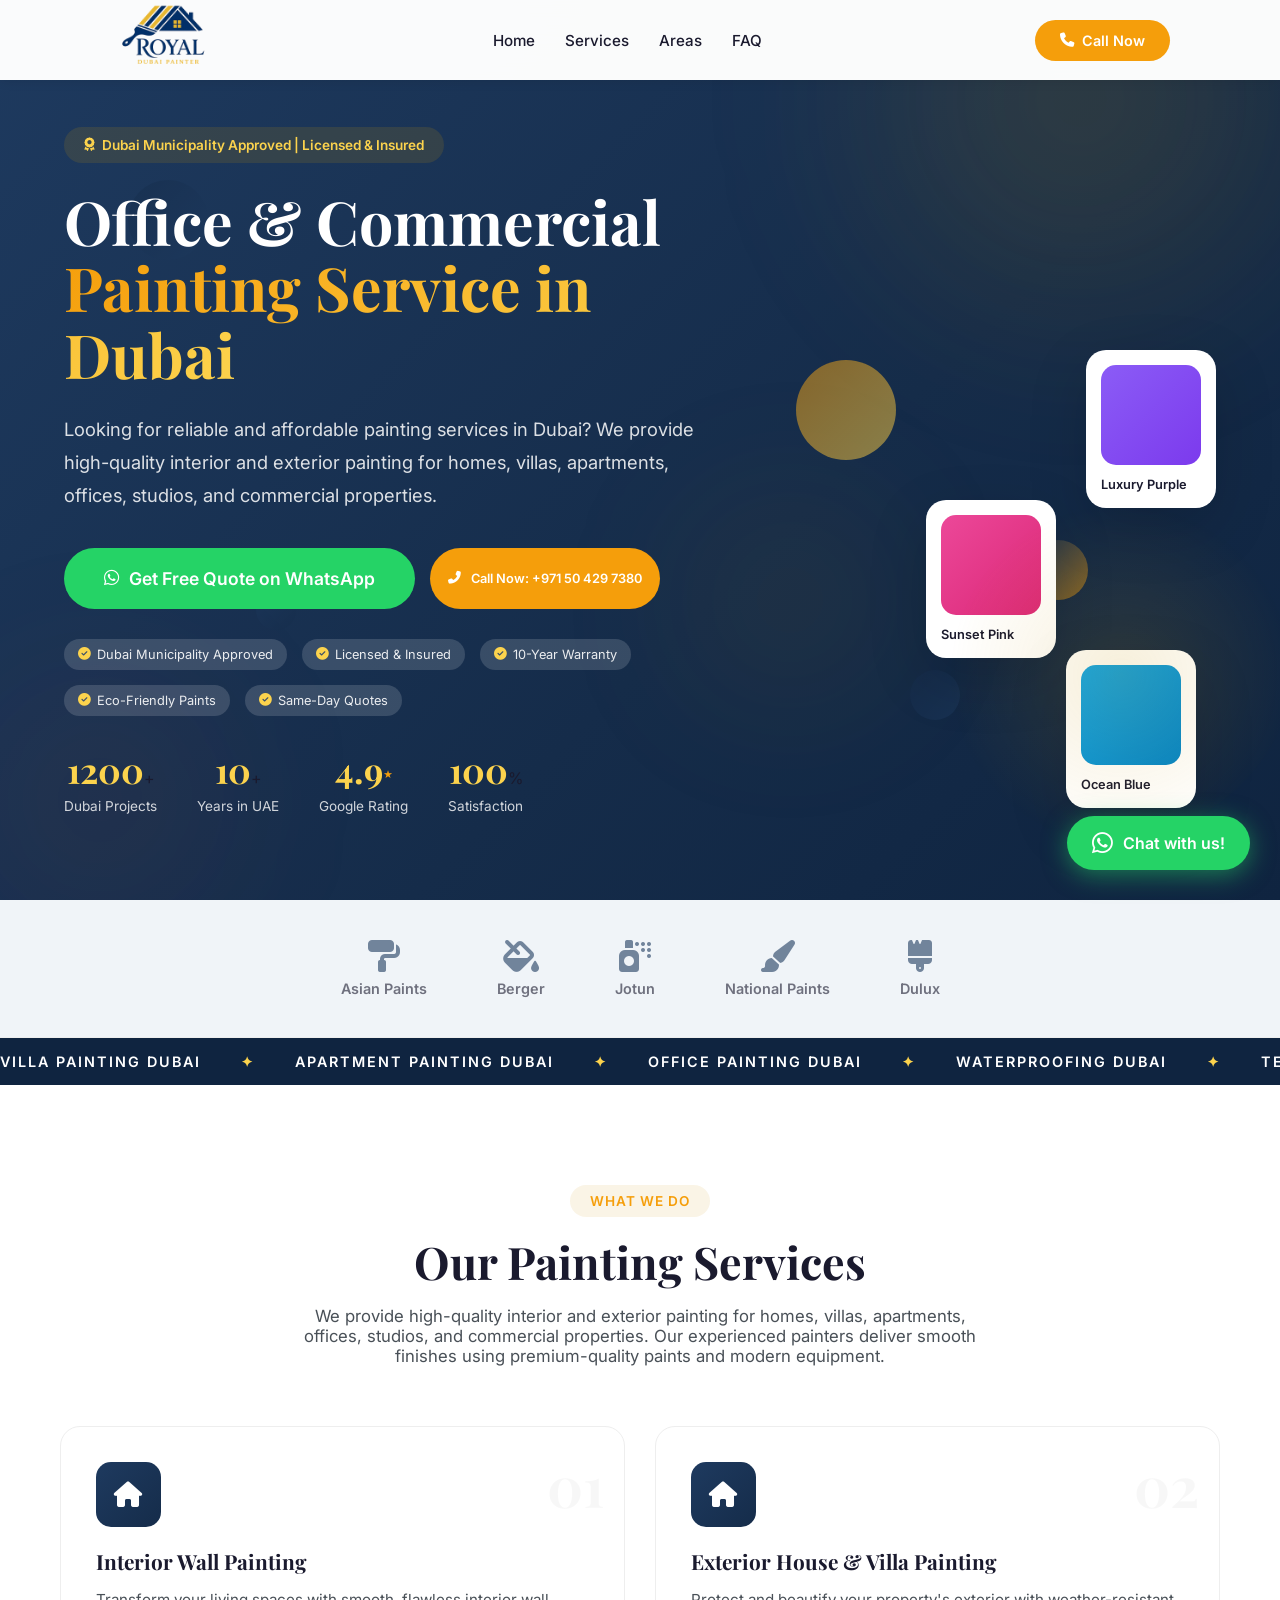
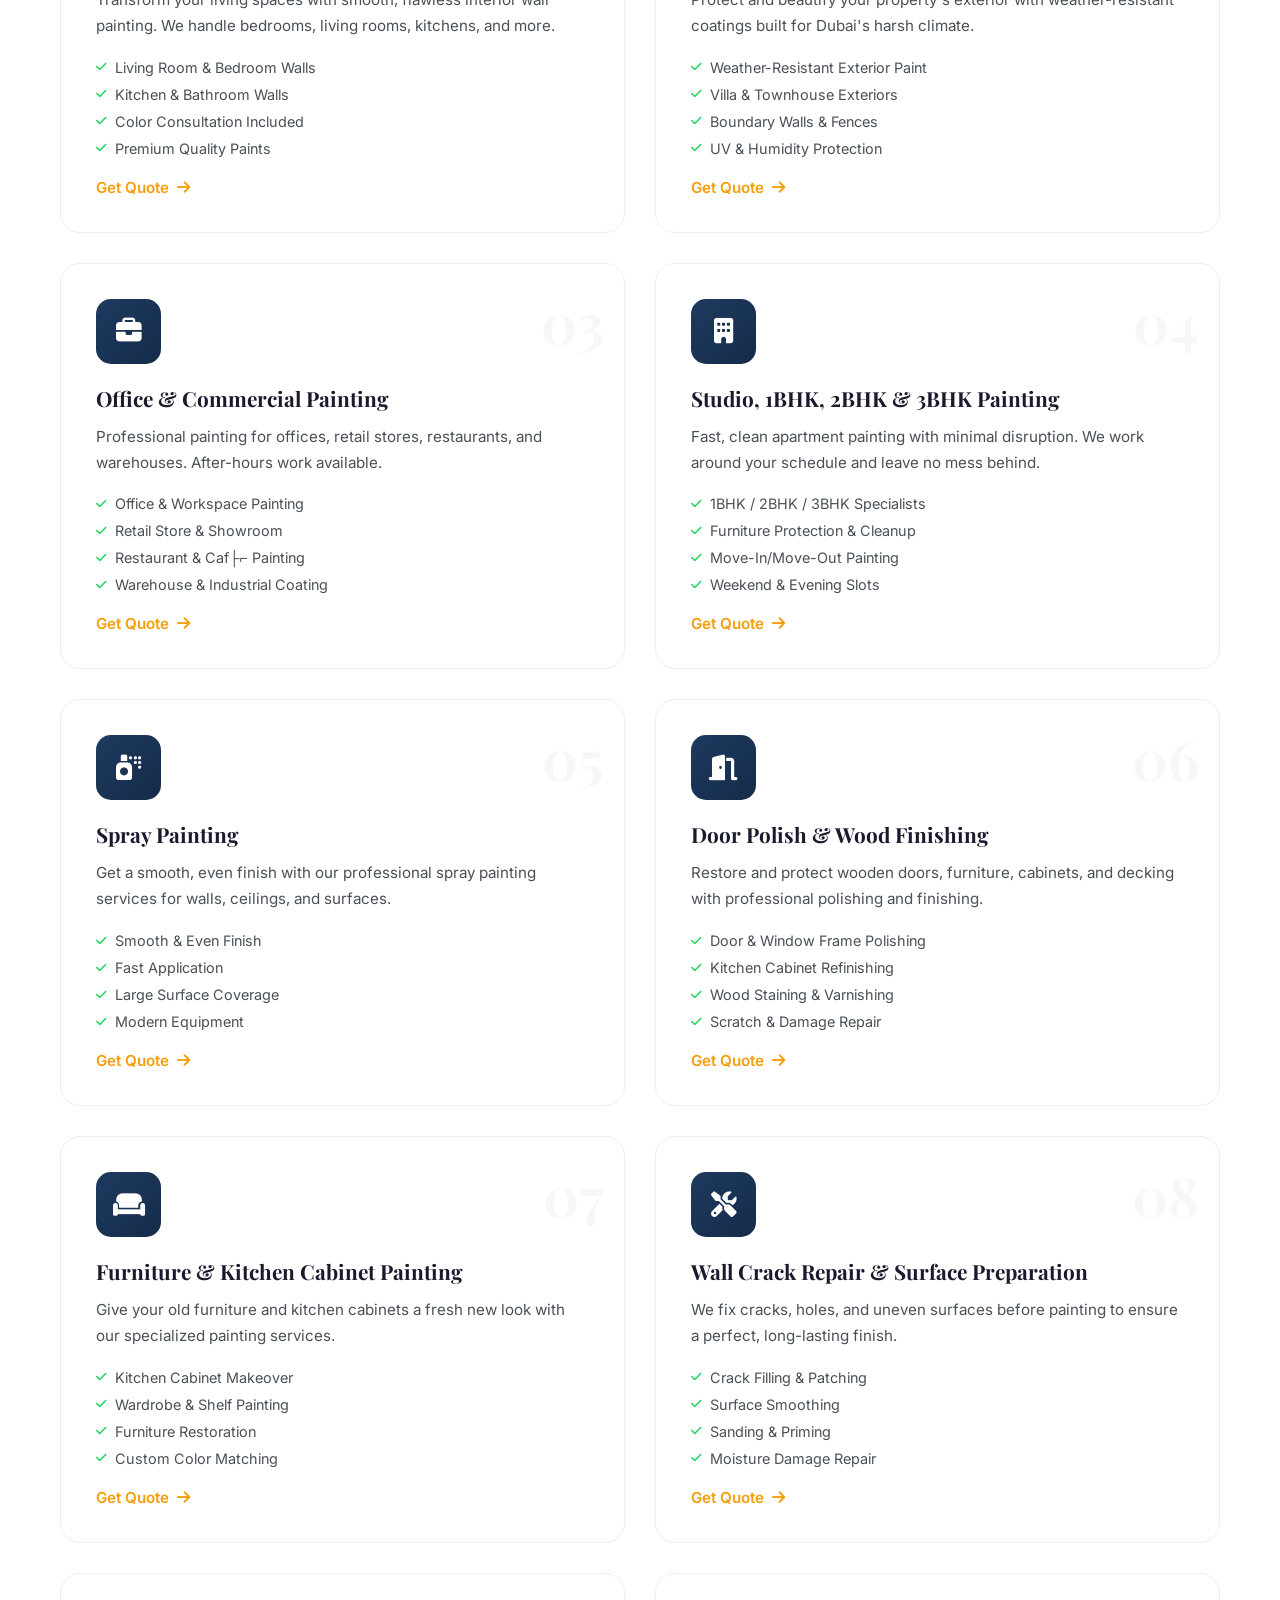
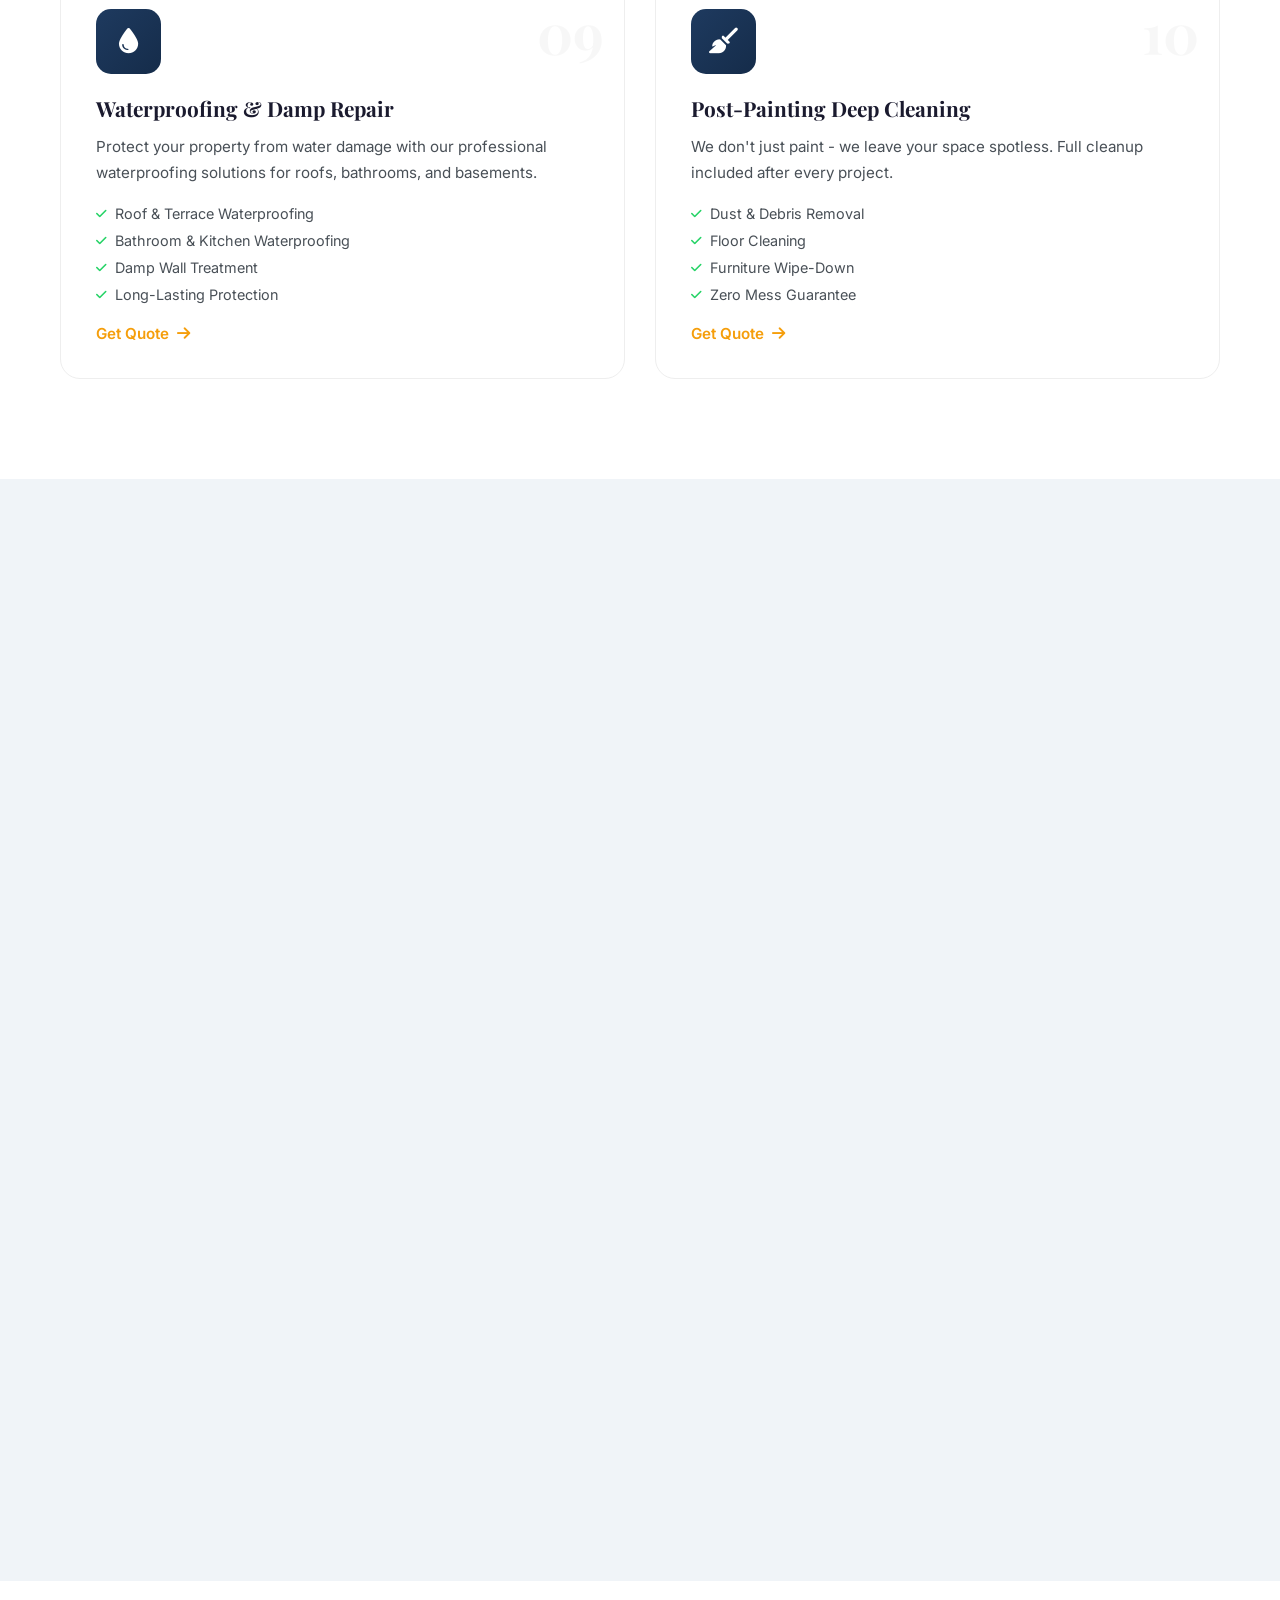
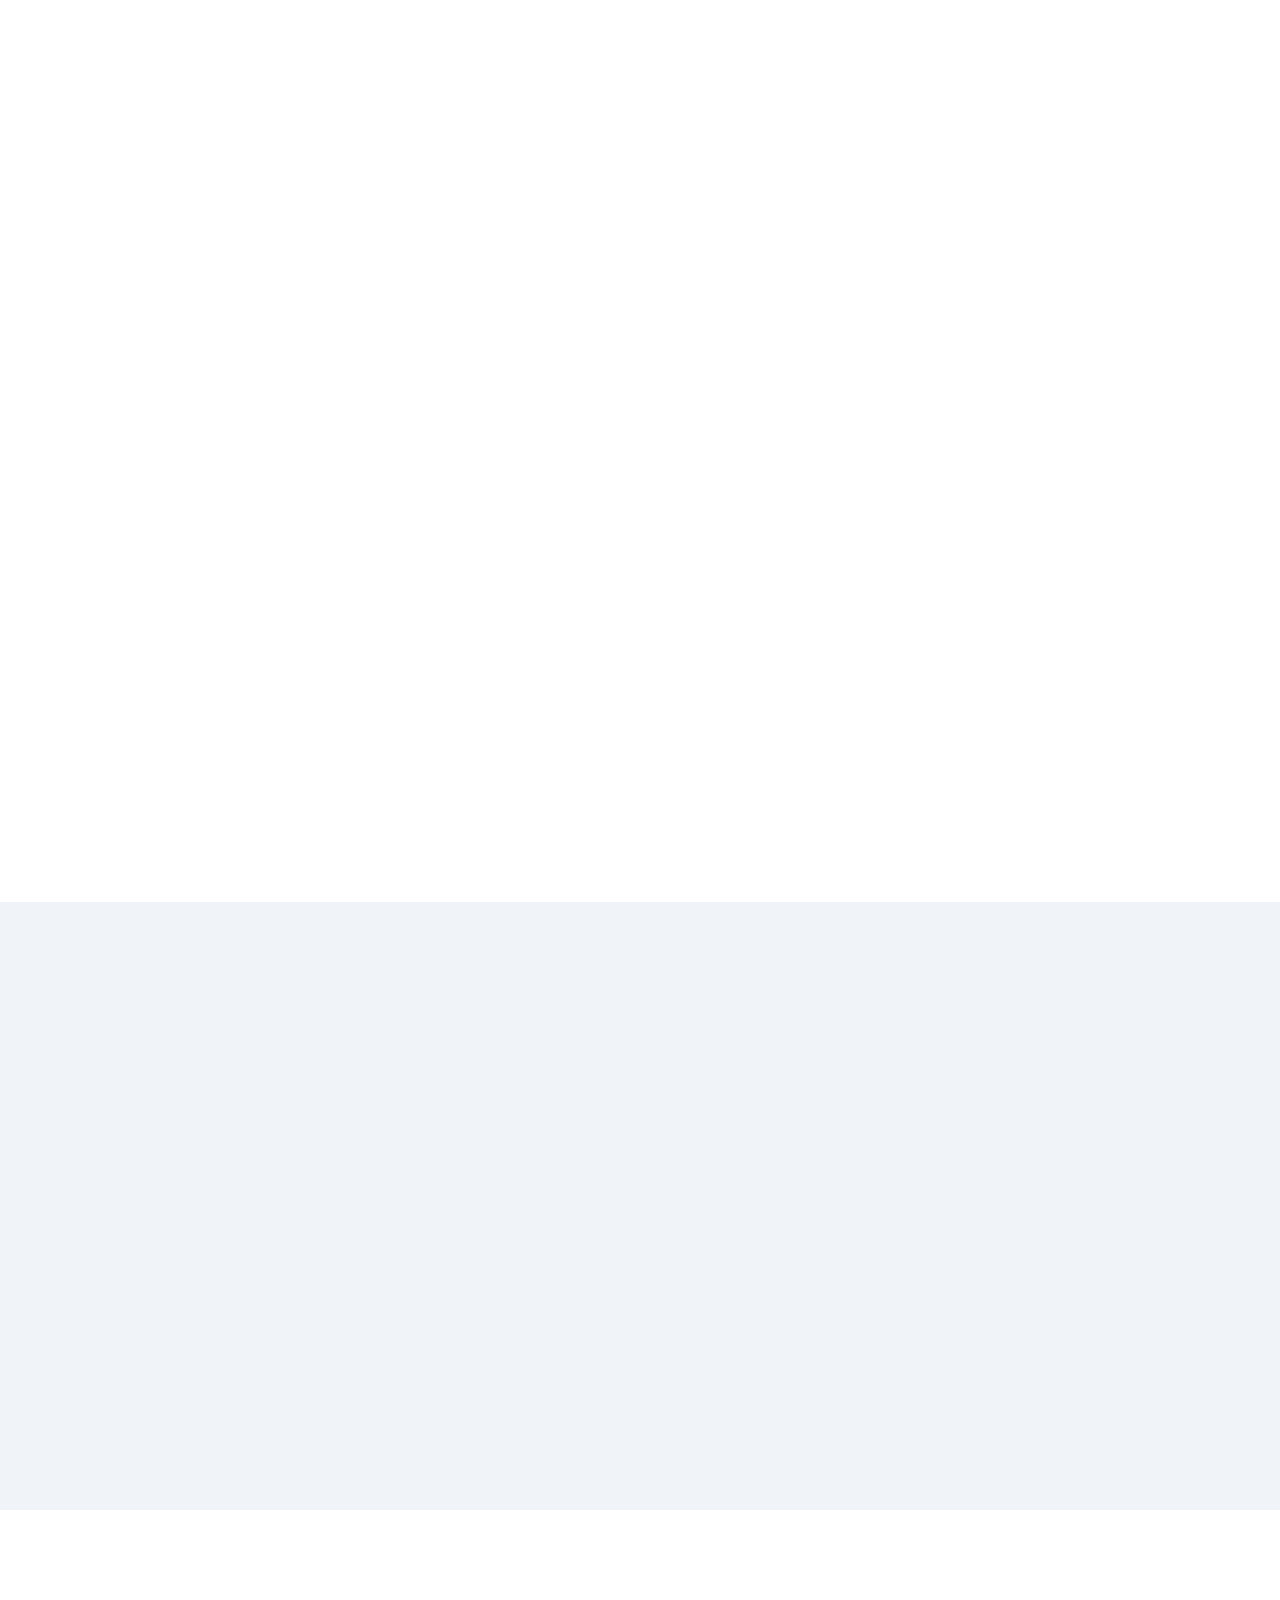
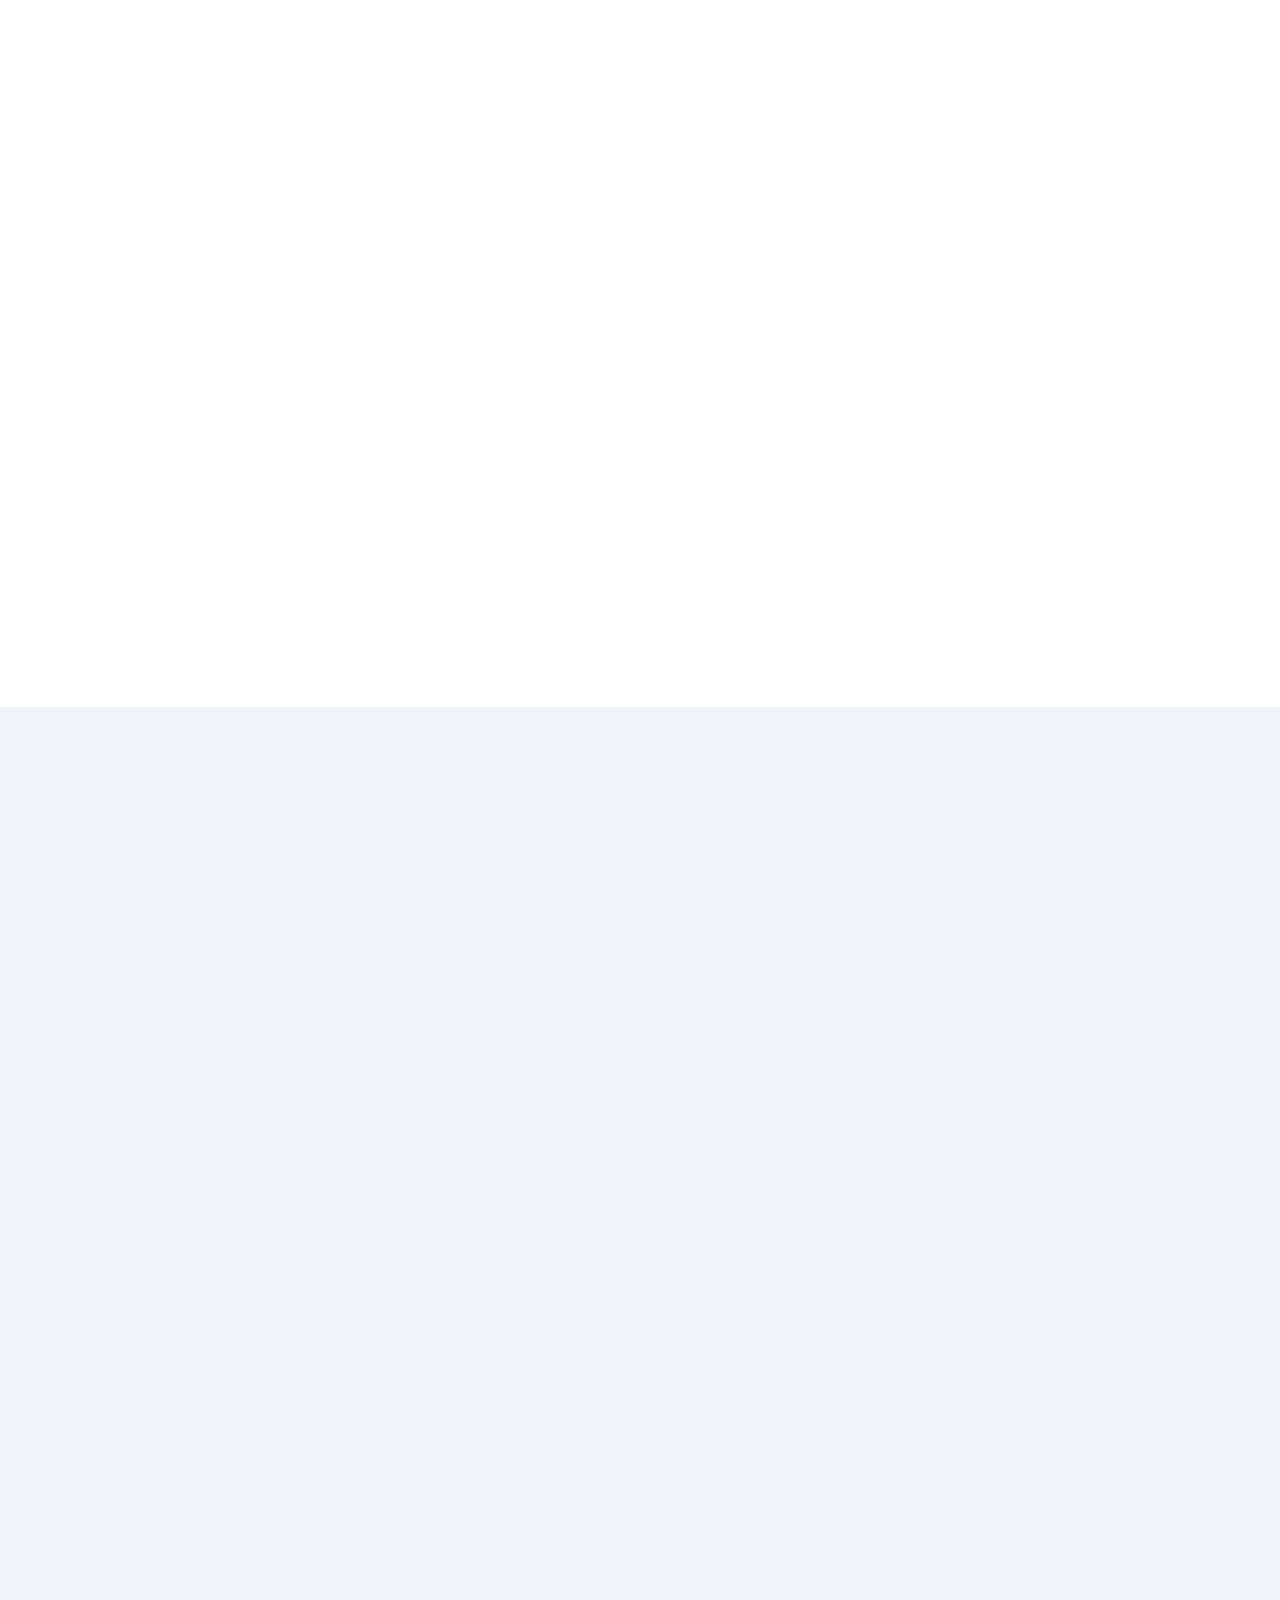
<file: office.html>
﻿<!DOCTYPE html>
<html lang="en">
<head>
    <meta charset="UTF-8">
    <meta name="viewport" content="width=device-width, initial-scale=1.0">
    <meta name="description" content="Office & Commercial Painting Service in Dubai | Free Quote in 30 Minutes | Dubai Municipality Approved | Licensed & Insured">
    <meta name="keywords" content="painting services dubai, villa painting dubai, apartment painters dubai, office painting dubai, painters in dubai">
    <meta name="robots" content="index, follow">
    <link rel="canonical" href="https://paint-services-three.vercel.app/">
    <meta property="og:title" content="Painting Services Dubai | Free Quote | Royal Dubai Painter">
    <meta property="og:description" content="Dubai's Most Trusted Painting Service. 1,200+ Properties Painted. Rated 4.9&#9733; on Google.">
    <meta property="og:type" content="website">
    <meta property="og:url" content="https://yourdomain.ae">
    <title>Office & Commercial Painting Service in Dubai | Free Quote | Royal Dubai Painter</title>
    <style>*{margin:0;padding:0;box-sizing:border-box}:root{--primary:#1E3A5F;--primary-dark:#152C4A;--secondary:#0F2440;--accent:#F59E0B;--accent-light:#FCD34D;--whatsapp:#25D366;--text-primary:#1a1a2e;--text-secondary:#495057;--bg-light:#f0f4f8;--white:#ffffff;--shadow-sm:0 2px 10px rgba(0,0,0,0.08);--transition:all 0.3s ease}body{font-family:Inter,sans-serif;color:var(--text-primary);overflow-x:hidden;background:var(--white)}.navbar{position:fixed;top:0;left:0;width:100%;height:80px;padding:0;z-index:1000;transition:var(--transition);overflow:hidden}.navbar,.navbar.scrolled{background:rgba(255,255,255,0.98);backdrop-filter:blur(20px);box-shadow:var(--shadow-sm)}.nav-container{display:flex;align-items:center;max-width:1100px;margin:0 auto;padding:0 20px;height:100%;justify-content:space-between}.logo{display:flex;align-items:center;gap:10px;text-decoration:none}.logo-img{height:110px;width:auto}.nav-links{display:flex;list-style:none;gap:30px}.nav-links a{color:var(--text-primary);font-weight:500;font-size:0.95rem;text-decoration:none;transition:var(--transition)}.btn-glow{display:inline-flex;align-items:center;gap:8px;padding:12px 25px;background:var(--accent);color:var(--white);border-radius:50px;font-size:0.9rem;text-decoration:none;transition:var(--transition)}.mobile-toggle{display:none;flex-direction:column;gap:5px;background:0 0;border:0;cursor:pointer;padding:5px}.mobile-toggle span{width:25px;height:3px;background:var(--text-primary);border-radius:3px;transition:var(--transition)}.mobile-menu{position:fixed;height:100vh;background:var(--white);z-index:9998;flex-direction:column;justify-content:center;gap:20px;opacity:0;visibility:hidden;transition:all 0.3s ease}.mobile-nav-links{list-style:none;text-align:center}.mobile-nav-links a{color:var(--text-primary);font-weight:600;font-size:1.4rem;text-decoration:none;transition:var(--transition)}.mobile-nav-links li{margin:15px 0}.sticky-cta-bar{display:none}.hero-v2{min-height:100vh;display:flex;align-items:center;position:relative;overflow:hidden;background:linear-gradient(135deg,#1e3a5f 0,#152c4a 60%,#0f2440 100%);padding:120px 0 80px}.hero-content-v2{position:relative;z-index:2;max-width:700px;padding-left:5%}.hero-badge{display:inline-flex;align-items:center;gap:8px;background:rgba(200,150,12,0.15);color:var(--accent-light);padding:10px 20px;border-radius:50px;font-size:0.85rem;font-weight:600;margin-bottom:25px}.hero-title{font-family:"Playfair Display",serif;font-size:3.8rem;line-height:1.1;margin-bottom:25px;color:var(--white)}.gradient-text{background:linear-gradient(135deg,#F59E0B,#FCD34D);-webkit-background-clip:text;-webkit-text-fill-color:transparent;background-clip:text}.hero-subtitle{font-size:1.15rem;color:rgba(255,255,255,0.85);line-height:1.8;margin-bottom:35px}.hero-actions{display:flex;gap:15px;margin-bottom:30px;flex-wrap:wrap}.btn-primary-v2{background:var(--accent)}.btn-whatsapp-v2{display:inline-flex;align-items:center;gap:10px;padding:16px 30px;color:var(--white);border-radius:50px;text-decoration:none;font-weight:600;font-size:0.95rem;transition:var(--transition)}.trust-badges{display:flex;gap:15px;flex-wrap:wrap;margin-bottom:30px}.badge{display:flex;align-items:center;gap:6px;font-size:0.8rem;color:rgba(255,255,255,0.9);background:rgba(255,255,255,0.15);padding:8px 14px;border-radius:20px}.hero-stats{display:flex;gap:40px}.stat{text-align:center}.stat-number{font-family:"Playfair Display",serif}.stat-label{display:block;font-size:0.85rem;color:rgba(255,255,255,0.8);margin-top:5px}.hero-visual{position:absolute;right:5%;top:50%;transform:translateY(-50%);z-index:2}.trust-bar{padding:30px 0;background:var(--bg-light);border-bottom:1px solid #eee}.brands-grid{display:flex;justify-content:center;align-items:center;flex-wrap:wrap;gap:50px}.brand-item{padding:10px;opacity:0.6}.marquee-section{padding:15px 0;background:var(--secondary);overflow:hidden}.marquee{display:flex;overflow:hidden}.marquee-content{display:flex;gap:40px;animation:marquee 25s linear infinite;white-space:nowrap}.marquee-content span{color:var(--white);font-size:0.9rem;font-weight:600;letter-spacing:2px}.container-v2{max-width:1200px;margin:0 auto;padding:0 20px}.whatsapp-float-v2{position:fixed;bottom:30px;right:30px;background:var(--whatsapp);border-radius:50px;padding:15px 25px;display:flex;align-items:center;gap:10px;color:var(--white);text-decoration:none;font-weight:600;box-shadow:0 5px 25px rgba(37,211,102,0.5);z-index:1000}.back-to-top{position:fixed;bottom:100px;right:30px;width:50px;height:50px;background:var(--white);border:none;border-radius:50%;cursor:pointer;display:flex;align-items:center;justify-content:center;box-shadow:var(--shadow-sm);opacity:0;visibility:hidden;z-index:999}@keyframes marquee{0%{transform:translateX(0)}100%{transform:translateX(-50%)}}</style>
    
    
    
    
    <link rel="preconnect" href="https://fonts.googleapis.com">
    <link rel="preconnect" href="https://fonts.gstatic.com" crossorigin>
    <link rel="dns-prefetch" href="https://cdnjs.cloudflare.com">
    <link rel="preload" href="logo.webp" as="image" type="image/webp" fetchpriority="high">
    <link rel="stylesheet" href="https://fonts.googleapis.com/css2?family=Playfair+Display:wght@400;500;600;700&family=Inter:wght@300;400;500;600;700&display=swap" media="print" onload="this.media='all'">
    <noscript><link rel="stylesheet" href="https://fonts.googleapis.com/css2?family=Playfair+Display:wght@400;500;600;700&family=Inter:wght@300;400;500;600;700&display=swap"></noscript>
    <link rel="preload" href="https://cdnjs.cloudflare.com/ajax/libs/font-awesome/6.4.0/css/all.min.css" as="style" onload="this.onload=null;this.rel='stylesheet'">
    <noscript><link rel="stylesheet" href="https://cdnjs.cloudflare.com/ajax/libs/font-awesome/6.4.0/css/all.min.css"></noscript>
    <link rel="stylesheet" href="styles.min.css" media="print" onload="this.media='all'">
    <noscript><link rel="stylesheet" href="styles.min.css"></noscript>
    <style>
    .faq-answer{max-height:0!important;overflow:hidden!important;padding:0 25px!important;transition:max-height .3s ease,padding .3s ease}
    .faq-item.active .faq-answer{max-height:500px!important;padding:0 25px 20px!important}
    .faq-item.active .faq-question i{transform:rotate(180deg)}
    .trust-bar,.marquee-section,.services-v2,.why-us-v2,.transformation-section,.process-section,.testimonials-v2,.areas-section,.faq-section,.final-cta,.footer-v2{content-visibility:auto;contain-intrinsic-size:auto 800px}
    .hero-v2 .gradient-orb,.hero-v2 .floating-shapes .shape,.hero-v2 .paint-card,.hero-v2 .paint-splash{will-change:transform}
    @media(prefers-reduced-motion:reduce){.hero-v2 .gradient-orb,.hero-v2 .floating-shapes .shape,.hero-v2 .paint-card,.hero-v2 .paint-splash,.marquee-content,.whatsapp-float-v2,.urgency-badge{animation:none!important;transition:none!important}}
    @media(max-width:768px){.sticky-cta-bar{display:flex}body{padding-bottom:80px}.nav-cta,.nav-links{display:none}.mobile-toggle{display:flex}.mobile-menu{top:0;left:0;width:100%;display:flex;align-items:center}.mobile-menu.active{opacity:1;visibility:visible}.mobile-toggle.active span:nth-child(1){transform:rotate(45deg) translate(5px,5px)}.mobile-toggle.active span:nth-child(2){opacity:0}.mobile-toggle.active span:nth-child(3){transform:rotate(-45deg) translate(5px,-5px)}.container-v2{padding:0 15px}.hero-v2{padding:100px 0 60px;min-height:auto}.hero-content-v2{padding:0 15px;text-align:center}.hero-title{font-size:2.3rem;line-height:1.2}.hero-subtitle{font-size:1rem;line-height:1.6}.section-header h2{font-size:2rem}.section-header p,.step-content h3{font-size:.95rem}.section-header{margin-bottom:40px}.hero-actions{flex-direction:column;align-items:center;gap:10px}.cta-buttons a,.hero-actions .btn-outline-v2,.hero-actions .btn-primary-v2,.hero-actions .btn-whatsapp-v2{width:100%;max-width:320px;justify-content:center}.hero-actions .hero-btn-whatsapp{width:100%;padding:18px 30px;font-size:1.05rem;text-align:center}.hero-actions .hero-btn-call{width:auto;padding:10px 24px;font-size:.8rem;margin:0 auto}.trust-badges{gap:10px}.badge{font-size:.7rem;padding:6px 10px}.hero-stats{display:grid;grid-template-columns:repeat(2,1fr);gap:20px;width:100%;max-width:400px;margin:0 auto}.stat-number{font-size:1.8rem}.stat-label{font-size:.75rem}.features-grid{grid-template-columns:1fr;gap:20px}.feature{padding:25px 15px}.feature-icon{width:60px;height:60px}.gallery-grid{grid-template-columns:repeat(2,1fr);gap:10px}.gallery-item img{height:180px}.process-timeline{grid-template-columns:1fr;gap:25px}.process-step{display:flex;align-items:flex-start;gap:15px;text-align:left}.step-icon{min-width:60px;width:60px;height:60px;margin:0}.step-content p{font-size:.85rem}.testimonials-grid{gap:20px}.testimonial-card{padding:25px}.testimonial-text{font-size:.9rem;line-height:1.6}.areas-grid{grid-template-columns:repeat(2,1fr);gap:10px}.area-item{padding:12px 10px;font-size:.85rem}.cta-content h2{font-size:2rem}.cta-buttons{flex-direction:column;align-items:center;gap:12px}.urgency-badge{font-size:.85rem;padding:12px 20px}.footer-grid{grid-template-columns:1fr;text-align:left;gap:20px}.footer-brand .logo,.social-links{justify-content:flex-start}.footer-contact h3,.footer-links h3{margin-top:15px;margin-bottom:10px}.whatsapp-float-v2{display:none!important}.back-to-top{bottom:90px;right:20px;width:45px;height:45px}.marquee-content span{font-size:.75rem;letter-spacing:1px}.brands-grid{gap:30px}.brand-item i{font-size:1.5rem}.brand-item span{font-size:.8rem}.faq-question{padding:15px 20px}.faq-answer p,.faq-question h3{font-size:.9rem}.faq-answer{padding:0 20px 15px}.hero-v2 .floating-shapes .shape,.hero-v2 .paint-splash{display:none}.hero-v2 .paint-card{display:none}}
    </style>
    <!-- Structured Data -->
    <script type="application/ld+json">
    {
        "@context": "https://schema.org",
        "@type": "LocalBusiness",
        "name": "Royal Dubai Painter",
        "description": "Premium Painting Services in Dubai - Villa, Apartment & Office Painting with Free Quote in 30 Minutes",
        "url": "https://paint-services-three.vercel.app",
        "telephone": "+971504297380",
        "email": "fasthomefix90@gmail.com",
        "address": {
            "@type": "PostalAddress",
            "addressLocality": "Dubai",
            "addressCountry": "AE"
        },
        "geo": {
            "@type": "GeoCoordinates",
            "latitude": "25.2048",
            "longitude": "55.2708"
        },
        "areaServed": ["Dubai", "Sharjah", "Ajman"],
        "aggregateRating": {
            "@type": "AggregateRating",
            "ratingValue": "4.9",
            "reviewCount": "230"
        },
        "priceRange": "$$",
        "openingHours": "Mo-Su 00:00-23:59",
        "hasOfferCatalog": {
            "@type": "OfferCatalog",
            "name": "Painting Services",
            "itemListElement": [
                {"@type": "Offer", "itemOffered": {"@type": "Service", "name": "Interior Wall Painting"}},
                {"@type": "Offer", "itemOffered": {"@type": "Service", "name": "Exterior House & Villa Painting"}},
                {"@type": "Offer", "itemOffered": {"@type": "Service", "name": "Office & Commercial Painting"}},
                {"@type": "Offer", "itemOffered": {"@type": "Service", "name": "Apartment Painting"}},
                {"@type": "Offer", "itemOffered": {"@type": "Service", "name": "Spray Painting"}},
                {"@type": "Offer", "itemOffered": {"@type": "Service", "name": "Door Polish & Wood Finishing"}},
                {"@type": "Offer", "itemOffered": {"@type": "Service", "name": "Furniture & Kitchen Cabinet Painting"}},
                {"@type": "Offer", "itemOffered": {"@type": "Service", "name": "Wall Crack Repair"}},
                {"@type": "Offer", "itemOffered": {"@type": "Service", "name": "Waterproofing & Damp Repair"}},
                {"@type": "Offer", "itemOffered": {"@type": "Service", "name": "Post-Painting Deep Cleaning"}}
            ]
        }
    }
    </script>
    <script type="application/ld+json">
    {
        "@context": "https://schema.org",
        "@type": "FAQPage",
        "mainEntity": [
            {
                "@type": "Question",
                "name": "Do you provide free quotes?",
                "acceptedAnswer": {
                    "@type": "Answer",
                    "text": "Yes! We provide 100% free quotes. Call us or WhatsApp, and we'll either give you an estimate over the phone or schedule a free site visit within 24 hours."
                }
            },
            {
                "@type": "Question",
                "name": "How long does it take to paint an apartment?",
                "acceptedAnswer": {
                    "@type": "Answer",
                    "text": "A standard 1-2 BHK apartment is completed quickly. Larger apartments and villas depend on the scope of work."
                }
            },
            {
                "@type": "Question",
                "name": "Do I need to empty my apartment before painting?",
                "acceptedAnswer": {
                    "@type": "Answer",
                    "text": "No! We move and cover all your furniture. You just need to remove small valuables and personal items from the rooms being painted."
                }
            },
            {
                "@type": "Question",
                "name": "What paint brands do you use?",
                "acceptedAnswer": {
                    "@type": "Answer",
                    "text": "We exclusively use premium brands - Asian Paints, Berger, Jotun, and National Paints. We never use cheap or unbranded paints."
                }
            },
            {
                "@type": "Question",
                "name": "Do you offer a warranty?",
                "acceptedAnswer": {
                    "@type": "Answer",
                    "text": "Yes! We provide a 10-year workmanship warranty on all projects. If anything peels or cracks due to our work, we fix it absolutely free."
                }
            },
            {
                "@type": "Question",
                "name": "Can you work on weekends or after hours?",
                "acceptedAnswer": {
                    "@type": "Answer",
                    "text": "Absolutely. We offer flexible scheduling including weekends and after-hours work for commercial properties."
                }
            },
            {
                "@type": "Question",
                "name": "Are you licensed and insured?",
                "acceptedAnswer": {
                    "@type": "Answer",
                    "text": "Yes. We are fully licensed (Dubai Trade License) and carry comprehensive liability insurance for your complete peace of mind."
                }
            },
            {
                "@type": "Question",
                "name": "Do you serve areas outside Dubai?",
                "acceptedAnswer": {
                    "@type": "Answer",
                    "text": "Yes! We also serve Sharjah, Ajman, and other emirates. Contact us for availability in your area."
                }
            }
        ]
    }
    </script>
</head>
<body>
    <!-- Sticky CTA Bar (Mobile) -->
    <div class="sticky-cta-bar">
        <a href="https://wa.me/971504297380?text=Hi%20I%20need%20painting%20services%20in%20Dubai" class="sticky-whatsapp" target="_blank" rel="noopener noreferrer" aria-label="Contact us on WhatsApp">
            <i class="fab fa-whatsapp"></i> WhatsApp
        </a>
        <a href="tel:+971504297380" class="sticky-call">
            <i class="fas fa-phone"></i> Call Now
        </a>
    </div>

    <!-- Navigation -->
    <nav class="navbar">
        <div class="nav-container">
            <a href="#home" class="logo">
                <img src="logo.webp" alt="Royal Dubai Painter" class="logo-img" width="110" height="70">
            </a>
            <ul class="nav-links">
                <li><a href="#home">Home</a></li>
                <li><a href="#services">Services</a></li>
                <li><a href="#areas">Areas</a></li>
                <li><a href="#faq">FAQ</a></li>
            </ul>
            <div class="nav-cta">
                <a href="tel:+971504297380" class="btn-glow">
                    <i class="fas fa-phone"></i> Call Now
                </a>
            </div>
            <button class="mobile-toggle" aria-label="Open mobile menu">
                <span></span>
                <span></span>
                <span></span>
            </button>
        </div>
    </nav>

    <!-- Mobile Menu Overlay -->
    <div class="mobile-menu" id="mobileMenu">
        <div class="mobile-menu-header">
            <a href="#home" class="logo">
                <img src="logo.webp" alt="Royal Dubai Painter" class="logo-img" width="110" height="70">
            </a>
            <button class="mobile-close" id="mobileClose" aria-label="Close mobile menu"><i class="fas fa-times"></i></button>
        </div>
        <ul class="mobile-nav-links">
            <li><a href="#home">Home</a></li>
            <li><a href="#services">Services</a></li>
            <li><a href="#areas">Areas</a></li>
            <li><a href="#faq">FAQ</a></li>
        </ul>
        <a href="tel:+971504297380" class="btn-glow" style="margin-top: 20px;"><i class="fas fa-phone"></i> Call Now</a>
    </div>

    <!-- Hero Section -->
    <section id="home" class="hero-v2">
        <div class="hero-bg">
            <div class="gradient-orb orb-1"></div>
            <div class="gradient-orb orb-2"></div>
            <div class="gradient-orb orb-3"></div>
            <div class="floating-shapes">
                <div class="shape shape-1"></div>
                <div class="shape shape-2"></div>
                <div class="shape shape-3"></div>
                <div class="shape shape-4"></div>
                <div class="shape shape-5"></div>
            </div>
        </div>
        <div class="hero-content-v2">
            <div class="hero-badge">
                <i class="fas fa-award"></i> Dubai Municipality Approved | Licensed & Insured
            </div>
            <h1 class="hero-title">
                <span class="line-1">Office & Commercial</span>
                <span class="line-2"><span class="gradient-text">Painting Service in Dubai</span></span>
            </h1>
            <p class="hero-subtitle">
                Looking for reliable and affordable painting services in Dubai? We provide high-quality interior and exterior painting for homes, villas, apartments, offices, studios, and commercial properties.
            </p>
            <div class="hero-actions">
                <a href="https://wa.me/971504297380?text=Hi%20I%20need%20painting%20services%20in%20Dubai" class="btn-whatsapp-v2 hero-btn-whatsapp" target="_blank" rel="noopener noreferrer" aria-label="Get free painting quote on WhatsApp">
                    <i class="fab fa-whatsapp"></i>
                    <span>Get Free Quote on WhatsApp</span>
                </a>
                <a href="tel:+971504297380" class="btn-primary-v2 hero-btn-call">
                    <i class="fas fa-phone-alt"></i>
                    <span>Call Now: +971 50 429 7380</span>
                </a>
            </div>
            <div class="trust-badges">
                <div class="badge"><i class="fas fa-check-circle"></i> Dubai Municipality Approved</div>
                <div class="badge"><i class="fas fa-check-circle"></i> Licensed & Insured</div>
                <div class="badge"><i class="fas fa-check-circle"></i> 10-Year Warranty</div>
                <div class="badge"><i class="fas fa-check-circle"></i> Eco-Friendly Paints</div>
                <div class="badge"><i class="fas fa-check-circle"></i> Same-Day Quotes</div>
            </div>
            <div class="hero-stats">
                <div class="stat">
                    <span class="stat-number" data-count="1200">1200</span>+
                    <span class="stat-label">Dubai Projects</span>
                </div>
                <div class="stat">
                    <span class="stat-number" data-count="10">10</span>+
                    <span class="stat-label">Years in UAE</span>
                </div>
                <div class="stat">
                    <span class="stat-number" data-count="4.9">4.9</span><span style="color:#F59E0B;font-size:0.6em;vertical-align:super">&#9733;</span>
                    <span class="stat-label">Google Rating</span>
                </div>
                <div class="stat">
                    <span class="stat-number" data-count="100">100</span>%
                    <span class="stat-label">Satisfaction</span>
                </div>
            </div>
        </div>
        <div class="hero-visual">
            <div class="paint-card card-1">
                <div class="card-color" style="background: linear-gradient(135deg, #8B5CF6 0%, #7C3AED 100%)"></div>
                <span>Luxury Purple</span>
            </div>
            <div class="paint-card card-2">
                <div class="card-color" style="background: linear-gradient(135deg, #EC4899 0%, #DB2777 100%)"></div>
                <span>Sunset Pink</span>
            </div>
            <div class="paint-card card-3">
                <div class="card-color" style="background: linear-gradient(135deg, #0EA5E9 0%, #0284C7 100%)"></div>
                <span>Ocean Blue</span>
            </div>
            <div class="paint-splash"></div>
        </div>
    </section>

    <!-- Trust Bar (Scrolling Logos) -->
    <section class="trust-bar">
        <div class="container-v2">
            <div class="brands-grid">
                <div class="brand-item"><i class="fas fa-paint-roller"></i><span>Asian Paints</span></div>
                <div class="brand-item"><i class="fas fa-fill-drip"></i><span>Berger</span></div>
                <div class="brand-item"><i class="fas fa-spray-can"></i><span>Jotun</span></div>
                <div class="brand-item"><i class="fas fa-paint-brush"></i><span>National Paints</span></div>
                <div class="brand-item"><i class="fas fa-brush"></i><span>Dulux</span></div>
            </div>
        </div>
    </section>

    <!-- Marquee Section -->
    <section class="marquee-section">
        <div class="marquee">
            <div class="marquee-content">
                <span>VILLA PAINTING DUBAI</span>
                <span class="dot">&#10022;</span>
                <span>APARTMENT PAINTING DUBAI</span>
                <span class="dot">&#10022;</span>
                <span>OFFICE PAINTING DUBAI</span>
                <span class="dot">&#10022;</span>
                <span>WATERPROOFING DUBAI</span>
                <span class="dot">&#10022;</span>
                <span>TEXTURE PAINTING DUBAI</span>
                <span class="dot">&#10022;</span>
                <span>WOOD POLISHING DUBAI</span>
                <span class="dot">&#10022;</span>
                <span>DUBAI MARINA</span>
                <span class="dot">&#10022;</span>
                <span>DOWNTOWN DUBAI</span>
                <span class="dot">&#10022;</span>
            </div>
        </div>
    </section>

    <!-- Services Section -->
    <section id="services" class="services-v2">
        <div class="container-v2">
            <div class="section-header">
                <span class="section-tag">What We Do</span>
                <h2>Our Painting Services</h2>
                <p>We provide high-quality interior and exterior painting for homes, villas, apartments, offices, studios, and commercial properties. Our experienced painters deliver smooth finishes using premium-quality paints and modern equipment.</p>
            </div>
            <div class="services-showcase">
                <div class="service-item" data-service="1">
                    <div class="service-icon-wrap"><i class="fas fa-home"></i></div>
                    <div class="service-content">
                        <h3>Interior Wall Painting</h3>
                        <p>Transform your living spaces with smooth, flawless interior wall painting. We handle bedrooms, living rooms, kitchens, and more.</p>
                        <ul class="service-features">
                            <li><i class="fas fa-check"></i> Living Room & Bedroom Walls</li>
                            <li><i class="fas fa-check"></i> Kitchen & Bathroom Walls</li>
                            <li><i class="fas fa-check"></i> Color Consultation Included</li>
                            <li><i class="fas fa-check"></i> Premium Quality Paints</li>
                        </ul>
                        <a href="https://wa.me/971504297380?text=Hi%20I%20need%20interior%20wall%20painting" class="card-link" target="_blank" rel="noopener noreferrer" aria-label="Get interior painting quote on WhatsApp">Get Quote <i class="fas fa-arrow-right"></i></a>
                    </div>
                    <div class="service-number">01</div>
                </div>

                <div class="service-item" data-service="2">
                    <div class="service-icon-wrap"><i class="fas fa-home"></i></div>
                    <div class="service-content">
                        <h3>Exterior House & Villa Painting</h3>
                        <p>Protect and beautify your property's exterior with weather-resistant coatings built for Dubai's harsh climate.</p>
                        <ul class="service-features">
                            <li><i class="fas fa-check"></i> Weather-Resistant Exterior Paint</li>
                            <li><i class="fas fa-check"></i> Villa & Townhouse Exteriors</li>
                            <li><i class="fas fa-check"></i> Boundary Walls & Fences</li>
                            <li><i class="fas fa-check"></i> UV & Humidity Protection</li>
                        </ul>
                        <a href="https://wa.me/971504297380?text=Hi%20I%20need%20exterior%20painting" class="card-link" target="_blank" rel="noopener noreferrer" aria-label="Get exterior painting quote on WhatsApp">Get Quote <i class="fas fa-arrow-right"></i></a>
                    </div>
                    <div class="service-number">02</div>
                </div>

                <div class="service-item" data-service="3">
                    <div class="service-icon-wrap"><i class="fas fa-briefcase"></i></div>
                    <div class="service-content">
                        <h3>Office & Commercial Painting</h3>
                        <p>Professional painting for offices, retail stores, restaurants, and warehouses. After-hours work available.</p>
                        <ul class="service-features">
                            <li><i class="fas fa-check"></i> Office & Workspace Painting</li>
                            <li><i class="fas fa-check"></i> Retail Store & Showroom</li>
                            <li><i class="fas fa-check"></i> Restaurant & Caf├⌐ Painting</li>
                            <li><i class="fas fa-check"></i> Warehouse & Industrial Coating</li>
                        </ul>
                        <a href="https://wa.me/971504297380?text=Hi%20I%20need%20commercial%20painting" class="card-link" target="_blank" rel="noopener noreferrer" aria-label="Get commercial painting quote on WhatsApp">Get Quote <i class="fas fa-arrow-right"></i></a>
                    </div>
                    <div class="service-number">03</div>
                </div>

                <div class="service-item" data-service="4">
                    <div class="service-icon-wrap"><i class="fas fa-building"></i></div>
                    <div class="service-content">
                        <h3>Studio, 1BHK, 2BHK & 3BHK Painting</h3>
                        <p>Fast, clean apartment painting with minimal disruption. We work around your schedule and leave no mess behind.</p>
                        <ul class="service-features">
                            <li><i class="fas fa-check"></i> 1BHK / 2BHK / 3BHK Specialists</li>
                            <li><i class="fas fa-check"></i> Furniture Protection & Cleanup</li>
                            <li><i class="fas fa-check"></i> Move-In/Move-Out Painting</li>
                            <li><i class="fas fa-check"></i> Weekend & Evening Slots</li>
                        </ul>
                        <a href="https://wa.me/971504297380?text=Hi%20I%20need%20apartment%20painting" class="card-link" target="_blank" rel="noopener noreferrer" aria-label="Get apartment painting quote on WhatsApp">Get Quote <i class="fas fa-arrow-right"></i></a>
                    </div>
                    <div class="service-number">04</div>
                </div>

                <div class="service-item" data-service="5">
                    <div class="service-icon-wrap"><i class="fas fa-spray-can"></i></div>
                    <div class="service-content">
                        <h3>Spray Painting</h3>
                        <p>Get a smooth, even finish with our professional spray painting services for walls, ceilings, and surfaces.</p>
                        <ul class="service-features">
                            <li><i class="fas fa-check"></i> Smooth & Even Finish</li>
                            <li><i class="fas fa-check"></i> Fast Application</li>
                            <li><i class="fas fa-check"></i> Large Surface Coverage</li>
                            <li><i class="fas fa-check"></i> Modern Equipment</li>
                        </ul>
                        <a href="https://wa.me/971504297380?text=Hi%20I%20need%20spray%20painting" class="card-link" target="_blank" rel="noopener noreferrer" aria-label="Get spray painting quote on WhatsApp">Get Quote <i class="fas fa-arrow-right"></i></a>
                    </div>
                    <div class="service-number">05</div>
                </div>

                <div class="service-item" data-service="6">
                    <div class="service-icon-wrap"><i class="fas fa-door-open"></i></div>
                    <div class="service-content">
                        <h3>Door Polish & Wood Finishing</h3>
                        <p>Restore and protect wooden doors, furniture, cabinets, and decking with professional polishing and finishing.</p>
                        <ul class="service-features">
                            <li><i class="fas fa-check"></i> Door & Window Frame Polishing</li>
                            <li><i class="fas fa-check"></i> Kitchen Cabinet Refinishing</li>
                            <li><i class="fas fa-check"></i> Wood Staining & Varnishing</li>
                            <li><i class="fas fa-check"></i> Scratch & Damage Repair</li>
                        </ul>
                        <a href="https://wa.me/971504297380?text=Hi%20I%20need%20door%20polish" class="card-link" target="_blank" rel="noopener noreferrer" aria-label="Get door polishing quote on WhatsApp">Get Quote <i class="fas fa-arrow-right"></i></a>
                    </div>
                    <div class="service-number">06</div>
                </div>

                <div class="service-item" data-service="7">
                    <div class="service-icon-wrap"><i class="fas fa-couch"></i></div>
                    <div class="service-content">
                        <h3>Furniture & Kitchen Cabinet Painting</h3>
                        <p>Give your old furniture and kitchen cabinets a fresh new look with our specialized painting services.</p>
                        <ul class="service-features">
                            <li><i class="fas fa-check"></i> Kitchen Cabinet Makeover</li>
                            <li><i class="fas fa-check"></i> Wardrobe & Shelf Painting</li>
                            <li><i class="fas fa-check"></i> Furniture Restoration</li>
                            <li><i class="fas fa-check"></i> Custom Color Matching</li>
                        </ul>
                        <a href="https://wa.me/971504297380?text=Hi%20I%20need%20furniture%20painting" class="card-link" target="_blank" rel="noopener noreferrer" aria-label="Get furniture painting quote on WhatsApp">Get Quote <i class="fas fa-arrow-right"></i></a>
                    </div>
                    <div class="service-number">07</div>
                </div>

                <div class="service-item" data-service="8">
                    <div class="service-icon-wrap"><i class="fas fa-tools"></i></div>
                    <div class="service-content">
                        <h3>Wall Crack Repair & Surface Preparation</h3>
                        <p>We fix cracks, holes, and uneven surfaces before painting to ensure a perfect, long-lasting finish.</p>
                        <ul class="service-features">
                            <li><i class="fas fa-check"></i> Crack Filling & Patching</li>
                            <li><i class="fas fa-check"></i> Surface Smoothing</li>
                            <li><i class="fas fa-check"></i> Sanding & Priming</li>
                            <li><i class="fas fa-check"></i> Moisture Damage Repair</li>
                        </ul>
                        <a href="https://wa.me/971504297380?text=Hi%20I%20need%20wall%20repair" class="card-link" target="_blank" rel="noopener noreferrer" aria-label="Get wall repair quote on WhatsApp">Get Quote <i class="fas fa-arrow-right"></i></a>
                    </div>
                    <div class="service-number">08</div>
                </div>

                <div class="service-item" data-service="9">
                    <div class="service-icon-wrap"><i class="fas fa-tint"></i></div>
                    <div class="service-content">
                        <h3>Waterproofing & Damp Repair</h3>
                        <p>Protect your property from water damage with our professional waterproofing solutions for roofs, bathrooms, and basements.</p>
                        <ul class="service-features">
                            <li><i class="fas fa-check"></i> Roof & Terrace Waterproofing</li>
                            <li><i class="fas fa-check"></i> Bathroom & Kitchen Waterproofing</li>
                            <li><i class="fas fa-check"></i> Damp Wall Treatment</li>
                            <li><i class="fas fa-check"></i> Long-Lasting Protection</li>
                        </ul>
                        <a href="https://wa.me/971504297380?text=Hi%20I%20need%20waterproofing" class="card-link" target="_blank" rel="noopener noreferrer" aria-label="Get waterproofing quote on WhatsApp">Get Quote <i class="fas fa-arrow-right"></i></a>
                    </div>
                    <div class="service-number">09</div>
                </div>

                <div class="service-item" data-service="10">
                    <div class="service-icon-wrap"><i class="fas fa-broom"></i></div>
                    <div class="service-content">
                        <h3>Post-Painting Deep Cleaning</h3>
                        <p>We don't just paint - we leave your space spotless. Full cleanup included after every project.</p>
                        <ul class="service-features">
                            <li><i class="fas fa-check"></i> Dust & Debris Removal</li>
                            <li><i class="fas fa-check"></i> Floor Cleaning</li>
                            <li><i class="fas fa-check"></i> Furniture Wipe-Down</li>
                            <li><i class="fas fa-check"></i> Zero Mess Guarantee</li>
                        </ul>
                        <a href="https://wa.me/971504297380?text=Hi%20I%20need%20painting%20services" class="card-link" target="_blank" rel="noopener noreferrer" aria-label="Get painting services quote on WhatsApp">Get Quote <i class="fas fa-arrow-right"></i></a>
                    </div>
                    <div class="service-number">10</div>
                </div>
            </div>
        </div>
    </section>

    <!-- Why Choose Us -->
    <section class="why-us-v2">
        <div class="container-v2">
            <div class="section-header">
                <span class="section-tag">Why Us</span>
                <h2>Why Choose Us</h2>
            </div>
            <div class="features-grid">
                <div class="feature">
                    <div class="feature-icon"><i class="fas fa-user-tie"></i></div>
                    <h3>Professional & Experienced Painters</h3>
                    <p>Our skilled team has years of experience delivering top-quality painting results across Dubai.</p>
                </div>
                <div class="feature">
                    <div class="feature-icon"><i class="fas fa-medal"></i></div>
                    <h3>Premium Quality Paints</h3>
                    <p>We use only trusted brands like Asian Paints, Berger, Jotun, and National Paints - never cheap alternatives.</p>
                </div>
                <div class="feature">
                    <div class="feature-icon"><i class="fas fa-wand-magic-sparkles"></i></div>
                    <h3>Clean & Smooth Finish</h3>
                    <p>Every project is completed with precision for a flawless, smooth finish every time.</p>
                </div>
                <div class="feature">
                    <div class="feature-icon"><i class="fas fa-clock"></i></div>
                    <h3>Fast & On-Time Service</h3>
                    <p>We respect your time. Our team arrives on schedule and completes work efficiently.</p>
                </div>
                <div class="feature">
                    <div class="feature-icon"><i class="fas fa-tag"></i></div>
                    <h3>Affordable Prices</h3>
                    <p>Competitive rates with no hidden charges. Get the best value for your money.</p>
                </div>
                <div class="feature">
                    <div class="feature-icon"><i class="fas fa-search"></i></div>
                    <h3>Free Site Inspection & Quotation</h3>
                    <p>We inspect your property and provide a detailed quote at no cost.</p>
                </div>
                <div class="feature">
                    <div class="feature-icon"><i class="fas fa-map-marker-alt"></i></div>
                    <h3>Available Across Dubai</h3>
                    <p>We serve all areas across Dubai, Sharjah, and Ajman.</p>
                </div>
                <div class="feature">
                    <div class="feature-icon"><i class="fas fa-headset"></i></div>
                    <h3>24/7 Customer Support</h3>
                    <p>Reach us anytime via call or WhatsApp. We respond within 30 minutes.</p>
                </div>
            </div>
        </div>
    </section>

    <!-- Our Work Section -->
    <section class="transformation-section">
        <div class="container-v2">
            <div class="section-header">
                <span class="section-tag">Our Work</span>
                <h2>Our <span class="gradient-text">Projects</span></h2>
                <p>Real Dubai projects, real results</p>
            </div>
            <div class="gallery-grid">
                <div class="gallery-item">
                    <img src="images/exterior-house-villa-painting.webp" alt="Exterior House & Villa Painting Dubai" loading="lazy" decoding="async" width="400" height="250">
                    <div class="gallery-caption">
                        <h3>Exterior House & Villa Painting</h3>
                    </div>
                </div>
                <div class="gallery-item">
                    <img src="images/interior-wall-painting.webp" alt="Interior Wall Painting Dubai" loading="lazy" decoding="async" width="400" height="250">
                    <div class="gallery-caption">
                        <h3>Interior Wall Painting</h3>
                    </div>
                </div>
                <div class="gallery-item">
                    <img src="images/office-commercial-painting.webp" alt="Office & Commercial Painting Dubai" loading="lazy" decoding="async" width="400" height="250">
                    <div class="gallery-caption">
                        <h3>Office & Commercial Painting</h3>
                    </div>
                </div>
                <div class="gallery-item">
                    <img src="images/studio-apartment-painting.webp" alt="Studio & Apartment Painting Dubai" loading="lazy" decoding="async" width="400" height="250">
                    <div class="gallery-caption">
                        <h3>Studio & Apartment Painting</h3>
                    </div>
                </div>
                <div class="gallery-item">
                    <img src="images/spray-painting.webp" alt="Spray Painting Dubai" loading="lazy" decoding="async" width="400" height="250">
                    <div class="gallery-caption">
                        <h3>Spray Painting</h3>
                    </div>
                </div>
                <div class="gallery-item">
                    <img src="images/furniture-cabinet-painting.webp" alt="Room Wall Painting Dubai" loading="lazy" decoding="async" width="400" height="250">
                    <div class="gallery-caption">
                        <h3>Room Wall Painting</h3>
                    </div>
                </div>
                <div class="gallery-item">
                    <img src="images/post-painting-deep-cleaning.webp" alt="Post-Painting Deep Cleaning Dubai" loading="lazy" decoding="async" width="400" height="250">
                    <div class="gallery-caption">
                        <h3>Post-Painting Deep Cleaning</h3>
                    </div>
                </div>
            </div>
        </div>
    </section>

    <!-- Process Section -->
    <section id="process" class="process-section">
        <div class="container-v2">
            <div class="section-header">
                <span class="section-tag">How It Works</span>
                <h2>Simple <span class="gradient-text">4-Step Process</span></h2>
            </div>
            <div class="process-timeline">
                <div class="process-step">
                    <div class="step-icon"><i class="fas fa-phone-alt"></i></div>
                    <div class="step-content">
                        <h3>Step 1: Free Consultation</h3>
                        <p>Call or WhatsApp us. We'll discuss your requirements, suggest colors, and schedule a free site visit.</p>
                        <a href="tel:+971504297380" class="step-link">+971 50 429 7380</a>
                    </div>
                </div>
                <div class="process-step">
                    <div class="step-icon"><i class="fas fa-file-invoice-dollar"></i></div>
                    <div class="step-content">
                        <h3>Step 2: Detailed Quote</h3>
                        <p>Get a transparent, itemized quote within 24 hours. No hidden charges. We'll match any genuine competitor's price.</p>
                    </div>
                </div>
                <div class="process-step">
                    <div class="step-icon"><i class="fas fa-paint-roller"></i></div>
                    <div class="step-content">
                        <h3>Step 3: Professional Execution</h3>
                        <p>Our trained team arrives on time, covers your furniture, and completes the work with precision. Daily cleanup included.</p>
                    </div>
                </div>
                <div class="process-step">
                    <div class="step-icon"><i class="fas fa-check-double"></i></div>
                    <div class="step-content">
                        <h3>Step 4: Final Inspection & Handover</h3>
                        <p>Walk through with our supervisor. We don't leave until you're 100% satisfied. Plus, get your 10-year warranty certificate.</p>
                    </div>
                </div>
            </div>
        </div>
    </section>

    <!-- Testimonials Section -->
    <section class="testimonials-v2">
        <div class="container-v2">
            <div class="section-header">
                <span class="section-tag">Reviews</span>
                <h2>What Dubai Property Owners <span class="gradient-text">Say</span></h2>
            </div>
            <div class="testimonials-grid">
                <div class="testimonial-card">
                    <div class="testimonial-rating">
                        <i class="fas fa-star"></i><i class="fas fa-star"></i><i class="fas fa-star"></i><i class="fas fa-star"></i><i class="fas fa-star"></i>
                    </div>
                    <p class="testimonial-text">"They painted our 4BHK villa in Arabian Ranches. The team was incredibly professional and the finish is absolutely flawless. Best painters in Dubai!"</p>
                    <div class="testimonial-author">
                        <div class="author-avatar"><i class="fas fa-user"></i></div>
                        <div class="author-info">
                            <p class="author-name">Sarah Al Maktoum</p>
                            <span>Villa Owner, Arabian Ranches</span>
                        </div>
                    </div>
                </div>
                <div class="testimonial-card">
                    <div class="testimonial-rating">
                        <i class="fas fa-star"></i><i class="fas fa-star"></i><i class="fas fa-star"></i><i class="fas fa-star"></i><i class="fas fa-star"></i>
                    </div>
                    <p class="testimonial-text">"Got 3 apartments painted in Dubai Marina before renting them out. Fast, clean, and very affordable. They even helped with color selection for maximum rental appeal."</p>
                    <div class="testimonial-author">
                        <div class="author-avatar"><i class="fas fa-user"></i></div>
                        <div class="author-info">
                            <p class="author-name">Ahmed Khan</p>
                            <span>Property Investor, Dubai Marina</span>
                        </div>
                    </div>
                </div>
                <div class="testimonial-card">
                    <div class="testimonial-rating">
                        <i class="fas fa-star"></i><i class="fas fa-star"></i><i class="fas fa-star"></i><i class="fas fa-star"></i><i class="fas fa-star"></i>
                    </div>
                    <p class="testimonial-text">"We hired them for our restaurant in JBR. They worked after hours so we didn't lose any business. The decorative texture finish looks amazing. Highly recommended!"</p>
                    <div class="testimonial-author">
                        <div class="author-avatar"><i class="fas fa-user"></i></div>
                        <div class="author-info">
                            <p class="author-name">Priya Nair</p>
                            <span>Restaurant Owner, JBR</span>
                        </div>
                    </div>
                </div>
            </div>
            <div class="google-reviews">
                <div class="reviews-score">4.9/5 on Google</div>
                <p>Based on 230+ Reviews</p>
                <a href="https://g.page/r/your-google-review-link/review" class="reviews-link" target="_blank" rel="noopener noreferrer">Read All Reviews <i class="fas fa-external-link-alt"></i></a>
            </div>
        </div>
    </section>

    <!-- Areas We Serve -->
    <section id="areas" class="areas-section">
        <div class="container-v2">
            <div class="section-header">
                <span class="section-tag">Coverage</span>
                <h2>Painting Services Across <span class="gradient-text">All Dubai</span></h2>
            </div>
            <div class="areas-grid">
                <div class="area-item">Dubai Marina</div>
                <div class="area-item">Downtown Dubai</div>
                <div class="area-item">JLT</div>
                <div class="area-item">Jumeirah</div>
                <div class="area-item">Business Bay</div>
                <div class="area-item">DIFC</div>
                <div class="area-item">Arabian Ranches</div>
                <div class="area-item">Dubai Hills</div>
                <div class="area-item">Palm Jumeirah</div>
                <div class="area-item">JBR</div>
                <div class="area-item">Al Barsha</div>
                <div class="area-item">Deira</div>
                <div class="area-item">Mirdif</div>
                <div class="area-item">Silicon Oasis</div>
                <div class="area-item">Discovery Gardens</div>
                <div class="area-item">Dubai Creek</div>
                <div class="area-item">Emirates Hills</div>
                <div class="area-item">Al Quoz</div>
                <div class="area-item">International City</div>
                <div class="area-item">DAMAC Hills</div>
                <div class="area-item">Town Square</div>
            </div>
            <p class="areas-note">Don't see your area? We cover ALL of Dubai, Sharjah & Ajman!</p>
            <a href="tel:+971504297380" class="areas-cta"><i class="fas fa-phone"></i> Call to Confirm: +971 50 429 7380</a>
        </div>
    </section>

    <!-- FAQ Section -->
    <section id="faq" class="faq-section">
        <div class="container-v2">
            <div class="section-header">
                <span class="section-tag">FAQ</span>
                <h2>Frequently Asked <span class="gradient-text">Questions</span></h2>
            </div>
            <div class="faq-grid">
                <div class="faq-item">
                    <div class="faq-question">
                        <h3>Do you provide free quotes?</h3>
                        <i class="fas fa-chevron-down"></i>
                    </div>
                    <div class="faq-answer">
                        <p>Yes! We provide 100% free quotes. Call us or WhatsApp, and we'll either give you an estimate over the phone or schedule a free site visit within 24 hours.</p>
                    </div>
                </div>
                <div class="faq-item">
                    <div class="faq-question">
                        <h3>How long does it take to paint an apartment?</h3>
                        <i class="fas fa-chevron-down"></i>
                    </div>
                    <div class="faq-answer">
                        <p>A standard 1-2 BHK apartment is completed quickly. Larger apartments and villas depend on the scope of work.</p>
                    </div>
                </div>
                <div class="faq-item">
                    <div class="faq-question">
                        <h3>Do I need to empty my apartment before painting?</h3>
                        <i class="fas fa-chevron-down"></i>
                    </div>
                    <div class="faq-answer">
                        <p>No! We move and cover all your furniture. You just need to remove small valuables and personal items from the rooms being painted.</p>
                    </div>
                </div>
                <div class="faq-item">
                    <div class="faq-question">
                        <h3>What paint brands do you use?</h3>
                        <i class="fas fa-chevron-down"></i>
                    </div>
                    <div class="faq-answer">
                        <p>We exclusively use premium brands - Asian Paints, Berger, Jotun, and National Paints. We never use cheap or unbranded paints.</p>
                    </div>
                </div>
                <div class="faq-item">
                    <div class="faq-question">
                        <h3>Do you offer a warranty?</h3>
                        <i class="fas fa-chevron-down"></i>
                    </div>
                    <div class="faq-answer">
                        <p>Yes! We provide a 10-year workmanship warranty on all projects. If anything peels or cracks due to our work, we fix it absolutely free.</p>
                    </div>
                </div>
                <div class="faq-item">
                    <div class="faq-question">
                        <h3>Can you work on weekends or after hours?</h3>
                        <i class="fas fa-chevron-down"></i>
                    </div>
                    <div class="faq-answer">
                        <p>Absolutely. We offer flexible scheduling including weekends and after-hours work for commercial properties.</p>
                    </div>
                </div>
                <div class="faq-item">
                    <div class="faq-question">
                        <h3>Are you licensed and insured?</h3>
                        <i class="fas fa-chevron-down"></i>
                    </div>
                    <div class="faq-answer">
                        <p>Yes. We are fully licensed (Dubai Trade License #XXXXX) and carry comprehensive liability insurance for your complete peace of mind.</p>
                    </div>
                </div>
                <div class="faq-item">
                    <div class="faq-question">
                        <h3>Do you serve areas outside Dubai?</h3>
                        <i class="fas fa-chevron-down"></i>
                    </div>
                    <div class="faq-answer">
                        <p>Yes! We also serve Sharjah, Ajman, and other emirates. Contact us for availability in your area.</p>
                    </div>
                </div>
            </div>
        </div>
    </section>

    <!-- Final CTA -->
    <section class="final-cta">
        <div class="container-v2">
            <div class="cta-content">
                <h2>Ready to Transform Your <span class="gradient-text">Dubai Property</span>?</h2>
                <p>Join 1,200+ happy property owners. Get your free quote today - no obligations, no pressure.</p>
                <div class="cta-buttons">
                    <a href="https://wa.me/971504297380?text=Hi%20I%20need%20painting%20services" class="btn-whatsapp-v2" target="_blank" rel="noopener noreferrer" aria-label="Get free painting quote via WhatsApp"><i class="fab fa-whatsapp"></i> Get Free Quote on WhatsApp</a>
                    <a href="tel:+971504297380" class="btn-primary-v2 cta-btn-call"><i class="fas fa-phone-alt"></i> Call Now: +971 50 429 7380</a>
                </div>
                <div class="urgency-badge">
                    <i class="fas fa-fire"></i> This Month's Special: 15% OFF on Villa Painting - Limited Slots Available!
                </div>
            </div>
        </div>
    </section>

    <!-- Footer -->
    <footer class="footer-v2">
        <div class="container-v2">
            <div class="footer-grid">
                <div class="footer-brand">
                    <div class="footer-info">
                        <p class="footer-tagline">Dubai Municipality Approved</p>
                        <p class="footer-address"><i class="fas fa-map-marker-alt"></i> Business Bay, Dubai, UAE</p>
                        <p class="footer-hours"><i class="fas fa-clock"></i> 24/7 Available</p>
                        <p class="footer-areas-served"><i class="fas fa-map"></i> Areas Served: All Dubai, Sharjah, Ajman</p>
                    </div>
                    <div class="social-links">
                        <a href="https://instagram.com/yourprofile" aria-label="Follow us on Instagram" target="_blank" rel="noopener noreferrer"><i class="fab fa-instagram"></i></a>
                        <a href="https://facebook.com/yourpage" aria-label="Follow us on Facebook" target="_blank" rel="noopener noreferrer"><i class="fab fa-facebook-f"></i></a>
                        <a href="https://g.page/r/your-google-review-link/review" aria-label="View Google Reviews" target="_blank" rel="noopener noreferrer"><i class="fab fa-google"></i></a>
                        <a href="https://tiktok.com/@yourprofile" aria-label="Follow us on TikTok" target="_blank" rel="noopener noreferrer"><i class="fab fa-tiktok"></i></a>
                    </div>
                </div>
                <div class="footer-links">
                    <h3>Quick Links</h3>
                    <a href="#home">Home</a>
                    <a href="#services">Services</a>
                    <a href="#areas">Areas We Serve</a>
                    <a href="#faq">FAQ</a>
                    <a href="https://wa.me/971504297380" target="_blank" rel="noopener noreferrer" aria-label="Contact us on WhatsApp">Contact Us</a>
                </div>
                <div class="footer-links">
                    <h3>Legal</h3>
                    <a href="#privacy-policy">Privacy Policy</a>
                    <a href="#terms-of-service">Terms of Service</a>
                    <a href="#sitemap">Sitemap</a>
                    <a href="#about">About Us</a>
                </div>
                <div class="footer-contact">
                    <h3>Contact Us</h3>
                    <a href="tel:+971504297380"><i class="fas fa-phone"></i> +971 50 429 7380</a>
                    <a href="https://wa.me/971504297380" aria-label="WhatsApp us at +971 50 429 7380"><i class="fab fa-whatsapp"></i> +971 50 429 7380</a>
                    <a href="mailto:fasthomefix90@gmail.com"><i class="fas fa-envelope"></i> fasthomefix90@gmail.com</a>
                    <p><i class="fas fa-building"></i> Royal Dubai Painter</p>
                </div>
            </div>
            <div class="footer-bottom">
                <p>&copy; 2026 Royal Dubai Painter. All Rights Reserved.</p>
                <div class="footer-bottom-links">
                    <a href="#privacy-policy">Privacy Policy</a>
                    <a href="#terms-of-service">Terms of Service</a>
                    <a href="#sitemap">Sitemap</a>
                    <a href="#about">About Us</a>
                    <a href="#contact">Contact Us</a>
                </div>
            </div>
        </div>
    </footer>

    <!-- WhatsApp Float -->
    <a href="https://wa.me/971504297380?text=Hi%20I%20need%20painting%20services%20in%20Dubai" class="whatsapp-float-v2" target="_blank" rel="noopener noreferrer" aria-label="Chat with us on WhatsApp for painting services">
        <i class="fab fa-whatsapp"></i>
        <span class="chat-text">Chat with us!</span>
    </a>

    <!-- Back to Top -->
    <button class="back-to-top" id="backToTop" aria-label="Scroll to top">
        <i class="fas fa-arrow-up"></i>
    </button>

    <script src="script.min.js" defer></script>
</body>
</html>
</file>
<file: styles.min.css>
@keyframes float{0%,to{transform:translate(0,0) scale(1)}50%{transform:translate(30px,-30px) scale(1.1)}}@keyframes shapeFloat{0%,to{transform:translateY(0) rotate(0deg)}50%{transform:translateY(-20px) rotate(180deg)}}@keyframes fadeInUp{0%{opacity:0;transform:translateY(30px)}to{opacity:1;transform:translateY(0)}}@keyframes cardFloat{0%,to{transform:translateY(0) rotate(-5deg)}50%{transform:translateY(-15px) rotate(0deg)}}@keyframes morph{0%,to{border-radius:40% 60% 70% 30%/40% 50% 60% 50%}50%{border-radius:60% 40% 30% 70%/50% 60% 40% 50%}}@keyframes marquee{0%{transform:translateX(0)}to{transform:translateX(-50%)}}@keyframes pulse{0%,to{transform:scale(1)}50%{transform:scale(1.02)}}@keyframes statusPulse{0%,to{opacity:1}50%{opacity:.5}}@keyframes messageSlide{0%{opacity:0;transform:translateY(10px)}to{opacity:1;transform:translateY(0)}}@keyframes whatsappPulse{0%,to{box-shadow:0 5px 25px rgba(37,211,102,.5)}50%{box-shadow:0 5px 40px rgba(37,211,102,.8)}}*{margin:0;padding:0;box-sizing:border-box}:root{--primary:#1E3A5F;--primary-dark:#152C4A;--secondary:#0F2440;--accent:#F59E0B;--accent-light:#FCD34D;--whatsapp:#25D366;--gradient-1:linear-gradient(135deg, #1E3A5F 0%, #152C4A 100%);--gradient-2:linear-gradient(135deg, #F59E0B 0%, #FCD34D 100%);--gradient-3:linear-gradient(135deg, #1E3A5F 0%, #F59E0B 100%);--gradient-4:linear-gradient(135deg, #152C4A 0%, #1E3A5F 100%);--text-primary:#1a1a2e;--text-secondary:#495057;--bg-light:#f0f4f8;--white:#ffffff;--shadow-sm:0 2px 10px rgba(0,0,0,0.08);--shadow-md:0 10px 40px rgba(0,0,0,0.12);--shadow-lg:0 20px 60px rgba(0,0,0,0.15);--transition:all 0.3s ease}html{scroll-behavior:smooth}body{font-family:"Inter",sans-serif;color:var(--text-primary);overflow-x:hidden}.container-v2{max-width:1200px;margin:0 auto;padding:0 20px}.sticky-cta-bar,body{background:var(--white)}.sticky-cta-bar{display:none;position:fixed;bottom:0;left:0;width:100%;box-shadow:0-5px 20px rgba(0,0,0,.1);z-index:999;padding:12px 15px;gap:10px}.sticky-cta-bar a{display:flex;align-items:center;justify-content:center;gap:8px;border-radius:10px;font-weight:600;text-decoration:none;min-height:48px}.sticky-whatsapp{flex:2;background:var(--whatsapp);color:var(--white);padding:14px 10px;font-size:1rem}.sticky-call{flex:1;background:var(--accent);color:var(--white);padding:10px 8px;font-size:.85rem}@media (max-width:768px){.sticky-cta-bar{display:flex}body{padding-bottom:80px}a,button{min-height:44px;min-width:44px}.card-link,.nav-links a{padding:10px 0}.mobile-nav-links a{padding:15px 0;display:block}.step-link{display:inline-block;padding:5px 0}.faq-question{min-height:56px}.area-item{min-height:44px;display:flex;align-items:center;justify-content:center}.brand-item{padding:10px}.social-links a{min-width:44px;min-height:44px}.footer-contact a,.footer-links a{padding:8px 0}}.navbar{position:fixed;top:0;left:0;width:100%;height:80px;padding:0;z-index:1000;transition:var(--transition);overflow:hidden}.navbar,.navbar.scrolled{background:rgba(255,255,255,.98);backdrop-filter:blur(20px);box-shadow:var(--shadow-sm)}.logo,.nav-container{display:flex;align-items:center}.nav-container{max-width:1100px;margin:0 auto;padding:0 20px;height:100%;justify-content:space-between}.logo{gap:10px;text-decoration:none}.logo-img{height:110px;width:auto}.logo-icon{width:45px;height:45px;background:var(--gradient-1);border-radius:12px;display:flex;align-items:center;justify-content:center;color:var(--white);font-size:1.2rem}.logo-text{font-family:"Playfair Display",serif;font-size:1.4rem;font-weight:700;color:var(--text-primary);transition:var(--transition)}.nav-links{display:flex;list-style:none;gap:30px}.btn-glow,.mobile-nav-links a,.nav-links a{text-decoration:none;transition:var(--transition)}.nav-links a{color:var(--text-primary);font-weight:500;font-size:.95rem}.nav-links a:hover{color:var(--accent)}.btn-glow,.mobile-nav-links a{font-weight:600}.btn-glow{display:inline-flex;align-items:center;gap:8px;padding:12px 25px;background:var(--accent);color:var(--white);border-radius:50px;font-size:.9rem}.btn-glow:hover{background:var(--accent-light);transform:translateY(-2px)}.mobile-toggle{display:none;flex-direction:column;gap:5px;background:0 0;border:0;cursor:pointer;padding:5px}.mobile-toggle span{width:25px;height:3px;background:var(--text-primary);border-radius:3px;transition:var(--transition)}.mobile-menu,.mobile-menu-header{top:0;left:0;width:100%;display:flex;align-items:center}.mobile-menu{position:fixed;height:100vh;background:var(--white);z-index:9998;flex-direction:column;justify-content:center;gap:20px;opacity:0;visibility:hidden;transition:all .3s ease}.mobile-menu.active{opacity:1;visibility:visible}.mobile-menu-header{position:absolute;padding:15px 20px;justify-content:space-between}.mobile-close{width:40px;height:40px;background:rgba(0,0,0,.1);border:0;border-radius:50%;cursor:pointer;display:flex;align-items:center;justify-content:center;font-size:1.2rem;color:var(--text-primary)}.mobile-nav-links{list-style:none;text-align:center}.mobile-nav-links li{margin:15px 0}.mobile-nav-links a{color:var(--text-primary);font-size:1.4rem}.mobile-nav-links a:hover{color:var(--primary)}.mobile-toggle.active span:nth-child(1){transform:rotate(45deg) translate(5px,5px);background:var(--text-primary)}.mobile-toggle.active span:nth-child(2){opacity:0}.mobile-toggle.active span:nth-child(3){transform:rotate(-45deg) translate(5px,-5px);background:var(--text-primary)}.hero-v2{min-height:100vh;display:flex;align-items:center;position:relative;overflow:hidden;background:linear-gradient(135deg,#1e3a5f 0,#152c4a 60%,#0f2440 100%);padding:120px 0 80px;contain:layout style}.hero-bg,.service-item::before{position:absolute;top:0;left:0;width:100%;height:100%}.gradient-orb{position:absolute;border-radius:50%;filter:blur(80px);opacity:.6}.orb-1{width:600px;height:600px;background:radial-gradient(circle,rgba(200,150,12,.3),transparent 70%);top:-200px;right:-100px;animation:float 8s ease-in-out infinite}.orb-2{width:400px;height:400px;background:radial-gradient(circle,rgba(217,79,43,.15),transparent 70%);bottom:-100px;left:-100px;animation:float 10s ease-in-out infinite reverse}.orb-3{width:300px;height:300px;background:radial-gradient(circle,rgba(200,150,12,.2),transparent 70%);top:50%;left:50%;animation:float 12s ease-in-out infinite}.floating-shapes{position:absolute;width:100%;height:100%}.shape{position:absolute;border-radius:50%;opacity:.5}.shape-1{width:80px;height:80px;background:var(--gradient-4);top:20%;left:10%;animation:shapeFloat 6s ease-in-out infinite}.shape-2{width:60px;height:60px;background:var(--gradient-3);top:60%;right:15%;animation:shapeFloat 8s ease-in-out infinite reverse}.shape-3{width:40px;height:40px;background:var(--gradient-1);bottom:30%;left:20%;animation:shapeFloat 7s ease-in-out infinite}.shape-4{width:100px;height:100px;background:var(--gradient-2);top:40%;right:30%;animation:shapeFloat 9s ease-in-out infinite reverse}.shape-5{width:50px;height:50px;background:var(--gradient-4);bottom:20%;right:25%;animation:shapeFloat 5s ease-in-out infinite}.hero-content-v2{position:relative;z-index:2;max-width:700px;padding-left:5%}@media (max-width:768px){.hero-content-v2{padding:0 15px;text-align:center}}.hero-badge{display:inline-flex;align-items:center;gap:8px;background:rgba(200,150,12,.15);color:var(--accent-light);padding:10px 20px;border-radius:50px;font-size:.85rem;font-weight:600;margin-bottom:25px;animation:fadeInUp .8s ease}.hero-title{font-family:"Playfair Display",serif;font-size:3.8rem;line-height:1.1;margin-bottom:25px;animation:fadeInUp .8s ease .2s both}.hero-title .line-1,.hero-title .line-2{display:block;color:var(--white)}.gradient-text{background:var(--gradient-2);-webkit-background-clip:text;-webkit-text-fill-color:transparent;background-clip:text}.hero-subtitle{font-size:1.15rem;color:rgba(255,255,255,.85);line-height:1.8;margin-bottom:35px;animation:fadeInUp .8s ease .4s both}.hero-actions{display:flex;gap:15px;margin-bottom:30px;flex-wrap:wrap;animation:fadeInUp .8s ease .6s both}.btn-primary-v2{background:var(--accent)}.btn-primary-v2:hover{background:var(--accent-light);transform:translateY(-3px);box-shadow:var(--shadow-md)}.btn-outline-v2,.btn-primary-v2,.btn-whatsapp-v2{display:inline-flex;align-items:center;gap:10px;padding:16px 30px;color:var(--white);border-radius:50px;text-decoration:none;font-weight:600;font-size:.95rem;transition:var(--transition)}.btn-whatsapp-v2{background:var(--whatsapp)}.btn-whatsapp-v2:hover{background:#20bd5a;transform:translateY(-3px)}.btn-outline-v2{background:0 0;border:2px solid rgba(255,255,255,.3)}.btn-outline-v2:hover{border-color:var(--accent);color:var(--accent)}.trust-badges{display:flex;gap:15px;flex-wrap:wrap;margin-bottom:30px;animation:fadeInUp .8s ease .7s both}.badge{display:flex;align-items:center;gap:6px;font-size:.8rem;color:rgba(255,255,255,.9);background:rgba(255,255,255,.15);padding:8px 14px;border-radius:20px}.badge i{color:var(--accent-light)}.hero-stats{display:flex;gap:40px;animation:fadeInUp .8s ease .8s both}.stat{text-align:center}.section-header h2,.stat-number{font-family:"Playfair Display",serif}.stat-number{font-size:2.2rem;font-weight:700;color:var(--accent-light)}.stat-label{display:block;font-size:.85rem;color:rgba(255,255,255,.8);margin-top:5px}.hero-visual{position:absolute;right:5%;top:50%;transform:translateY(-50%);z-index:2}.paint-card{position:absolute;background:var(--white);border-radius:20px;padding:15px;box-shadow:var(--shadow-lg);animation:cardFloat 3s ease-in-out infinite}.card-color{width:100px;height:100px;border-radius:15px;margin-bottom:8px}.paint-card span{font-size:.8rem;font-weight:600}.card-1{top:-100px;right:0;animation-delay:0s}.card-2{top:50px;right:160px;animation-delay:.5s}.card-3{top:200px;right:20px;animation-delay:1s}.paint-splash{position:absolute;width:350px;height:350px;background:radial-gradient(circle,rgba(200,150,12,.3),transparent 70%);border-radius:40% 60% 70% 30%/40% 50% 60% 50%;right:-80px;top:50px;opacity:.5;animation:morph 8s ease-in-out infinite}.trust-bar{padding:30px 0;background:var(--bg-light);border-bottom:1px solid #eee}.brands-grid{display:flex;justify-content:center;align-items:center;flex-wrap:wrap;gap:50px}.brand-item,.service-features li{display:flex;align-items:center;gap:8px}.brand-item{flex-direction:column;opacity:.6;transition:var(--transition)}.brand-item:hover{opacity:1}.brand-item i{font-size:2rem;color:var(--primary)}.brand-item span,.marquee-content span{font-weight:600;font-size:.9rem}.marquee-section{padding:15px 0;background:var(--secondary);overflow:hidden}.marquee{display:flex;overflow:hidden}.marquee-content{display:flex;gap:40px;animation:marquee 25s linear infinite;white-space:nowrap;will-change:transform}.marquee-content span{color:var(--white);letter-spacing:2px}.marquee-content .dot{color:var(--accent-light)}.section-header{text-align:center;margin-bottom:60px}.section-tag{display:inline-block;background:rgba(200,150,12,.1);color:var(--accent);padding:8px 20px;border-radius:50px;font-size:.85rem;font-weight:600;text-transform:uppercase;letter-spacing:1px;margin-bottom:15px}.section-header h2{font-size:2.8rem;margin-bottom:15px}.section-header p{color:var(--text-secondary);font-size:1.05rem;max-width:700px;margin:0 auto}.services-v2{padding:100px 0;background:var(--white)}.services-showcase{display:grid;grid-template-columns:repeat(2,1fr);gap:30px}.service-item{background:var(--white);border-radius:20px;padding:35px;position:relative;overflow:hidden;transition:var(--transition);border:1px solid #eee;cursor:pointer}.service-item::before{content:"";width:4px;height:0;background:var(--gradient-1);transition:var(--transition)}.service-item:hover::before{height:100%}.service-item:hover{transform:translateY(-8px);box-shadow:var(--shadow-lg);border-color:var(--accent)}.service-icon-wrap{width:65px;height:65px;background:var(--gradient-1);border-radius:15px;display:flex;align-items:center;justify-content:center;margin-bottom:20px}.service-icon-wrap i{font-size:1.6rem;color:var(--white)}.contact-info h2,.cta-content h2,.service-content h3{font-family:"Playfair Display",serif;font-size:1.3rem;margin-bottom:12px}.service-content p{line-height:1.7;margin-bottom:15px}.service-features{list-style:none;margin-bottom:15px}.service-features li{padding:5px 0;color:var(--text-secondary);font-size:.9rem}.service-features i{color:var(--whatsapp);font-size:.75rem}.price-tag{background:var(--bg-light);padding:8px 15px;border-radius:8px;font-size:.9rem;margin-bottom:15px;display:inline-block}.card-link{display:inline-flex;align-items:center;gap:8px;color:var(--accent);text-decoration:none;font-weight:600;transition:var(--transition);font-size:.95rem}.card-link:hover{gap:12px}.service-number{position:absolute;top:20px;right:20px;font-family:"Playfair Display",serif;font-size:3.5rem;font-weight:700;color:rgba(0,0,0,.03)}.why-us-v2{padding:100px 0;background:var(--bg-light)}.features-grid{display:grid;grid-template-columns:repeat(3,1fr);gap:30px}.feature{text-align:center;padding:30px 20px}.feature-icon{width:70px;height:70px;background:var(--gradient-3);border-radius:50%;display:flex;align-items:center;justify-content:center;margin:0 auto 20px}.feature-icon i,.step-icon i{font-size:1.5rem;color:var(--white)}.feature h3{font-size:1.1rem;margin-bottom:10px}.feature p,.service-content p,.step-content p{color:var(--text-secondary);font-size:.95rem}.transformation-section{padding:100px 0;background:var(--white)}.gallery-grid{display:grid;grid-template-columns:repeat(4,1fr);gap:20px}.gallery-item{position:relative;border-radius:15px;overflow:hidden;cursor:pointer}.gallery-item img{width:100%;height:250px;object-fit:cover;display:block;aspect-ratio:16/10;transition:var(--transition)}.gallery-item:hover img{transform:scale(1.05)}.gallery-caption{position:absolute;bottom:0;left:0;width:100%;padding:15px;background:linear-gradient(to top,rgba(0,0,0,.8),transparent);color:var(--white)}.gallery-caption h3{font-size:.95rem;margin-bottom:3px}.gallery-caption span{font-size:.8rem;opacity:.8}.process-section{padding:100px 0;background:var(--bg-light)}.process-timeline{display:grid;grid-template-columns:repeat(4,1fr);gap:30px;position:relative}.process-step{text-align:center}.step-icon{width:80px;height:80px;background:var(--white);border-radius:50%;display:flex;align-items:center;justify-content:center;margin:0 auto 20px;box-shadow:var(--shadow-sm);transition:var(--transition)}.step-icon i{color:var(--accent)}.process-step:hover .step-icon{background:var(--accent)}.process-step:hover .step-icon i{color:var(--white)}.step-content h3{font-size:1rem;margin-bottom:10px}.step-content p{font-size:.9rem;line-height:1.6}.step-link{color:var(--accent);font-weight:600;text-decoration:none}.testimonials-v2{padding:100px 0;background:var(--white)}.testimonials-grid{display:grid;grid-template-columns:repeat(3,1fr);gap:30px;margin-bottom:40px}.testimonial-card{background:var(--bg-light);border-radius:20px;padding:35px;box-shadow:var(--shadow-sm);transition:var(--transition)}.testimonial-card:hover{transform:translateY(-5px);box-shadow:var(--shadow-md)}.testimonial-rating{color:gold;margin-bottom:15px;font-size:1rem}.testimonial-text{font-style:italic;color:var(--text-secondary);line-height:1.8;margin-bottom:20px;font-size:.95rem}.testimonial-author{display:flex;align-items:center;gap:12px}.author-avatar{width:45px;height:45px;background:var(--gradient-3);border-radius:50%;display:flex;align-items:center;justify-content:center;color:var(--white)}.author-info .author-name,.author-info h4{font-size:.95rem;margin:0}.author-info span{color:var(--text-secondary);font-size:.8rem}.google-reviews{text-align:center}.reviews-score{font-size:1.5rem;font-weight:700;color:var(--accent);margin-bottom:5px}.google-reviews p{color:var(--text-secondary);margin-bottom:10px}.reviews-link{color:var(--accent);text-decoration:none;font-weight:600}.areas-section{padding:100px 0;background:var(--bg-light)}.areas-grid{display:grid;grid-template-columns:repeat(3,1fr);gap:15px;margin-bottom:30px}.area-item,.faq-question i{transition:var(--transition)}.area-item{background:var(--white);padding:15px;border-radius:10px;text-align:center;font-weight:500;border:1px solid #eee;cursor:pointer}.area-item:hover{background:var(--accent);color:var(--white);border-color:var(--accent)}.areas-note,.faq-answer p{color:var(--text-secondary)}.areas-note{text-align:center;margin-bottom:15px}.areas-cta{display:block;text-align:center;color:var(--accent);font-weight:600;text-decoration:none;font-size:1.1rem}.pricing-section{padding:100px 0;background:var(--white)}.pricing-table{overflow-x:auto;margin-bottom:20px}.pricing-table table{width:100%;border-collapse:collapse}.pricing-table td,.pricing-table th{padding:15px 20px;text-align:left;border-bottom:1px solid #eee}.pricing-table th{background:var(--secondary);color:var(--white);font-weight:600}.faq-question:hover,.pricing-table tr:hover{background:var(--bg-light)}.pricing-note{color:var(--text-secondary);margin-bottom:20px;font-size:.9rem}.pricing-cta,.pricing-note{text-align:center}.faq-section{padding:100px 0;background:var(--bg-light)}.faq-grid{max-width:800px;margin:0 auto}.faq-item{background:var(--white);border-radius:12px;margin-bottom:15px;overflow:hidden;border:1px solid #eee}.faq-question{display:flex;justify-content:space-between;align-items:center;padding:20px 25px;cursor:pointer;transition:var(--transition)}.faq-question h3{font-size:1rem;font-weight:600}.faq-question i{color:var(--accent)}.faq-item.active .faq-question i{transform:rotate(180deg)}.faq-answer{padding:0 25px;max-height:0;overflow:hidden;transition:max-height .3s ease,padding .3s ease}.faq-item.active .faq-answer{max-height:500px;padding:0 25px 20px}.faq-answer p{line-height:1.7}.contact-section{padding:100px 0;background:var(--white)}.contact-grid{display:grid;grid-template-columns:1fr 1fr;gap:60px}.contact-info .section-tag{text-align:left}.contact-info h2,.cta-content h2{font-size:2.2rem;margin-bottom:30px}.contact-details{display:flex;flex-direction:column;gap:20px}.contact-item{display:flex;align-items:flex-start;gap:15px}.contact-item i{width:45px;height:45px;min-width:45px;background:var(--gradient-3);border-radius:10px;display:flex;align-items:center;justify-content:center;color:var(--white);font-size:1rem}.contact-item h4,.popup-info h4{font-size:.95rem;margin-bottom:3px}.contact-item a,.contact-item p{color:var(--text-secondary);text-decoration:none;font-size:.9rem}.contact-item a:hover{color:var(--accent)}.final-cta{padding:80px 0;background:var(--secondary);text-align:center}.cta-content h2{font-size:2.5rem;color:var(--white);margin-bottom:15px}.cta-content>p{color:rgba(255,255,255,.85);margin-bottom:30px;font-size:1.1rem}.cta-buttons{display:flex;justify-content:center;gap:15px;flex-wrap:wrap;margin-bottom:30px}.cta-buttons .btn-primary-v2,.social-links a:hover{background:var(--accent)}.cta-buttons .btn-whatsapp-v2{background:var(--whatsapp)}.cta-buttons .btn-outline-v2{border-color:rgba(255,255,255,.3);color:var(--white)}.cta-buttons .btn-outline-v2:hover{border-color:var(--accent);background:rgba(200,150,12,.2)}.urgency-badge{display:inline-flex;align-items:center;gap:10px;background:var(--gradient-2);color:var(--primary);padding:15px 30px;border-radius:50px;font-weight:600;animation:pulse 2s infinite}.footer-v2{padding:80px 0 30px;background:var(--secondary);color:var(--white)}.footer-grid{display:grid;grid-template-columns:2fr 1fr 1fr 1.5fr;gap:30px;margin-bottom:50px}.footer-brand{text-align:left;padding-top:10px}.footer-brand .logo-text,.social-links a{color:var(--white)}.footer-info{display:flex;flex-direction:column;gap:8px;margin-bottom:20px;padding-top:28px}.footer-info p{display:flex;align-items:center;justify-content:flex-start;gap:8px}.footer-tagline{color:rgba(255,255,255,.85);font-size:.9rem;font-weight:700}.footer-address,.footer-areas-served,.footer-contact p,.footer-hours,.footer-info p{color:rgba(255,255,255,.8);font-size:.85rem}.social-links{display:flex;gap:10px}.social-links a{width:40px;height:40px;background:rgba(255,255,255,.1);border-radius:50%;display:flex;align-items:center;justify-content:center;text-decoration:none;transition:var(--transition)}.social-links a:hover{transform:translateY(-3px)}.footer-contact h3,.footer-links h3{font-size:1.1rem;margin-bottom:12px;margin-top:20px}.footer-bottom-links a,.footer-contact a,.footer-links a{color:rgba(255,255,255,.8);text-decoration:none;transition:var(--transition)}.footer-contact a,.footer-links a{display:block;margin-bottom:4px;font-size:.9rem}.exit-body strong,.footer-bottom-links a:hover,.footer-contact a:hover,.footer-links a:hover{color:var(--accent)}.footer-contact p{font-size:.9rem;display:flex;align-items:flex-start;gap:8px;margin-bottom:4px}.footer-bottom{text-align:center;padding-top:30px;border-top:1px solid rgba(255,255,255,.1)}.footer-bottom p{color:rgba(255,255,255,.8);font-size:.85rem;margin-bottom:10px}.footer-bottom-links{display:flex;justify-content:center;gap:20px;flex-wrap:wrap}.footer-bottom-links a{font-size:.8rem}.popup-overlay,.whatsapp-popup{top:0;left:0;width:100%;height:100%}.whatsapp-popup{position:fixed;z-index:9999;display:flex;align-items:center;justify-content:center;opacity:0;visibility:hidden;transition:all .3s ease;padding:20px}.whatsapp-popup.active{opacity:1;visibility:visible}.popup-overlay{position:absolute;background:rgba(0,0,0,.6);backdrop-filter:blur(5px)}.popup-content{position:relative;width:380px;max-width:100%;background:#ece5dd;border-radius:12px;box-shadow:0 20px 60px rgba(0,0,0,.3);overflow:hidden;transform:scale(.8) translateY(50px);transition:all .4s cubic-bezier(.4,0,.2,1)}.whatsapp-popup.active .popup-content{transform:scale(1) translateY(0)}.popup-close{position:absolute;top:15px;right:15px;width:30px;height:30px;background:rgba(0,0,0,.1);border:0;border-radius:50%;cursor:pointer;display:flex;align-items:center;justify-content:center;color:#666;font-size:1rem;z-index:10;transition:var(--transition)}.popup-close:hover{background:rgba(0,0,0,.2);color:#333}.popup-header{background:#075e54;padding:20px;gap:15px}.online-status,.popup-avatar,.popup-header{display:flex;align-items:center}.popup-avatar{width:50px;height:50px;background:#25d366;border-radius:50%;justify-content:center;color:#fff;font-size:1.5rem}.popup-info h4{color:#fff;font-size:1.1rem}.online-status{color:rgba(255,255,255,.8);font-size:.8rem;gap:6px}.status-dot{width:8px;height:8px;background:#25d366;border-radius:50%;animation:statusPulse 2s infinite}.popup-body{padding:20px;background:#ece5dd}.popup-message{background:#fff;padding:15px;border-radius:0 12px 12px 12px;box-shadow:0 2px 5px rgba(0,0,0,.1);animation:messageSlide .5s ease .3s both}.popup-message p{color:#303030;font-size:.95rem;margin-bottom:8px;line-height:1.4}.message-time{display:block;text-align:right;font-size:.7rem;color:#999}.popup-footer{padding:15px 20px 20px;background:#ece5dd}.popup-btn{display:flex;align-items:center;justify-content:center;gap:10px;width:100%;padding:14px;background:#25d366;color:#fff;text-decoration:none;border-radius:25px;font-weight:600;font-size:1rem;transition:var(--transition)}.popup-btn:hover{background:#20bd5a;transform:translateY(-2px)}.exit-overlay,.exit-popup{top:0;left:0;width:100%;height:100%}.exit-popup{position:fixed;z-index:9998;display:flex;align-items:center;justify-content:center;opacity:0;visibility:hidden;transition:all .3s ease;padding:20px}.exit-popup.active{opacity:1;visibility:visible}.exit-overlay{position:absolute;background:rgba(0,0,0,.7)}.exit-content{position:relative;width:450px;max-width:100%;background:var(--white);border-radius:20px;overflow:hidden;transform:scale(.8);transition:all .4s cubic-bezier(.4,0,.2,1)}.exit-popup.active .exit-content{transform:scale(1)}.exit-close{position:absolute;top:15px;right:15px;width:35px;height:35px;background:rgba(0,0,0,.1);border:0;border-radius:50%;cursor:pointer;display:flex;align-items:center;justify-content:center;z-index:10}.exit-header{background:var(--gradient-1);padding:40px 30px;text-align:center;color:var(--white)}.exit-header i{font-size:3rem;margin-bottom:15px}.exit-header h3,.whatsapp-float-v2 i{font-size:1.5rem}.exit-body{padding:30px;text-align:center}.exit-body p{margin-bottom:10px;color:var(--text-secondary)}.exit-body strong{font-size:1.2rem}.exit-buttons{display:flex;gap:15px;justify-content:center;margin-top:20px}.exit-buttons .exit-btn-whatsapp{padding:18px 36px;font-size:1.05rem}.exit-buttons .exit-btn-call{padding:14px 24px;font-size:.9rem}.hero-actions .hero-btn-whatsapp{padding:20px 40px;font-size:1.1rem}.cta-buttons .cta-btn-call,.hero-actions .hero-btn-call{padding:10px 18px;font-size:.8rem}.back-to-top,.whatsapp-float-v2{position:fixed;right:30px;display:flex;align-items:center;transition:var(--transition)}.whatsapp-float-v2{bottom:30px;background:var(--whatsapp);border-radius:50px;padding:15px 25px;gap:10px;color:var(--white);text-decoration:none;font-weight:600;box-shadow:0 5px 25px rgba(37,211,102,.5);z-index:1000;animation:whatsappPulse 2s infinite}.whatsapp-float-v2:hover{transform:scale(1.05)}.back-to-top{bottom:100px;width:50px;height:50px;background:var(--white);border:0;border-radius:50%;cursor:pointer;justify-content:center;box-shadow:var(--shadow-md);opacity:0;visibility:hidden;z-index:999}.back-to-top.visible{opacity:1;visibility:visible}.back-to-top:hover{background:var(--accent);color:var(--white)}@media (max-width:1200px){.container-v2{padding:0 30px}}@media (max-width:1024px){.hero-title{font-size:3rem}.hero-content-v2{max-width:100%;padding-left:20px;text-align:center}.hero-actions,.hero-stats,.trust-badges{justify-content:center}.hero-visual{display:none}.services-showcase{grid-template-columns:1fr}.features-grid{grid-template-columns:repeat(2,1fr)}.contact-grid,.testimonials-grid{grid-template-columns:1fr}.footer-grid{grid-template-columns:repeat(2,1fr)}.gallery-grid{grid-template-columns:repeat(3,1fr)}}@media (max-width:900px){.features-grid,.gallery-grid{grid-template-columns:repeat(2,1fr)}.areas-grid{grid-template-columns:repeat(3,1fr)}}@media (max-width:768px){.nav-cta,.nav-links{display:none}.mobile-toggle{display:flex}.container-v2{padding:0 15px}.hero-v2{padding:100px 0 60px;min-height:auto}.hero-title{font-size:2.3rem;line-height:1.2}.hero-subtitle{font-size:1rem;line-height:1.6}.section-header h2{font-size:2rem}.section-header p,.step-content h3{font-size:.95rem}.section-header{margin-bottom:40px}.hero-actions{flex-direction:column;align-items:center;gap:10px}.cta-buttons a,.hero-actions .btn-outline-v2,.hero-actions .btn-primary-v2,.hero-actions .btn-whatsapp-v2{width:100%;max-width:320px;justify-content:center}.hero-actions .hero-btn-whatsapp{width:100%;padding:18px 30px;font-size:1.05rem;text-align:center}.hero-actions .hero-btn-call{width:auto;padding:10px 24px;font-size:.8rem;margin:0 auto}.trust-badges{gap:10px}.badge{font-size:.7rem;padding:6px 10px}.hero-stats{display:grid;grid-template-columns:repeat(2,1fr);gap:20px;width:100%;max-width:400px;margin:0 auto}.contact-info h2,.stat-number{font-size:1.8rem}.stat-label{font-size:.75rem}.features-grid{grid-template-columns:1fr;gap:20px}.feature{padding:25px 15px}.feature-icon{width:60px;height:60px}.gallery-grid{grid-template-columns:repeat(2,1fr);gap:10px}.gallery-item img{height:180px}.process-timeline{grid-template-columns:1fr;gap:25px}.process-step{display:flex;align-items:flex-start;gap:15px;text-align:left}.step-icon{min-width:60px;width:60px;height:60px;margin:0}.step-content p{font-size:.85rem}.testimonials-grid{gap:20px}.testimonial-card{padding:25px}.testimonial-text{font-size:.9rem;line-height:1.6}.areas-grid{grid-template-columns:repeat(2,1fr);gap:10px}.area-item{padding:12px 10px;font-size:.85rem}.contact-grid{gap:30px}.cta-content h2{font-size:2rem}.cta-buttons{flex-direction:column;align-items:center;gap:12px}.urgency-badge{font-size:.85rem;padding:12px 20px}.footer-grid{grid-template-columns:1fr;text-align:left;gap:20px}.footer-brand .logo,.social-links{justify-content:flex-start}.footer-contact h3,.footer-links h3{margin-top:15px;margin-bottom:10px}.exit-buttons{flex-direction:column;align-items:center}.exit-buttons .exit-btn-call,.exit-buttons .exit-btn-whatsapp{width:85%;padding:16px 30px;font-size:1rem;text-align:center;justify-content:center}.exit-buttons .exit-btn-call{width:60%;padding:10px 24px;font-size:.8rem}.whatsapp-float-v2{display:none!important}.back-to-top{bottom:90px;right:20px;width:45px;height:45px}.marquee-content span{font-size:.75rem;letter-spacing:1px}.brands-grid{gap:30px}.brand-item i{font-size:1.5rem}.brand-item span{font-size:.8rem}.faq-question{padding:15px 20px}.faq-answer p,.faq-question h3{font-size:.9rem}.faq-answer{padding:0 20px 15px}}@media (max-width:480px){.hero-title{font-size:1.8rem}.hero-badge{font-size:.7rem;padding:8px 12px;gap:6px}.hero-subtitle{font-size:.9rem}.hero-actions .btn-outline-v2,.hero-actions .btn-primary-v2,.hero-actions .btn-whatsapp-v2{font-size:.8rem;padding:12px 15px}.hero-stats{grid-template-columns:repeat(2,1fr);gap:15px}.stat-number{font-size:1.5rem}.cta-content h2,.section-header h2{font-size:1.6rem}.section-tag{font-size:.75rem;padding:6px 15px}.gallery-grid{grid-template-columns:1fr}.gallery-item img{height:200px}.areas-grid{grid-template-columns:repeat(2,1fr)}.cta-content>p{font-size:.95rem}.urgency-badge{font-size:.8rem;padding:10px 15px;flex-direction:column;text-align:center}.contact-info h2{font-size:1.5rem}.footer-contact h3,.footer-links h3{font-size:1rem;margin-bottom:15px}.exit-content,.popup-content{width:95%}.paint-drip{gap:6px}.drip{width:12px;height:50px}.process-step{flex-direction:column;align-items:center;text-align:center}.step-icon{min-width:70px;width:70px;height:70px}}@media (max-width:360px){.hero-title{font-size:1.6rem}.badge,.hero-badge{font-size:.65rem}.badge{padding:5px 8px}.hero-stats{grid-template-columns:1fr 1fr;gap:12px}.stat-number{font-size:1.3rem}.areas-grid{grid-template-columns:1fr}.area-item{padding:10px}}
</file>
